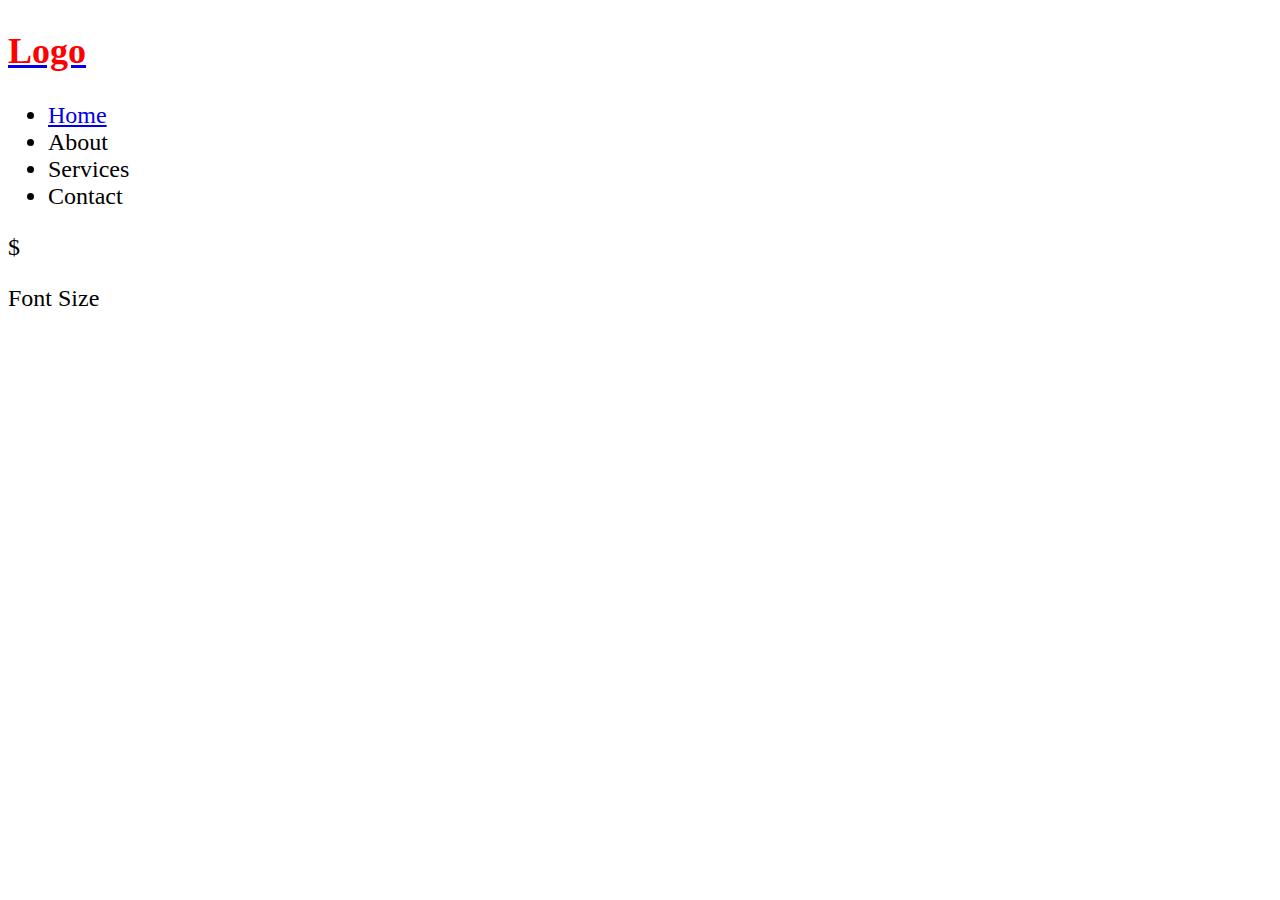
<file: index.html>
<!-- HTML  -->
 <!-- HYPERTEXT MARKUP LANG -->

 <!DOCTYPE html>
 <html lang="en">
 <head>
    <meta charset="UTF-8">
    <meta name="viewport" content="width=device-width, initial-scale=1.0">
    <title>Week 1 | Class 1</title>
   <style>

      html{
         font-size: 24px;
      } 
       h2{
          color: red;
          font-size: 1.5rem;
       }
       .contain{
         /* font-size: 8px; */
       }
       #para{
         /* font-size: 1rem; */
       }
       
        /* section{
            padding-inline: 2rem;
        }
         .contain{
            display: flex;
            border: 1px solid blue;
            border-radius: 8px;
            
         }
         .currency{
            background-color: red;
            display: flex;
            align-items: center;
            justify-content: center;
            padding: 1rem;
            border-radius: 8px 0 0 8px;
         }
         .input{
            border: none;
            width:100%;
            border-radius: 0 8px 8px 0;
         }
         .input:focus{
            outline: none;
         } */
   </style> 
 </head>
 <body>
    <section>
         <header>
             <div>
                <a href="https://redux.js.org/introduction/getting-started"><h2>Logo</h2></a>
             </div>
             <nav>
                 <ul>
                     <li>
                        <a href="./week_1/index.html">

                            Home 
                         </a>
                     </li>
                     <li>About </li>
                     <li>Services </li>
                     <li>Contact </li>
                 </ul>
             </nav>
         </header>
         <div class="contain">
             <span class="currency">$</span>
             <p id="para">Font Size</p>
            <!-- <input type="text" placeholder="Enter Name" class="input"> -->

         </div>
    </section>
  
    <!-- <script src="./javascript_class/script1.js"></script> -->
    <!-- <script src="./functions_js/script1.js"></script> -->
    <script src="./objects_js/script2.js"></script>
    
 </body>
 </html>
</file>
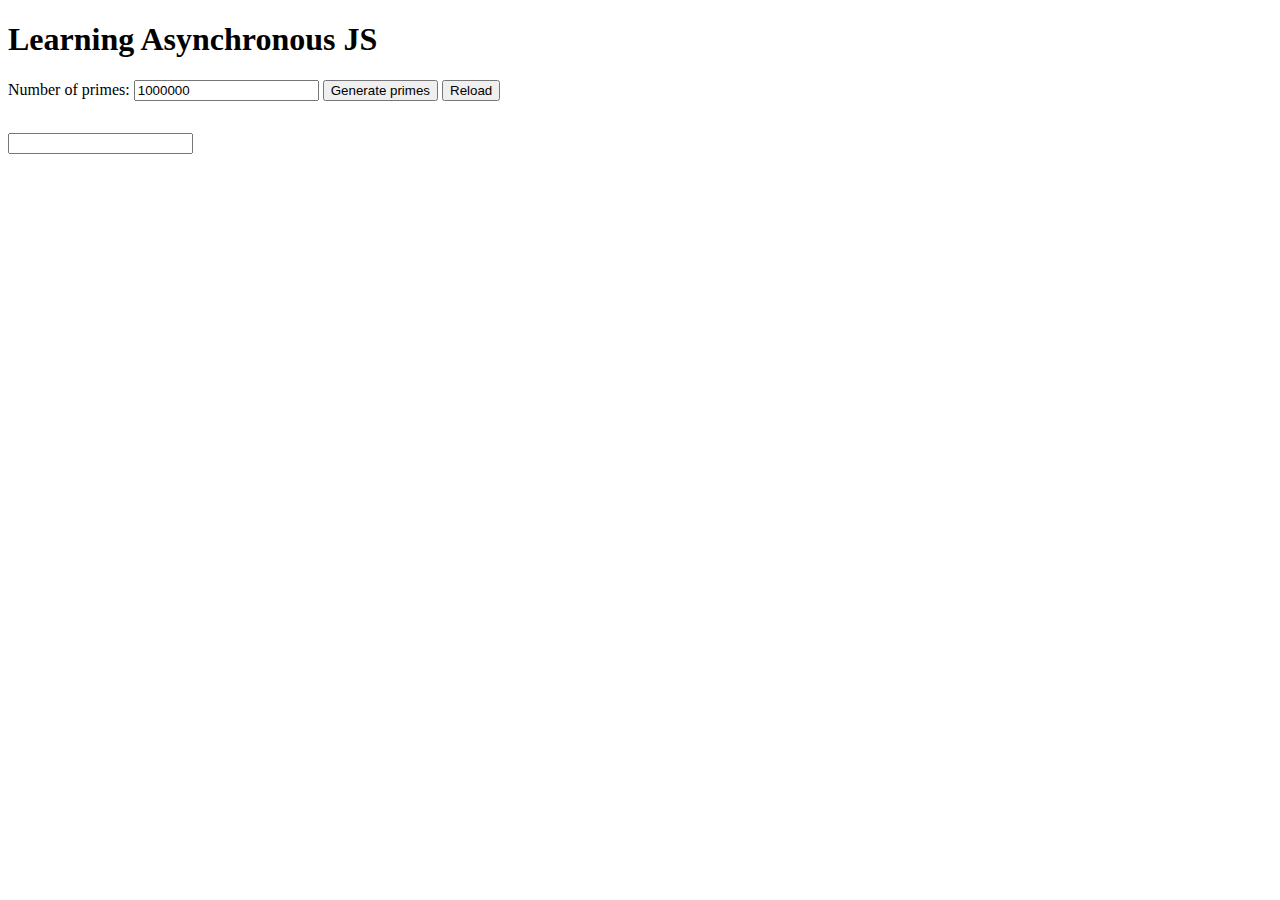
<file: async-js/index.html>
<!DOCTYPE html>
<html lang="en">
<head>
    <meta charset="UTF-8">
    <meta name="viewport" content="width=device-width, initial-scale=1.0">

    <title>Asynchronous | JavaScript</title>
</head>
<body>
     <h1>Learning Asynchronous JS</h1>

     
        <label for="quota"> Number of primes:</label>
        <input type="text" id="quota" name="quota"value="1000000"  />
    
        <button id="generate">Generate primes</button>
        <button id="reload">Reload</button>

        <input style="display: block; margin-top: 2rem;" type="text" id="pr" name="pr" value="" />
    
    
    
    
       <div id="output"></div>

     <!-- <script src="index.js"></script> -->
     <script src="promise.js"></script>

</body>
</html>
</file>
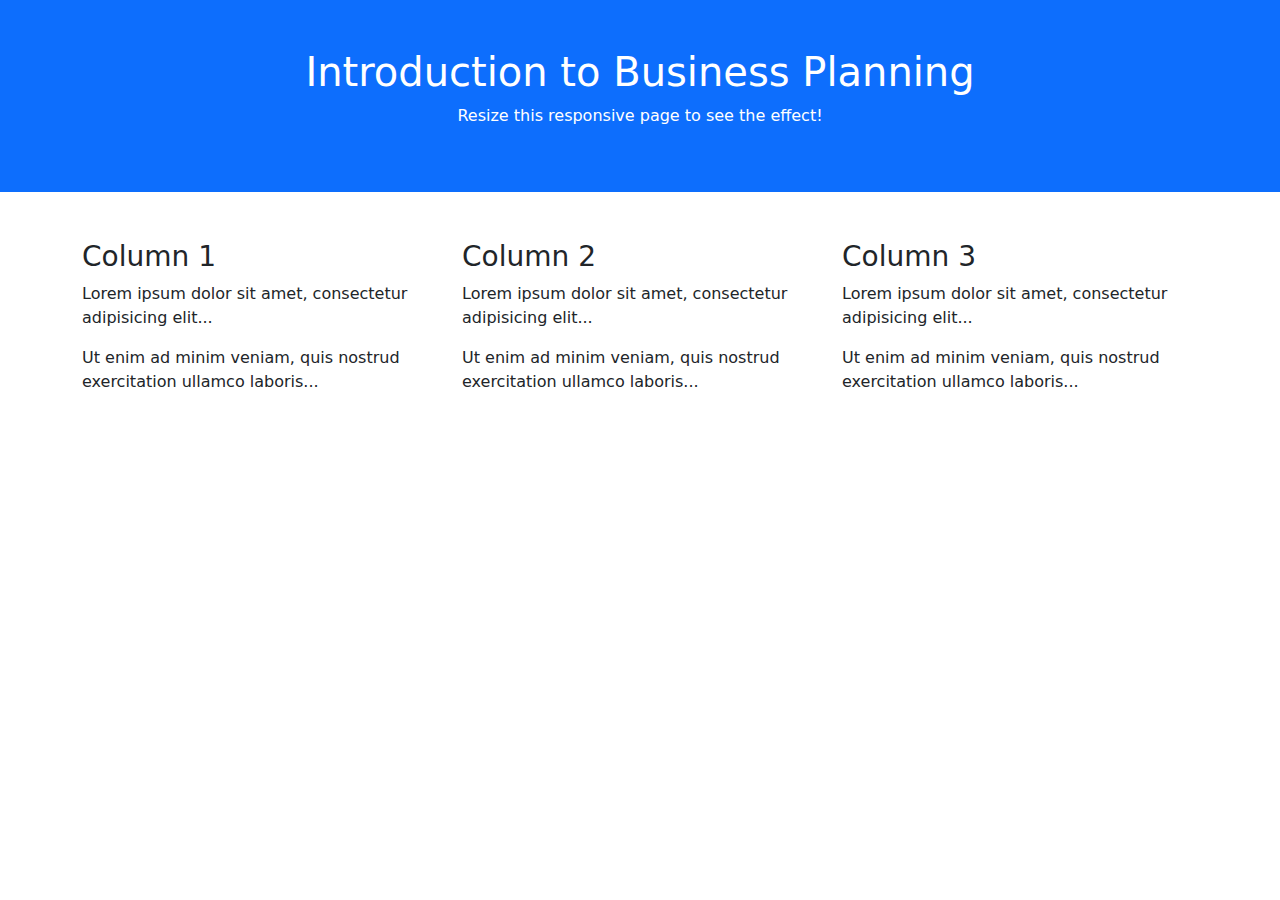
<file: bootstrap-class/index.html>
<!DOCTYPE html>
<html lang="en">
<head>
    <meta charset="UTF-8">
    <meta name="viewport" content="width=device-width, initial-scale=1.0">
    <!-- <link href="https://cdn.jsdelivr.net/npm/bootstrap@5.3.3/dist/css/bootstrap.min.css" rel="stylesheet"> -->
    <!-- <script src="https://cdn.jsdelivr.net/npm/bootstrap@5.3.3/dist/js/bootstrap.bundle.min.js"></script> -->
     <link rel="stylesheet" href="../assets/bootstrap-5.3.6-dist/css/bootstrap.min.css">
     <script src="../assets/bootstrap-5.3.6-dist/js/bootstrap.bundle.min.js"></script>
    <title>BootStrap 5 | Classes</title>
</head>
<body>

    <div class="container-fluid p-5 bg-primary text-white text-center">
        <h1>Introduction to Business Planning</h1>
        <p>Resize this responsive page to see the effect!</p> 
      </div>
        
      <div class="container mt-5">
        <div class="row">
          <div class="col-sm-4">
            <h3>Column 1</h3>
            <p>Lorem ipsum dolor sit amet, consectetur adipisicing elit...</p>
            <p>Ut enim ad minim veniam, quis nostrud exercitation ullamco laboris...</p>
          </div>
          <div class="col-sm-4">
            <h3>Column 2</h3>
            <p>Lorem ipsum dolor sit amet, consectetur adipisicing elit...</p>
            <p>Ut enim ad minim veniam, quis nostrud exercitation ullamco laboris...</p>
          </div>
          <div class="col-sm-4">
            <h3>Column 3</h3>        
            <p>Lorem ipsum dolor sit amet, consectetur adipisicing elit...</p>
            <p>Ut enim ad minim veniam, quis nostrud exercitation ullamco laboris...</p>
          </div>
        </div>
      </div>
      
    
</body>
</html>
</file>
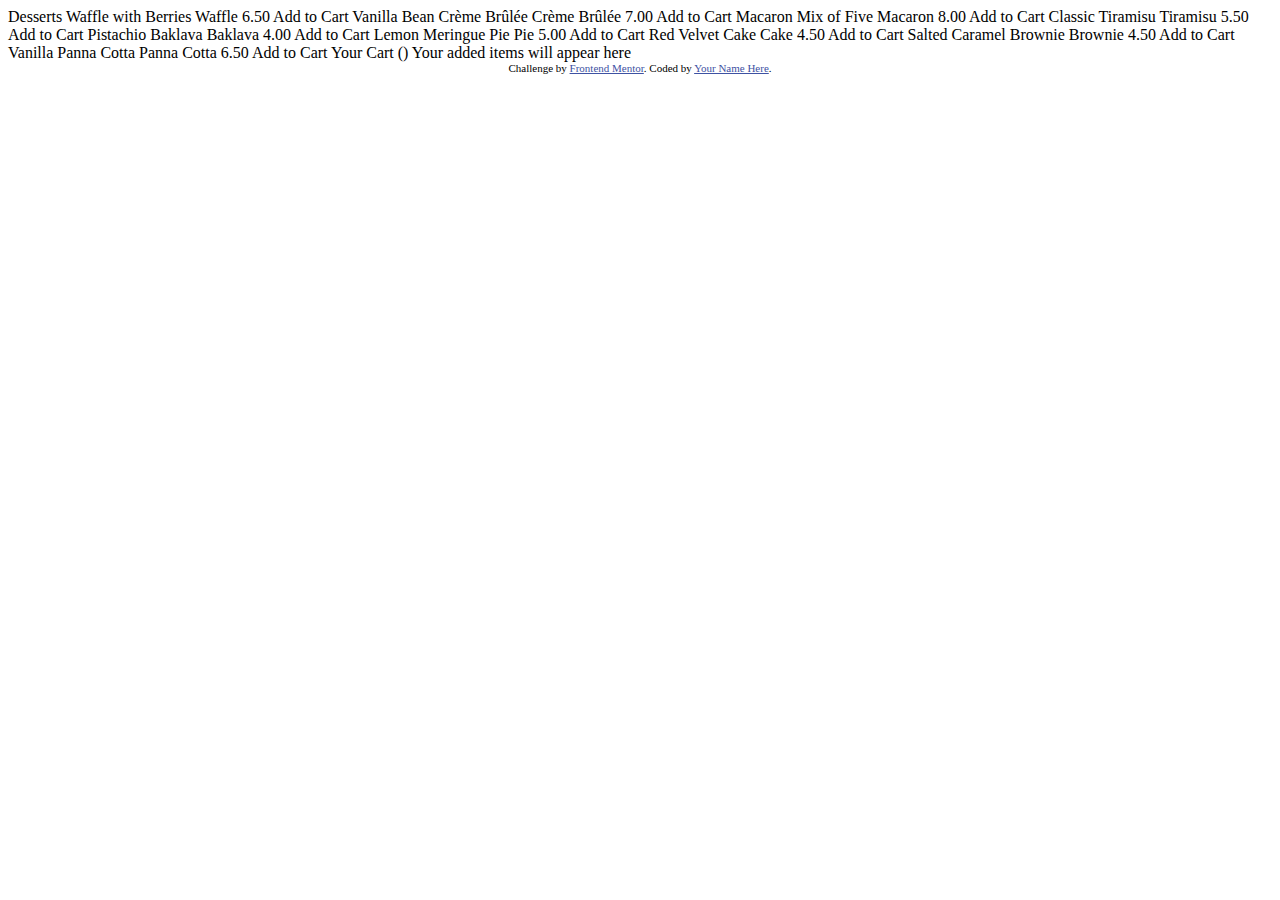
<file: product-list-with-cart-main/index.html>
<!DOCTYPE html>
<html lang="en">
<head>
  <meta charset="UTF-8">
  <meta name="viewport" content="width=device-width, initial-scale=1.0"> <!-- displays site properly based on user's device -->

  <link rel="icon" type="image/png" sizes="32x32" href="./assets/images/favicon-32x32.png">
  
  <title>Frontend Mentor | Product list with cart</title>

  <!-- Feel free to remove these styles or customise in your own stylesheet 👍 -->
  <style>
    .attribution { font-size: 11px; text-align: center; }
    .attribution a { color: hsl(228, 45%, 44%); }
  </style>
</head>
<body>

  Desserts

  Waffle with Berries
  Waffle
  6.50
  Add to Cart

  Vanilla Bean Crème Brûlée
  Crème Brûlée
  7.00
  Add to Cart

  Macaron Mix of Five
  Macaron
  8.00
  Add to Cart

  Classic Tiramisu
  Tiramisu
  5.50
  Add to Cart

  Pistachio Baklava
  Baklava
  4.00
  Add to Cart

  Lemon Meringue Pie
  Pie
  5.00
  Add to Cart

  Red Velvet Cake
  Cake
  4.50
  Add to Cart

  Salted Caramel Brownie
  Brownie
  4.50
  Add to Cart

  Vanilla Panna Cotta
  Panna Cotta
  6.50
  Add to Cart

  Your Cart (<!-- Quantity -->)
  Your added items will appear here

  <div class="attribution">
    Challenge by <a href="https://www.frontendmentor.io?ref=challenge">Frontend Mentor</a>. 
    Coded by <a href="#">Your Name Here</a>.
  </div>
</body>
</html>
</file>
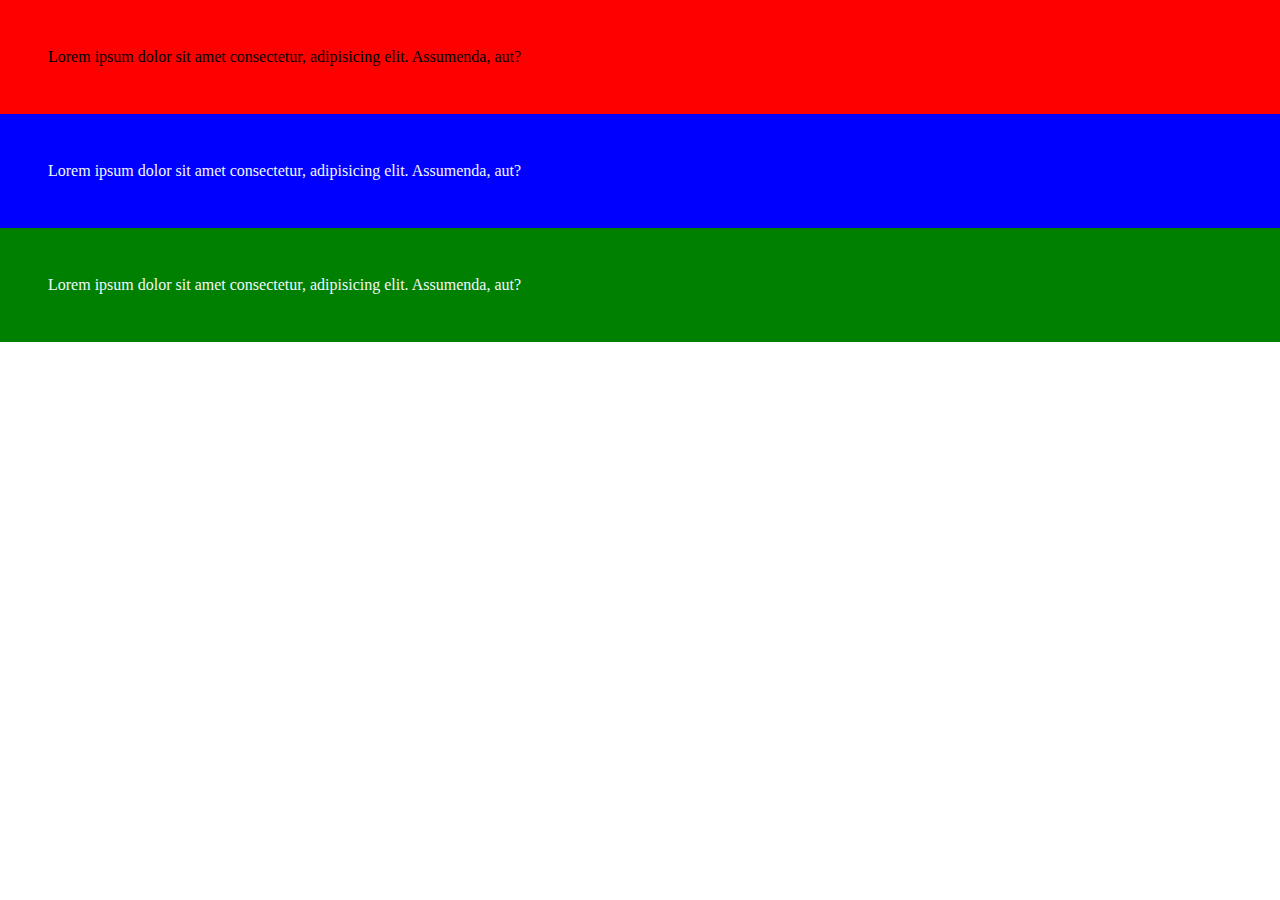
<file: week_3/index.html>
<!DOCTYPE html>
<html lang="en">
<head>
    <meta charset="UTF-8">
    <meta name="viewport" content="width=device-width, initial-scale=1.0">
    <link rel="stylesheet" href="./css/index.css">
    <title>Week</title>
</head>
<body>
    <div class="bg_light pad_3">
        <p>Lorem ipsum dolor sit amet consectetur, adipisicing elit. Assumenda, aut?</p>
    </div>
    <div class="bg_dark color_light_text pad_3">
        <p>Lorem ipsum dolor sit amet consectetur, adipisicing elit. Assumenda, aut?</p>
    </div>
    <div class=" bg_med color_light_text pad_3">
        <p>Lorem ipsum dolor sit amet consectetur, adipisicing elit. Assumenda, aut?</p>
    </div>
    
</body>
</html>
</file>
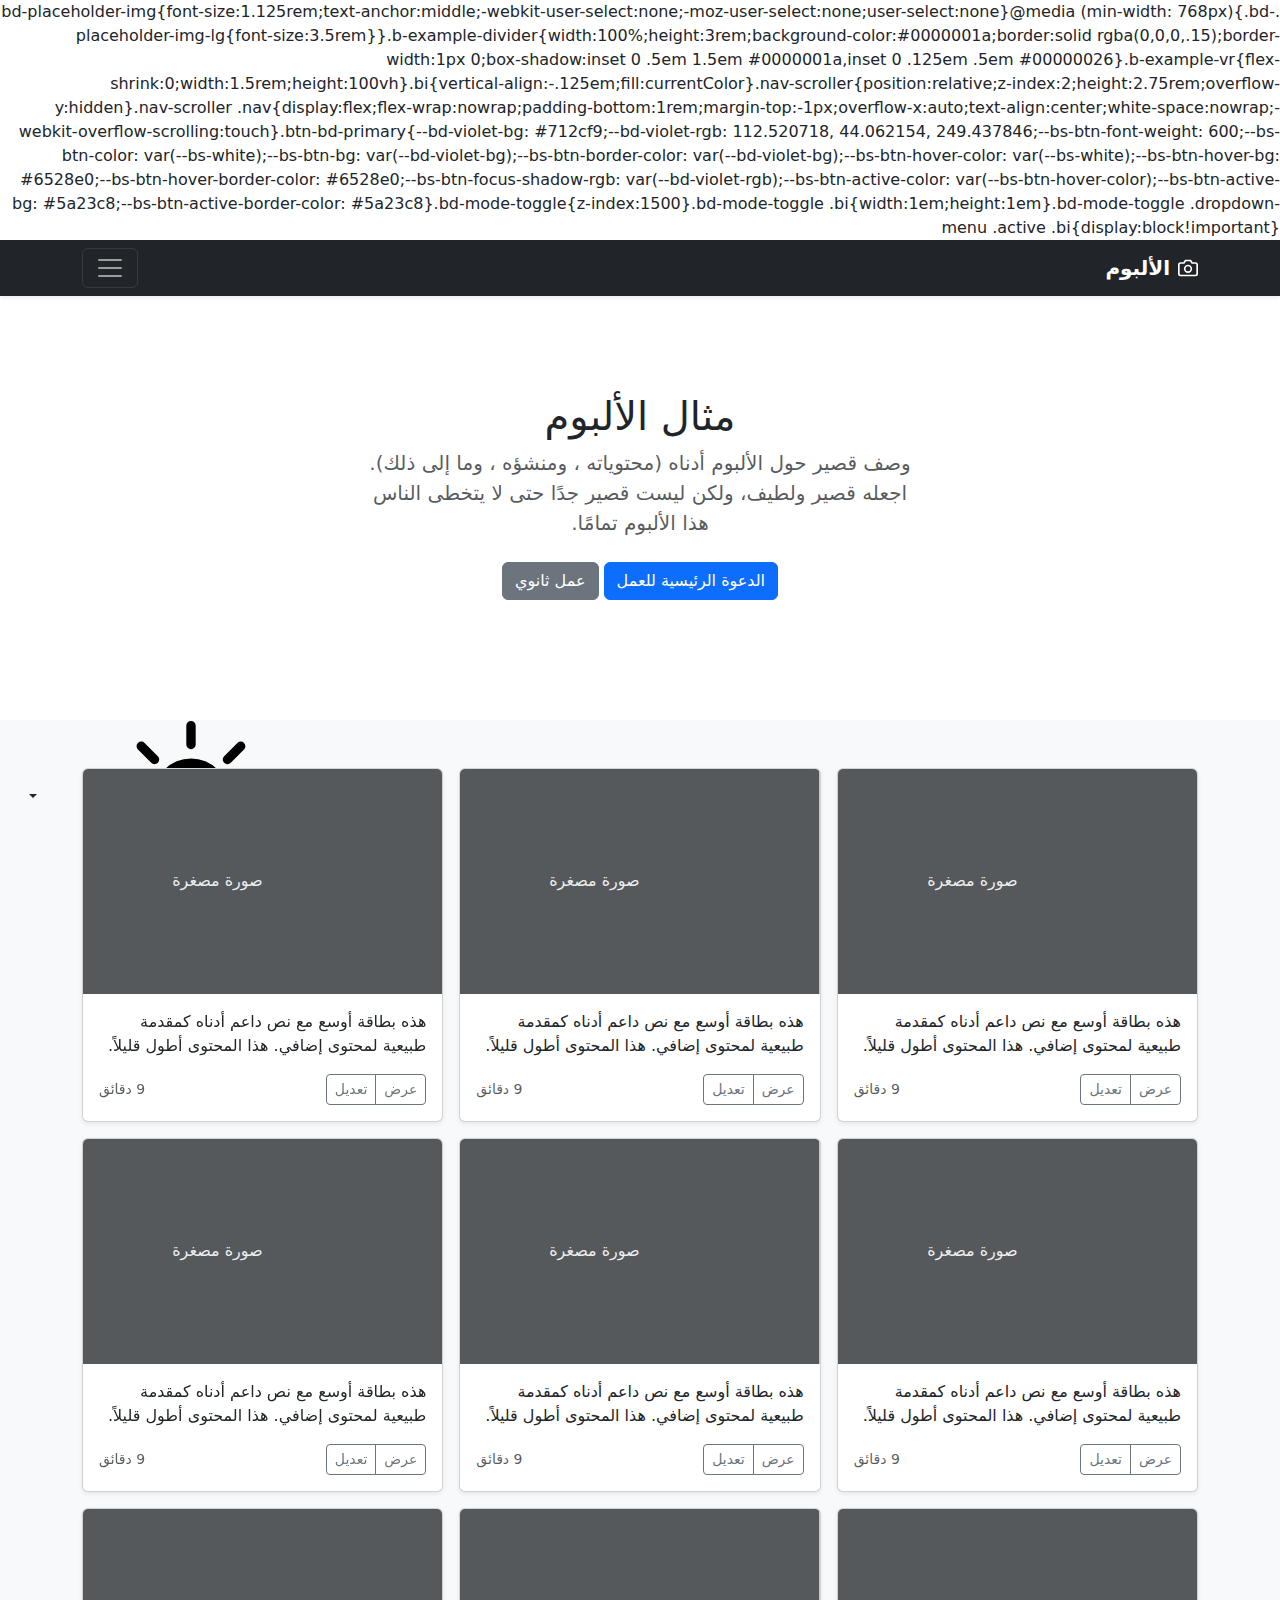
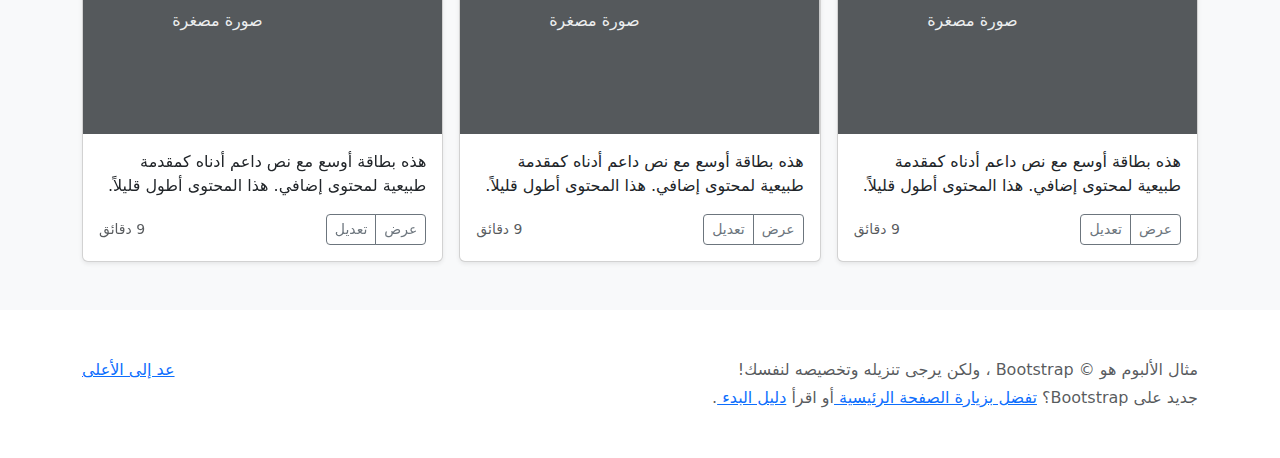
<file: bootstrap-5.3.6-examples/album-rtl/index.html>
<!DOCTYPE html><html lang="ar" dir="rtl" data-bs-theme="auto"> <head><meta charset="utf-8"><meta name="viewport" content="width=device-width, initial-scale=1"><meta name="description" content=""><meta name="author" content="Mark Otto, Jacob Thornton, and Bootstrap contributors"><meta name="generator" content="Astro v5.7.10"><title>مثال الألبوم · Bootstrap v5.3</title><link rel="canonical" href="https://getbootstrap.com/docs/5.3/examples/album-rtl/"><script src="../assets/js/color-modes.js"></script><link href="../assets/dist/css/bootstrap.rtl.min.css" rel="stylesheet">.bd-placeholder-img{font-size:1.125rem;text-anchor:middle;-webkit-user-select:none;-moz-user-select:none;user-select:none}@media (min-width: 768px){.bd-placeholder-img-lg{font-size:3.5rem}}.b-example-divider{width:100%;height:3rem;background-color:#0000001a;border:solid rgba(0,0,0,.15);border-width:1px 0;box-shadow:inset 0 .5em 1.5em #0000001a,inset 0 .125em .5em #00000026}.b-example-vr{flex-shrink:0;width:1.5rem;height:100vh}.bi{vertical-align:-.125em;fill:currentColor}.nav-scroller{position:relative;z-index:2;height:2.75rem;overflow-y:hidden}.nav-scroller .nav{display:flex;flex-wrap:nowrap;padding-bottom:1rem;margin-top:-1px;overflow-x:auto;text-align:center;white-space:nowrap;-webkit-overflow-scrolling:touch}.btn-bd-primary{--bd-violet-bg: #712cf9;--bd-violet-rgb: 112.520718, 44.062154, 249.437846;--bs-btn-font-weight: 600;--bs-btn-color: var(--bs-white);--bs-btn-bg: var(--bd-violet-bg);--bs-btn-border-color: var(--bd-violet-bg);--bs-btn-hover-color: var(--bs-white);--bs-btn-hover-bg: #6528e0;--bs-btn-hover-border-color: #6528e0;--bs-btn-focus-shadow-rgb: var(--bd-violet-rgb);--bs-btn-active-color: var(--bs-btn-hover-color);--bs-btn-active-bg: #5a23c8;--bs-btn-active-border-color: #5a23c8}.bd-mode-toggle{z-index:1500}.bd-mode-toggle .bi{width:1em;height:1em}.bd-mode-toggle .dropdown-menu .active .bi{display:block!important}
</style></head> <body> <svg xmlns="http://www.w3.org/2000/svg" class="d-none"> <symbol id="check2" viewBox="0 0 16 16"> <path d="M13.854 3.646a.5.5 0 0 1 0 .708l-7 7a.5.5 0 0 1-.708 0l-3.5-3.5a.5.5 0 1 1 .708-.708L6.5 10.293l6.646-6.647a.5.5 0 0 1 .708 0z"></path> </symbol> <symbol id="circle-half" viewBox="0 0 16 16"> <path d="M8 15A7 7 0 1 0 8 1v14zm0 1A8 8 0 1 1 8 0a8 8 0 0 1 0 16z"></path> </symbol> <symbol id="moon-stars-fill" viewBox="0 0 16 16"> <path d="M6 .278a.768.768 0 0 1 .08.858 7.208 7.208 0 0 0-.878 3.46c0 4.021 3.278 7.277 7.318 7.277.527 0 1.04-.055 1.533-.16a.787.787 0 0 1 .81.316.733.733 0 0 1-.031.893A8.349 8.349 0 0 1 8.344 16C3.734 16 0 12.286 0 7.71 0 4.266 2.114 1.312 5.124.06A.752.752 0 0 1 6 .278z"></path> <path d="M10.794 3.148a.217.217 0 0 1 .412 0l.387 1.162c.173.518.579.924 1.097 1.097l1.162.387a.217.217 0 0 1 0 .412l-1.162.387a1.734 1.734 0 0 0-1.097 1.097l-.387 1.162a.217.217 0 0 1-.412 0l-.387-1.162A1.734 1.734 0 0 0 9.31 6.593l-1.162-.387a.217.217 0 0 1 0-.412l1.162-.387a1.734 1.734 0 0 0 1.097-1.097l.387-1.162zM13.863.099a.145.145 0 0 1 .274 0l.258.774c.115.346.386.617.732.732l.774.258a.145.145 0 0 1 0 .274l-.774.258a1.156 1.156 0 0 0-.732.732l-.258.774a.145.145 0 0 1-.274 0l-.258-.774a1.156 1.156 0 0 0-.732-.732l-.774-.258a.145.145 0 0 1 0-.274l.774-.258c.346-.115.617-.386.732-.732L13.863.1z"></path> </symbol> <symbol id="sun-fill" viewBox="0 0 16 16"> <path d="M8 12a4 4 0 1 0 0-8 4 4 0 0 0 0 8zM8 0a.5.5 0 0 1 .5.5v2a.5.5 0 0 1-1 0v-2A.5.5 0 0 1 8 0zm0 13a.5.5 0 0 1 .5.5v2a.5.5 0 0 1-1 0v-2A.5.5 0 0 1 8 13zm8-5a.5.5 0 0 1-.5.5h-2a.5.5 0 0 1 0-1h2a.5.5 0 0 1 .5.5zM3 8a.5.5 0 0 1-.5.5h-2a.5.5 0 0 1 0-1h2A.5.5 0 0 1 3 8zm10.657-5.657a.5.5 0 0 1 0 .707l-1.414 1.415a.5.5 0 1 1-.707-.708l1.414-1.414a.5.5 0 0 1 .707 0zm-9.193 9.193a.5.5 0 0 1 0 .707L3.05 13.657a.5.5 0 0 1-.707-.707l1.414-1.414a.5.5 0 0 1 .707 0zm9.193 2.121a.5.5 0 0 1-.707 0l-1.414-1.414a.5.5 0 0 1 .707-.707l1.414 1.414a.5.5 0 0 1 0 .707zM4.464 4.465a.5.5 0 0 1-.707 0L2.343 3.05a.5.5 0 1 1 .707-.707l1.414 1.414a.5.5 0 0 1 0 .708z"></path> </symbol> </svg> <div class="dropdown position-fixed bottom-0 end-0 mb-3 me-3 bd-mode-toggle"> <button class="btn btn-bd-primary py-2 dropdown-toggle d-flex align-items-center" id="bd-theme" type="button" aria-expanded="false" data-bs-toggle="dropdown" aria-label="Toggle theme (auto)"> <svg class="bi my-1 theme-icon-active" aria-hidden="true"><use href="#circle-half"></use></svg> <span class="visually-hidden" id="bd-theme-text">Toggle theme</span> </button> <ul class="dropdown-menu dropdown-menu-end shadow" aria-labelledby="bd-theme-text"> <li> <button type="button" class="dropdown-item d-flex align-items-center" data-bs-theme-value="light" aria-pressed="false"> <svg class="bi me-2 opacity-50" aria-hidden="true"><use href="#sun-fill"></use></svg>
Light
<svg class="bi ms-auto d-none" aria-hidden="true"><use href="#check2"></use></svg> </button> </li> <li> <button type="button" class="dropdown-item d-flex align-items-center" data-bs-theme-value="dark" aria-pressed="false"> <svg class="bi me-2 opacity-50" aria-hidden="true"><use href="#moon-stars-fill"></use></svg>
Dark
<svg class="bi ms-auto d-none" aria-hidden="true"><use href="#check2"></use></svg> </button> </li> <li> <button type="button" class="dropdown-item d-flex align-items-center active" data-bs-theme-value="auto" aria-pressed="true"> <svg class="bi me-2 opacity-50" aria-hidden="true"><use href="#circle-half"></use></svg>
Auto
<svg class="bi ms-auto d-none" aria-hidden="true"><use href="#check2"></use></svg> </button> </li> </ul> </div>  <header data-bs-theme="dark"> <div class="collapse text-bg-dark" id="navbarHeader"> <div class="container"> <div class="row"> <div class="col-sm-8 col-md-7 py-4"> <h4>حول</h4> <p class="text-body-secondary">أضف بعض المعلومات حول الألبوم، المؤلف، أو أي سياق خلفية آخر. اجعلها بضع جمل حتى يتمكن الزوار من التقاط بعض التلميحات المفيدة. ثم اربطها ببعض مواقع التواصل الاجتماعي أو معلومات الاتصال.</p> </div> <div class="col-sm-4 offset-md-1 py-4"> <h4>تواصل معي</h4> <ul class="list-unstyled"> <li><a href="#" class="text-white">تابعني على تويتر</a></li> <li><a href="#" class="text-white">شاركني الإعجاب في فيسبوك</a></li> <li><a href="#" class="text-white">راسلني على البريد الإلكتروني</a></li> </ul> </div> </div> </div> </div> <div class="navbar navbar-dark bg-dark shadow-sm"> <div class="container"> <a href="#" class="navbar-brand d-flex align-items-center"> <svg xmlns="http://www.w3.org/2000/svg" width="20" height="20" fill="none" stroke="currentColor" stroke-linecap="round" stroke-linejoin="round" stroke-width="2" aria-hidden="true" class="me-2" viewBox="0 0 24 24"><path d="M23 19a2 2 0 0 1-2 2H3a2 2 0 0 1-2-2V8a2 2 0 0 1 2-2h4l2-3h6l2 3h4a2 2 0 0 1 2 2z"></path><circle cx="12" cy="13" r="4"></circle></svg> <strong>الألبوم</strong> </a> <button class="navbar-toggler" type="button" data-bs-toggle="collapse" data-bs-target="#navbarHeader" aria-controls="navbarHeader" aria-expanded="false" aria-label="تبديل التنقل"> <span class="navbar-toggler-icon"></span> </button> </div> </div> </header> <main> <section class="py-5 text-center container"> <div class="row py-lg-5"> <div class="col-lg-6 col-md-8 mx-auto"> <h1 class="fw-light">مثال الألبوم</h1> <p class="lead text-body-secondary">وصف قصير حول الألبوم أدناه (محتوياته ، ومنشؤه ، وما إلى ذلك). اجعله قصير ولطيف، ولكن ليست قصير جدًا حتى لا يتخطى الناس هذا الألبوم تمامًا.</p> <p> <a href="#" class="btn btn-primary my-2">الدعوة الرئيسية للعمل</a> <a href="#" class="btn btn-secondary my-2">عمل ثانوي</a> </p> </div> </div> </section> <div class="album py-5 bg-body-tertiary"> <div class="container"> <div class="row row-cols-1 row-cols-sm-2 row-cols-md-3 g-3"> <div class="col"> <div class="card shadow-sm"> <svg aria-label="Placeholder: صورة مصغرة" class="bd-placeholder-img card-img-top" height="225" preserveAspectRatio="xMidYMid slice" role="img" width="100%" xmlns="http://www.w3.org/2000/svg"><title>Placeholder</title><rect width="100%" height="100%" fill="#55595c"></rect><text x="50%" y="50%" fill="#eceeef" dy=".3em">صورة مصغرة</text></svg> <div class="card-body"> <p class="card-text">هذه بطاقة أوسع مع نص داعم أدناه كمقدمة طبيعية لمحتوى إضافي. هذا المحتوى أطول قليلاً.</p> <div class="d-flex justify-content-between align-items-center"> <div class="btn-group"> <button type="button" class="btn btn-sm btn-outline-secondary">عرض</button> <button type="button" class="btn btn-sm btn-outline-secondary">تعديل</button> </div> <small class="text-body-secondary">9 دقائق</small> </div> </div> </div> </div> <div class="col"> <div class="card shadow-sm"> <svg aria-label="Placeholder: صورة مصغرة" class="bd-placeholder-img card-img-top" height="225" preserveAspectRatio="xMidYMid slice" role="img" width="100%" xmlns="http://www.w3.org/2000/svg"><title>Placeholder</title><rect width="100%" height="100%" fill="#55595c"></rect><text x="50%" y="50%" fill="#eceeef" dy=".3em">صورة مصغرة</text></svg> <div class="card-body"> <p class="card-text">هذه بطاقة أوسع مع نص داعم أدناه كمقدمة طبيعية لمحتوى إضافي. هذا المحتوى أطول قليلاً.</p> <div class="d-flex justify-content-between align-items-center"> <div class="btn-group"> <button type="button" class="btn btn-sm btn-outline-secondary">عرض</button> <button type="button" class="btn btn-sm btn-outline-secondary">تعديل</button> </div> <small class="text-body-secondary">9 دقائق</small> </div> </div> </div> </div> <div class="col"> <div class="card shadow-sm"> <svg aria-label="Placeholder: صورة مصغرة" class="bd-placeholder-img card-img-top" height="225" preserveAspectRatio="xMidYMid slice" role="img" width="100%" xmlns="http://www.w3.org/2000/svg"><title>Placeholder</title><rect width="100%" height="100%" fill="#55595c"></rect><text x="50%" y="50%" fill="#eceeef" dy=".3em">صورة مصغرة</text></svg> <div class="card-body"> <p class="card-text">هذه بطاقة أوسع مع نص داعم أدناه كمقدمة طبيعية لمحتوى إضافي. هذا المحتوى أطول قليلاً.</p> <div class="d-flex justify-content-between align-items-center"> <div class="btn-group"> <button type="button" class="btn btn-sm btn-outline-secondary">عرض</button> <button type="button" class="btn btn-sm btn-outline-secondary">تعديل</button> </div> <small class="text-body-secondary">9 دقائق</small> </div> </div> </div> </div> <div class="col"> <div class="card shadow-sm"> <svg aria-label="Placeholder: صورة مصغرة" class="bd-placeholder-img card-img-top" height="225" preserveAspectRatio="xMidYMid slice" role="img" width="100%" xmlns="http://www.w3.org/2000/svg"><title>Placeholder</title><rect width="100%" height="100%" fill="#55595c"></rect><text x="50%" y="50%" fill="#eceeef" dy=".3em">صورة مصغرة</text></svg> <div class="card-body"> <p class="card-text">هذه بطاقة أوسع مع نص داعم أدناه كمقدمة طبيعية لمحتوى إضافي. هذا المحتوى أطول قليلاً.</p> <div class="d-flex justify-content-between align-items-center"> <div class="btn-group"> <button type="button" class="btn btn-sm btn-outline-secondary">عرض</button> <button type="button" class="btn btn-sm btn-outline-secondary">تعديل</button> </div> <small class="text-body-secondary">9 دقائق</small> </div> </div> </div> </div> <div class="col"> <div class="card shadow-sm"> <svg aria-label="Placeholder: صورة مصغرة" class="bd-placeholder-img card-img-top" height="225" preserveAspectRatio="xMidYMid slice" role="img" width="100%" xmlns="http://www.w3.org/2000/svg"><title>Placeholder</title><rect width="100%" height="100%" fill="#55595c"></rect><text x="50%" y="50%" fill="#eceeef" dy=".3em">صورة مصغرة</text></svg> <div class="card-body"> <p class="card-text">هذه بطاقة أوسع مع نص داعم أدناه كمقدمة طبيعية لمحتوى إضافي. هذا المحتوى أطول قليلاً.</p> <div class="d-flex justify-content-between align-items-center"> <div class="btn-group"> <button type="button" class="btn btn-sm btn-outline-secondary">عرض</button> <button type="button" class="btn btn-sm btn-outline-secondary">تعديل</button> </div> <small class="text-body-secondary">9 دقائق</small> </div> </div> </div> </div> <div class="col"> <div class="card shadow-sm"> <svg aria-label="Placeholder: صورة مصغرة" class="bd-placeholder-img card-img-top" height="225" preserveAspectRatio="xMidYMid slice" role="img" width="100%" xmlns="http://www.w3.org/2000/svg"><title>Placeholder</title><rect width="100%" height="100%" fill="#55595c"></rect><text x="50%" y="50%" fill="#eceeef" dy=".3em">صورة مصغرة</text></svg> <div class="card-body"> <p class="card-text">هذه بطاقة أوسع مع نص داعم أدناه كمقدمة طبيعية لمحتوى إضافي. هذا المحتوى أطول قليلاً.</p> <div class="d-flex justify-content-between align-items-center"> <div class="btn-group"> <button type="button" class="btn btn-sm btn-outline-secondary">عرض</button> <button type="button" class="btn btn-sm btn-outline-secondary">تعديل</button> </div> <small class="text-body-secondary">9 دقائق</small> </div> </div> </div> </div> <div class="col"> <div class="card shadow-sm"> <svg aria-label="Placeholder: صورة مصغرة" class="bd-placeholder-img card-img-top" height="225" preserveAspectRatio="xMidYMid slice" role="img" width="100%" xmlns="http://www.w3.org/2000/svg"><title>Placeholder</title><rect width="100%" height="100%" fill="#55595c"></rect><text x="50%" y="50%" fill="#eceeef" dy=".3em">صورة مصغرة</text></svg> <div class="card-body"> <p class="card-text">هذه بطاقة أوسع مع نص داعم أدناه كمقدمة طبيعية لمحتوى إضافي. هذا المحتوى أطول قليلاً.</p> <div class="d-flex justify-content-between align-items-center"> <div class="btn-group"> <button type="button" class="btn btn-sm btn-outline-secondary">عرض</button> <button type="button" class="btn btn-sm btn-outline-secondary">تعديل</button> </div> <small class="text-body-secondary">9 دقائق</small> </div> </div> </div> </div> <div class="col"> <div class="card shadow-sm"> <svg aria-label="Placeholder: صورة مصغرة" class="bd-placeholder-img card-img-top" height="225" preserveAspectRatio="xMidYMid slice" role="img" width="100%" xmlns="http://www.w3.org/2000/svg"><title>Placeholder</title><rect width="100%" height="100%" fill="#55595c"></rect><text x="50%" y="50%" fill="#eceeef" dy=".3em">صورة مصغرة</text></svg> <div class="card-body"> <p class="card-text">هذه بطاقة أوسع مع نص داعم أدناه كمقدمة طبيعية لمحتوى إضافي. هذا المحتوى أطول قليلاً.</p> <div class="d-flex justify-content-between align-items-center"> <div class="btn-group"> <button type="button" class="btn btn-sm btn-outline-secondary">عرض</button> <button type="button" class="btn btn-sm btn-outline-secondary">تعديل</button> </div> <small class="text-body-secondary">9 دقائق</small> </div> </div> </div> </div> <div class="col"> <div class="card shadow-sm"> <svg aria-label="Placeholder: صورة مصغرة" class="bd-placeholder-img card-img-top" height="225" preserveAspectRatio="xMidYMid slice" role="img" width="100%" xmlns="http://www.w3.org/2000/svg"><title>Placeholder</title><rect width="100%" height="100%" fill="#55595c"></rect><text x="50%" y="50%" fill="#eceeef" dy=".3em">صورة مصغرة</text></svg> <div class="card-body"> <p class="card-text">هذه بطاقة أوسع مع نص داعم أدناه كمقدمة طبيعية لمحتوى إضافي. هذا المحتوى أطول قليلاً.</p> <div class="d-flex justify-content-between align-items-center"> <div class="btn-group"> <button type="button" class="btn btn-sm btn-outline-secondary">عرض</button> <button type="button" class="btn btn-sm btn-outline-secondary">تعديل</button> </div> <small class="text-body-secondary">9 دقائق</small> </div> </div> </div> </div> </div> </div> </div> </main> <footer class="text-body-secondary py-5"> <div class="container"> <p class="float-end mb-1"> <a href="#">عد إلى الأعلى</a> </p> <p class="mb-1">مثال الألبوم هو © Bootstrap ، ولكن يرجى تنزيله وتخصيصه لنفسك!</p> <p class="mb-0">جديد على Bootstrap؟ <a href="/"> تفضل بزيارة الصفحة الرئيسية </a> أو اقرأ <a href="../getting-started/introduction"> دليل البدء </a>.</p> </div> </footer>   <script src="../assets/dist/js/bootstrap.bundle.min.js"></script>
</file>
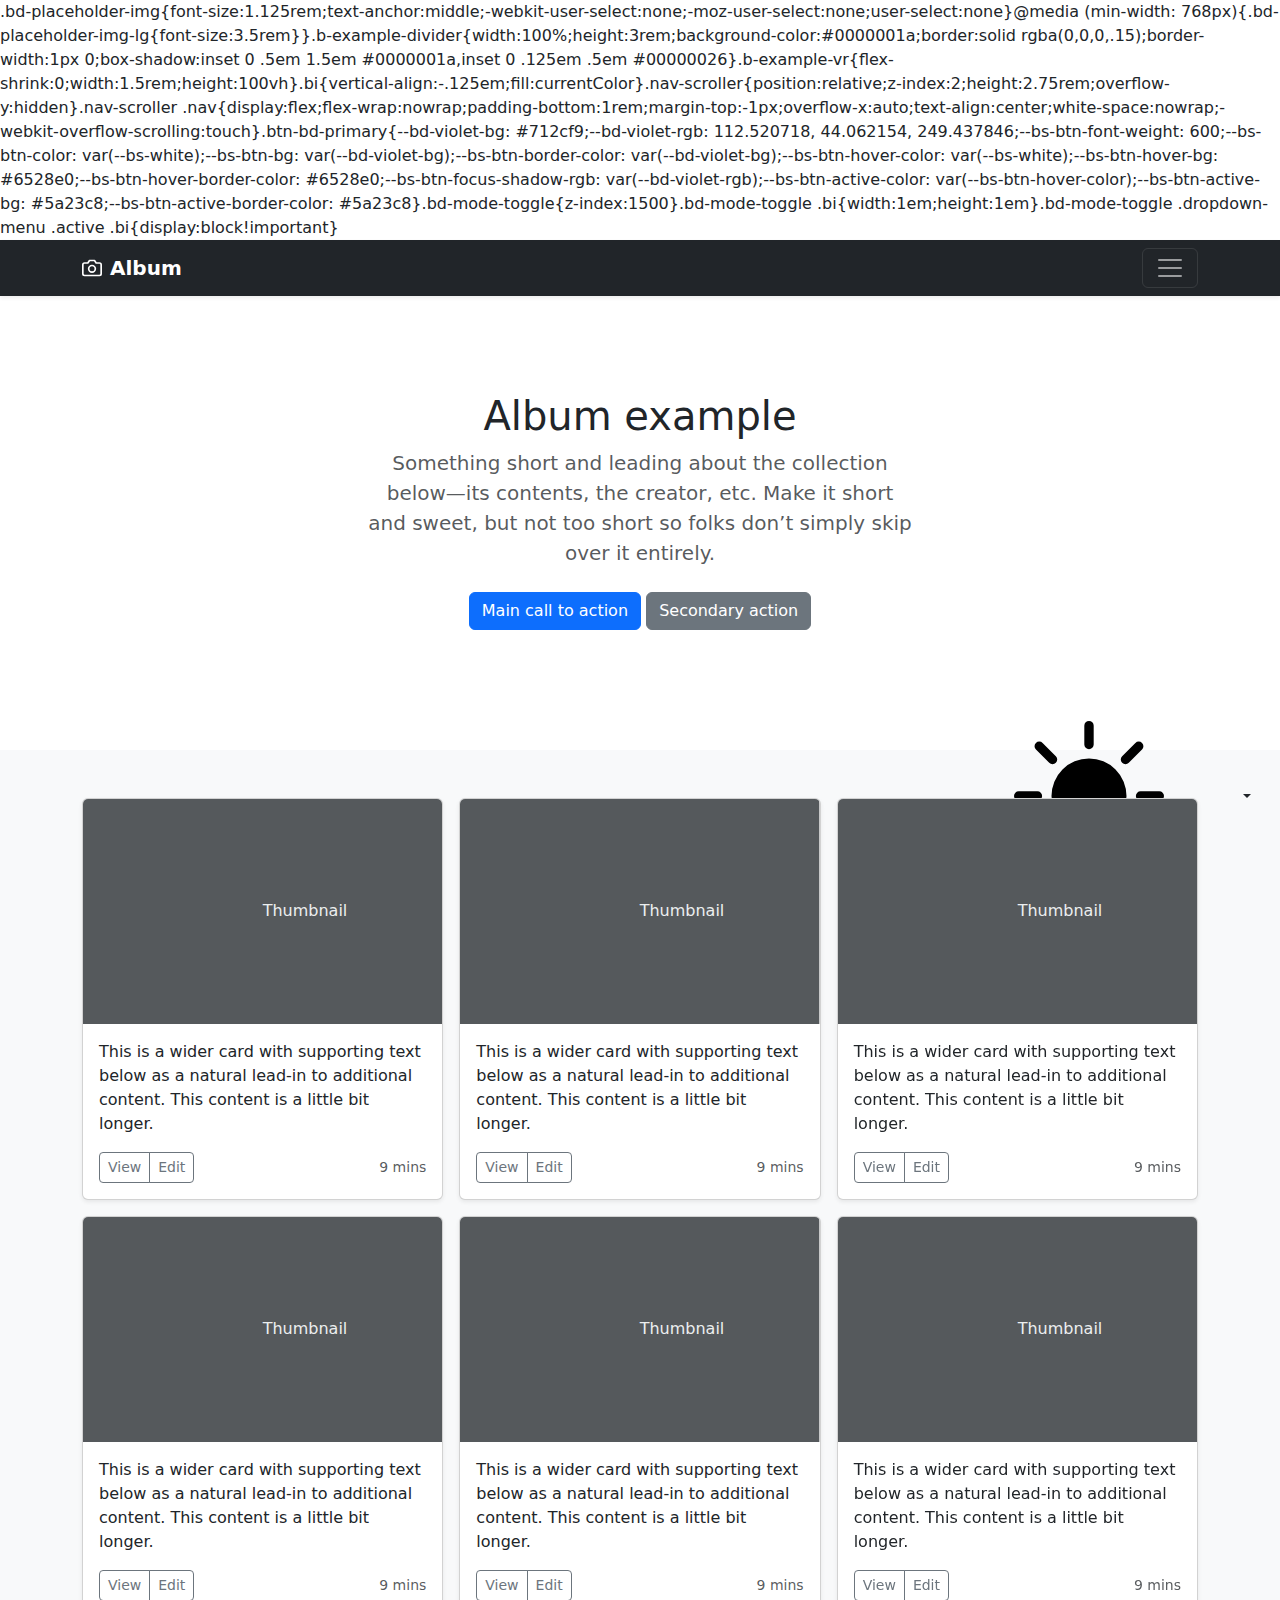
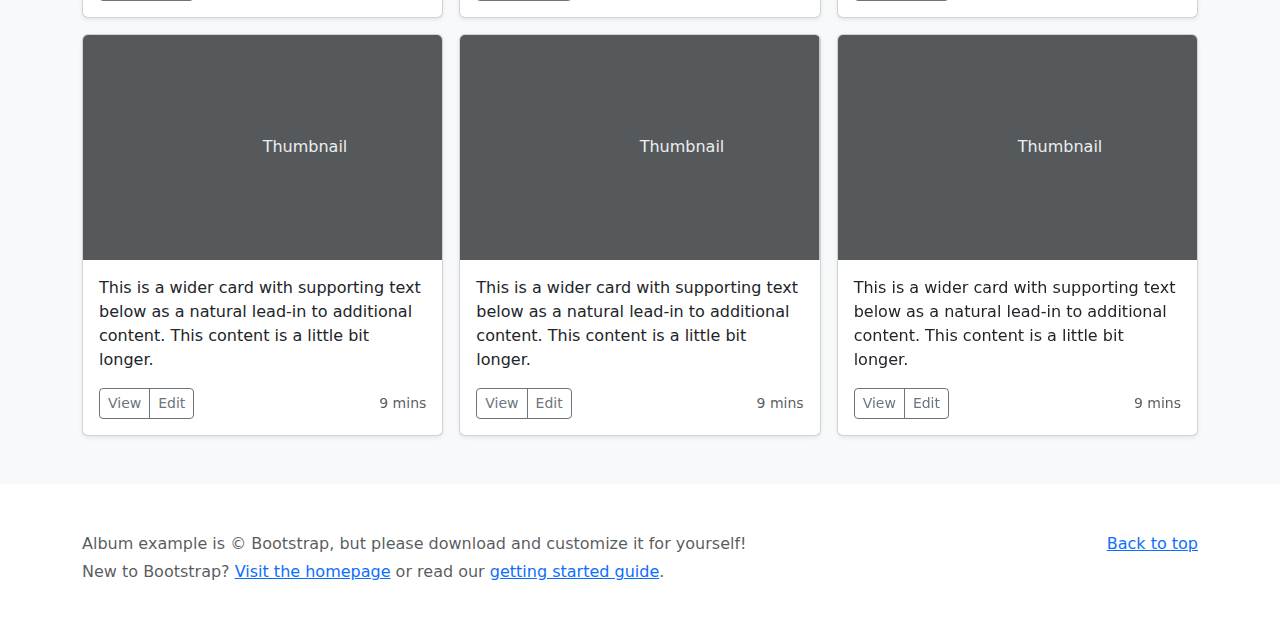
<file: bootstrap-5.3.6-examples/album/index.html>
<!DOCTYPE html><html lang="en" data-bs-theme="auto"> <head><meta charset="utf-8"><meta name="viewport" content="width=device-width, initial-scale=1"><meta name="description" content=""><meta name="author" content="Mark Otto, Jacob Thornton, and Bootstrap contributors"><meta name="generator" content="Astro v5.7.10"><title>Album example · Bootstrap v5.3</title><link rel="canonical" href="https://getbootstrap.com/docs/5.3/examples/album/"><script src="../assets/js/color-modes.js"></script><link href="../assets/dist/css/bootstrap.min.css" rel="stylesheet">.bd-placeholder-img{font-size:1.125rem;text-anchor:middle;-webkit-user-select:none;-moz-user-select:none;user-select:none}@media (min-width: 768px){.bd-placeholder-img-lg{font-size:3.5rem}}.b-example-divider{width:100%;height:3rem;background-color:#0000001a;border:solid rgba(0,0,0,.15);border-width:1px 0;box-shadow:inset 0 .5em 1.5em #0000001a,inset 0 .125em .5em #00000026}.b-example-vr{flex-shrink:0;width:1.5rem;height:100vh}.bi{vertical-align:-.125em;fill:currentColor}.nav-scroller{position:relative;z-index:2;height:2.75rem;overflow-y:hidden}.nav-scroller .nav{display:flex;flex-wrap:nowrap;padding-bottom:1rem;margin-top:-1px;overflow-x:auto;text-align:center;white-space:nowrap;-webkit-overflow-scrolling:touch}.btn-bd-primary{--bd-violet-bg: #712cf9;--bd-violet-rgb: 112.520718, 44.062154, 249.437846;--bs-btn-font-weight: 600;--bs-btn-color: var(--bs-white);--bs-btn-bg: var(--bd-violet-bg);--bs-btn-border-color: var(--bd-violet-bg);--bs-btn-hover-color: var(--bs-white);--bs-btn-hover-bg: #6528e0;--bs-btn-hover-border-color: #6528e0;--bs-btn-focus-shadow-rgb: var(--bd-violet-rgb);--bs-btn-active-color: var(--bs-btn-hover-color);--bs-btn-active-bg: #5a23c8;--bs-btn-active-border-color: #5a23c8}.bd-mode-toggle{z-index:1500}.bd-mode-toggle .bi{width:1em;height:1em}.bd-mode-toggle .dropdown-menu .active .bi{display:block!important}
</style></head> <body> <svg xmlns="http://www.w3.org/2000/svg" class="d-none"> <symbol id="check2" viewBox="0 0 16 16"> <path d="M13.854 3.646a.5.5 0 0 1 0 .708l-7 7a.5.5 0 0 1-.708 0l-3.5-3.5a.5.5 0 1 1 .708-.708L6.5 10.293l6.646-6.647a.5.5 0 0 1 .708 0z"></path> </symbol> <symbol id="circle-half" viewBox="0 0 16 16"> <path d="M8 15A7 7 0 1 0 8 1v14zm0 1A8 8 0 1 1 8 0a8 8 0 0 1 0 16z"></path> </symbol> <symbol id="moon-stars-fill" viewBox="0 0 16 16"> <path d="M6 .278a.768.768 0 0 1 .08.858 7.208 7.208 0 0 0-.878 3.46c0 4.021 3.278 7.277 7.318 7.277.527 0 1.04-.055 1.533-.16a.787.787 0 0 1 .81.316.733.733 0 0 1-.031.893A8.349 8.349 0 0 1 8.344 16C3.734 16 0 12.286 0 7.71 0 4.266 2.114 1.312 5.124.06A.752.752 0 0 1 6 .278z"></path> <path d="M10.794 3.148a.217.217 0 0 1 .412 0l.387 1.162c.173.518.579.924 1.097 1.097l1.162.387a.217.217 0 0 1 0 .412l-1.162.387a1.734 1.734 0 0 0-1.097 1.097l-.387 1.162a.217.217 0 0 1-.412 0l-.387-1.162A1.734 1.734 0 0 0 9.31 6.593l-1.162-.387a.217.217 0 0 1 0-.412l1.162-.387a1.734 1.734 0 0 0 1.097-1.097l.387-1.162zM13.863.099a.145.145 0 0 1 .274 0l.258.774c.115.346.386.617.732.732l.774.258a.145.145 0 0 1 0 .274l-.774.258a1.156 1.156 0 0 0-.732.732l-.258.774a.145.145 0 0 1-.274 0l-.258-.774a1.156 1.156 0 0 0-.732-.732l-.774-.258a.145.145 0 0 1 0-.274l.774-.258c.346-.115.617-.386.732-.732L13.863.1z"></path> </symbol> <symbol id="sun-fill" viewBox="0 0 16 16"> <path d="M8 12a4 4 0 1 0 0-8 4 4 0 0 0 0 8zM8 0a.5.5 0 0 1 .5.5v2a.5.5 0 0 1-1 0v-2A.5.5 0 0 1 8 0zm0 13a.5.5 0 0 1 .5.5v2a.5.5 0 0 1-1 0v-2A.5.5 0 0 1 8 13zm8-5a.5.5 0 0 1-.5.5h-2a.5.5 0 0 1 0-1h2a.5.5 0 0 1 .5.5zM3 8a.5.5 0 0 1-.5.5h-2a.5.5 0 0 1 0-1h2A.5.5 0 0 1 3 8zm10.657-5.657a.5.5 0 0 1 0 .707l-1.414 1.415a.5.5 0 1 1-.707-.708l1.414-1.414a.5.5 0 0 1 .707 0zm-9.193 9.193a.5.5 0 0 1 0 .707L3.05 13.657a.5.5 0 0 1-.707-.707l1.414-1.414a.5.5 0 0 1 .707 0zm9.193 2.121a.5.5 0 0 1-.707 0l-1.414-1.414a.5.5 0 0 1 .707-.707l1.414 1.414a.5.5 0 0 1 0 .707zM4.464 4.465a.5.5 0 0 1-.707 0L2.343 3.05a.5.5 0 1 1 .707-.707l1.414 1.414a.5.5 0 0 1 0 .708z"></path> </symbol> </svg> <div class="dropdown position-fixed bottom-0 end-0 mb-3 me-3 bd-mode-toggle"> <button class="btn btn-bd-primary py-2 dropdown-toggle d-flex align-items-center" id="bd-theme" type="button" aria-expanded="false" data-bs-toggle="dropdown" aria-label="Toggle theme (auto)"> <svg class="bi my-1 theme-icon-active" aria-hidden="true"><use href="#circle-half"></use></svg> <span class="visually-hidden" id="bd-theme-text">Toggle theme</span> </button> <ul class="dropdown-menu dropdown-menu-end shadow" aria-labelledby="bd-theme-text"> <li> <button type="button" class="dropdown-item d-flex align-items-center" data-bs-theme-value="light" aria-pressed="false"> <svg class="bi me-2 opacity-50" aria-hidden="true"><use href="#sun-fill"></use></svg>
Light
<svg class="bi ms-auto d-none" aria-hidden="true"><use href="#check2"></use></svg> </button> </li> <li> <button type="button" class="dropdown-item d-flex align-items-center" data-bs-theme-value="dark" aria-pressed="false"> <svg class="bi me-2 opacity-50" aria-hidden="true"><use href="#moon-stars-fill"></use></svg>
Dark
<svg class="bi ms-auto d-none" aria-hidden="true"><use href="#check2"></use></svg> </button> </li> <li> <button type="button" class="dropdown-item d-flex align-items-center active" data-bs-theme-value="auto" aria-pressed="true"> <svg class="bi me-2 opacity-50" aria-hidden="true"><use href="#circle-half"></use></svg>
Auto
<svg class="bi ms-auto d-none" aria-hidden="true"><use href="#check2"></use></svg> </button> </li> </ul> </div>  <header data-bs-theme="dark"> <div class="collapse text-bg-dark" id="navbarHeader"> <div class="container"> <div class="row"> <div class="col-sm-8 col-md-7 py-4"> <h4>About</h4> <p class="text-body-secondary">Add some information about the album below, the author, or any other background context. Make it a few sentences long so folks can pick up some informative tidbits. Then, link them off to some social networking sites or contact information.</p> </div> <div class="col-sm-4 offset-md-1 py-4"> <h4>Contact</h4> <ul class="list-unstyled"> <li><a href="#" class="text-white">Follow on X</a></li> <li><a href="#" class="text-white">Like on Facebook</a></li> <li><a href="#" class="text-white">Email me</a></li> </ul> </div> </div> </div> </div> <div class="navbar navbar-dark bg-dark shadow-sm"> <div class="container"> <a href="#" class="navbar-brand d-flex align-items-center"> <svg xmlns="http://www.w3.org/2000/svg" width="20" height="20" fill="none" stroke="currentColor" stroke-linecap="round" stroke-linejoin="round" stroke-width="2" aria-hidden="true" class="me-2" viewBox="0 0 24 24"><path d="M23 19a2 2 0 0 1-2 2H3a2 2 0 0 1-2-2V8a2 2 0 0 1 2-2h4l2-3h6l2 3h4a2 2 0 0 1 2 2z"></path><circle cx="12" cy="13" r="4"></circle></svg> <strong>Album</strong> </a> <button class="navbar-toggler" type="button" data-bs-toggle="collapse" data-bs-target="#navbarHeader" aria-controls="navbarHeader" aria-expanded="false" aria-label="Toggle navigation"> <span class="navbar-toggler-icon"></span> </button> </div> </div> </header> <main> <section class="py-5 text-center container"> <div class="row py-lg-5"> <div class="col-lg-6 col-md-8 mx-auto"> <h1 class="fw-light">Album example</h1> <p class="lead text-body-secondary">Something short and leading about the collection below—its contents, the creator, etc. Make it short and sweet, but not too short so folks don’t simply skip over it entirely.</p> <p> <a href="#" class="btn btn-primary my-2">Main call to action</a> <a href="#" class="btn btn-secondary my-2">Secondary action</a> </p> </div> </div> </section> <div class="album py-5 bg-body-tertiary"> <div class="container"> <div class="row row-cols-1 row-cols-sm-2 row-cols-md-3 g-3"> <div class="col"> <div class="card shadow-sm"> <svg aria-label="Placeholder: Thumbnail" class="bd-placeholder-img card-img-top" height="225" preserveAspectRatio="xMidYMid slice" role="img" width="100%" xmlns="http://www.w3.org/2000/svg"><title>Placeholder</title><rect width="100%" height="100%" fill="#55595c"></rect><text x="50%" y="50%" fill="#eceeef" dy=".3em">Thumbnail</text></svg> <div class="card-body"> <p class="card-text">This is a wider card with supporting text below as a natural lead-in to additional content. This content is a little bit longer.</p> <div class="d-flex justify-content-between align-items-center"> <div class="btn-group"> <button type="button" class="btn btn-sm btn-outline-secondary">View</button> <button type="button" class="btn btn-sm btn-outline-secondary">Edit</button> </div> <small class="text-body-secondary">9 mins</small> </div> </div> </div> </div> <div class="col"> <div class="card shadow-sm"> <svg aria-label="Placeholder: Thumbnail" class="bd-placeholder-img card-img-top" height="225" preserveAspectRatio="xMidYMid slice" role="img" width="100%" xmlns="http://www.w3.org/2000/svg"><title>Placeholder</title><rect width="100%" height="100%" fill="#55595c"></rect><text x="50%" y="50%" fill="#eceeef" dy=".3em">Thumbnail</text></svg> <div class="card-body"> <p class="card-text">This is a wider card with supporting text below as a natural lead-in to additional content. This content is a little bit longer.</p> <div class="d-flex justify-content-between align-items-center"> <div class="btn-group"> <button type="button" class="btn btn-sm btn-outline-secondary">View</button> <button type="button" class="btn btn-sm btn-outline-secondary">Edit</button> </div> <small class="text-body-secondary">9 mins</small> </div> </div> </div> </div> <div class="col"> <div class="card shadow-sm"> <svg aria-label="Placeholder: Thumbnail" class="bd-placeholder-img card-img-top" height="225" preserveAspectRatio="xMidYMid slice" role="img" width="100%" xmlns="http://www.w3.org/2000/svg"><title>Placeholder</title><rect width="100%" height="100%" fill="#55595c"></rect><text x="50%" y="50%" fill="#eceeef" dy=".3em">Thumbnail</text></svg> <div class="card-body"> <p class="card-text">This is a wider card with supporting text below as a natural lead-in to additional content. This content is a little bit longer.</p> <div class="d-flex justify-content-between align-items-center"> <div class="btn-group"> <button type="button" class="btn btn-sm btn-outline-secondary">View</button> <button type="button" class="btn btn-sm btn-outline-secondary">Edit</button> </div> <small class="text-body-secondary">9 mins</small> </div> </div> </div> </div> <div class="col"> <div class="card shadow-sm"> <svg aria-label="Placeholder: Thumbnail" class="bd-placeholder-img card-img-top" height="225" preserveAspectRatio="xMidYMid slice" role="img" width="100%" xmlns="http://www.w3.org/2000/svg"><title>Placeholder</title><rect width="100%" height="100%" fill="#55595c"></rect><text x="50%" y="50%" fill="#eceeef" dy=".3em">Thumbnail</text></svg> <div class="card-body"> <p class="card-text">This is a wider card with supporting text below as a natural lead-in to additional content. This content is a little bit longer.</p> <div class="d-flex justify-content-between align-items-center"> <div class="btn-group"> <button type="button" class="btn btn-sm btn-outline-secondary">View</button> <button type="button" class="btn btn-sm btn-outline-secondary">Edit</button> </div> <small class="text-body-secondary">9 mins</small> </div> </div> </div> </div> <div class="col"> <div class="card shadow-sm"> <svg aria-label="Placeholder: Thumbnail" class="bd-placeholder-img card-img-top" height="225" preserveAspectRatio="xMidYMid slice" role="img" width="100%" xmlns="http://www.w3.org/2000/svg"><title>Placeholder</title><rect width="100%" height="100%" fill="#55595c"></rect><text x="50%" y="50%" fill="#eceeef" dy=".3em">Thumbnail</text></svg> <div class="card-body"> <p class="card-text">This is a wider card with supporting text below as a natural lead-in to additional content. This content is a little bit longer.</p> <div class="d-flex justify-content-between align-items-center"> <div class="btn-group"> <button type="button" class="btn btn-sm btn-outline-secondary">View</button> <button type="button" class="btn btn-sm btn-outline-secondary">Edit</button> </div> <small class="text-body-secondary">9 mins</small> </div> </div> </div> </div> <div class="col"> <div class="card shadow-sm"> <svg aria-label="Placeholder: Thumbnail" class="bd-placeholder-img card-img-top" height="225" preserveAspectRatio="xMidYMid slice" role="img" width="100%" xmlns="http://www.w3.org/2000/svg"><title>Placeholder</title><rect width="100%" height="100%" fill="#55595c"></rect><text x="50%" y="50%" fill="#eceeef" dy=".3em">Thumbnail</text></svg> <div class="card-body"> <p class="card-text">This is a wider card with supporting text below as a natural lead-in to additional content. This content is a little bit longer.</p> <div class="d-flex justify-content-between align-items-center"> <div class="btn-group"> <button type="button" class="btn btn-sm btn-outline-secondary">View</button> <button type="button" class="btn btn-sm btn-outline-secondary">Edit</button> </div> <small class="text-body-secondary">9 mins</small> </div> </div> </div> </div> <div class="col"> <div class="card shadow-sm"> <svg aria-label="Placeholder: Thumbnail" class="bd-placeholder-img card-img-top" height="225" preserveAspectRatio="xMidYMid slice" role="img" width="100%" xmlns="http://www.w3.org/2000/svg"><title>Placeholder</title><rect width="100%" height="100%" fill="#55595c"></rect><text x="50%" y="50%" fill="#eceeef" dy=".3em">Thumbnail</text></svg> <div class="card-body"> <p class="card-text">This is a wider card with supporting text below as a natural lead-in to additional content. This content is a little bit longer.</p> <div class="d-flex justify-content-between align-items-center"> <div class="btn-group"> <button type="button" class="btn btn-sm btn-outline-secondary">View</button> <button type="button" class="btn btn-sm btn-outline-secondary">Edit</button> </div> <small class="text-body-secondary">9 mins</small> </div> </div> </div> </div> <div class="col"> <div class="card shadow-sm"> <svg aria-label="Placeholder: Thumbnail" class="bd-placeholder-img card-img-top" height="225" preserveAspectRatio="xMidYMid slice" role="img" width="100%" xmlns="http://www.w3.org/2000/svg"><title>Placeholder</title><rect width="100%" height="100%" fill="#55595c"></rect><text x="50%" y="50%" fill="#eceeef" dy=".3em">Thumbnail</text></svg> <div class="card-body"> <p class="card-text">This is a wider card with supporting text below as a natural lead-in to additional content. This content is a little bit longer.</p> <div class="d-flex justify-content-between align-items-center"> <div class="btn-group"> <button type="button" class="btn btn-sm btn-outline-secondary">View</button> <button type="button" class="btn btn-sm btn-outline-secondary">Edit</button> </div> <small class="text-body-secondary">9 mins</small> </div> </div> </div> </div> <div class="col"> <div class="card shadow-sm"> <svg aria-label="Placeholder: Thumbnail" class="bd-placeholder-img card-img-top" height="225" preserveAspectRatio="xMidYMid slice" role="img" width="100%" xmlns="http://www.w3.org/2000/svg"><title>Placeholder</title><rect width="100%" height="100%" fill="#55595c"></rect><text x="50%" y="50%" fill="#eceeef" dy=".3em">Thumbnail</text></svg> <div class="card-body"> <p class="card-text">This is a wider card with supporting text below as a natural lead-in to additional content. This content is a little bit longer.</p> <div class="d-flex justify-content-between align-items-center"> <div class="btn-group"> <button type="button" class="btn btn-sm btn-outline-secondary">View</button> <button type="button" class="btn btn-sm btn-outline-secondary">Edit</button> </div> <small class="text-body-secondary">9 mins</small> </div> </div> </div> </div> </div> </div> </div> </main> <footer class="text-body-secondary py-5"> <div class="container"> <p class="float-end mb-1"> <a href="#">Back to top</a> </p> <p class="mb-1">Album example is &copy; Bootstrap, but please download and customize it for yourself!</p> <p class="mb-0">New to Bootstrap? <a href="/">Visit the homepage</a> or read our <a href="../getting-started/introduction">getting started guide</a>.</p> </div> </footer>   <script src="../assets/dist/js/bootstrap.bundle.min.js"></script>
</file>
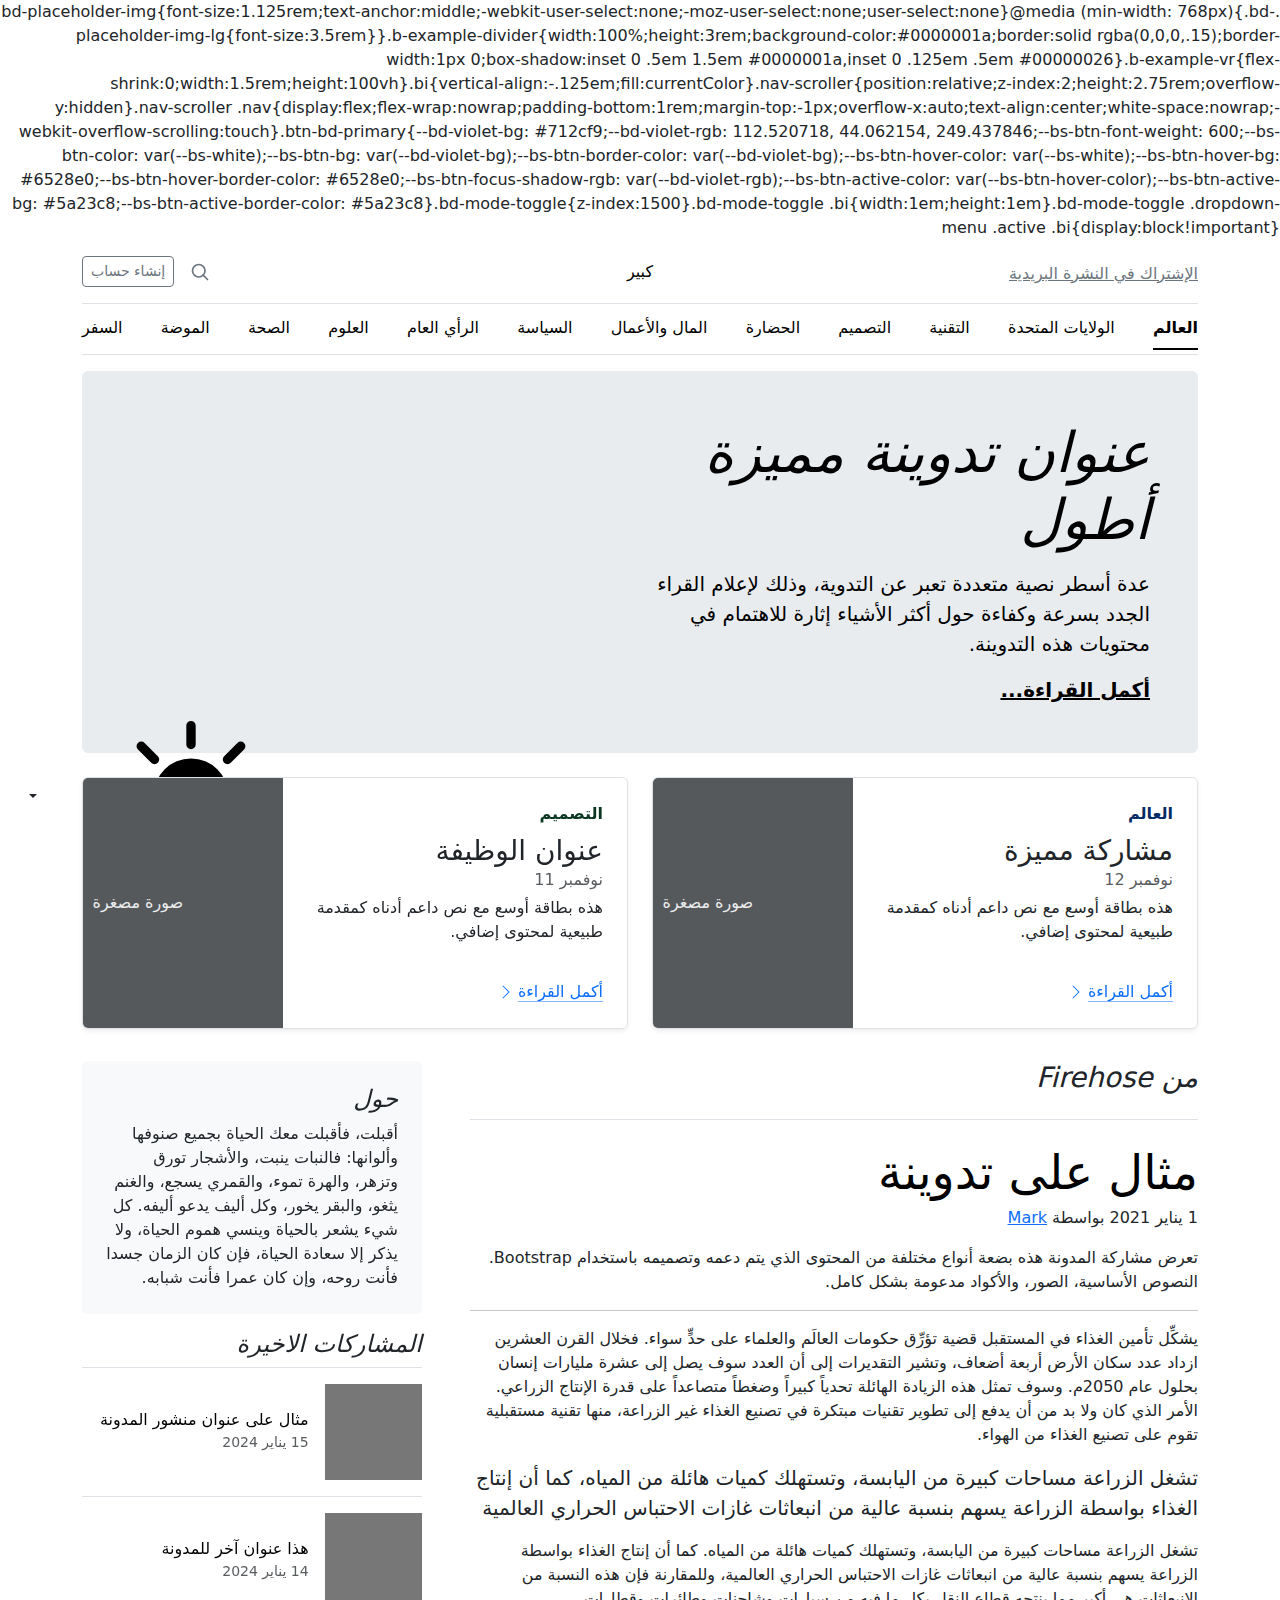
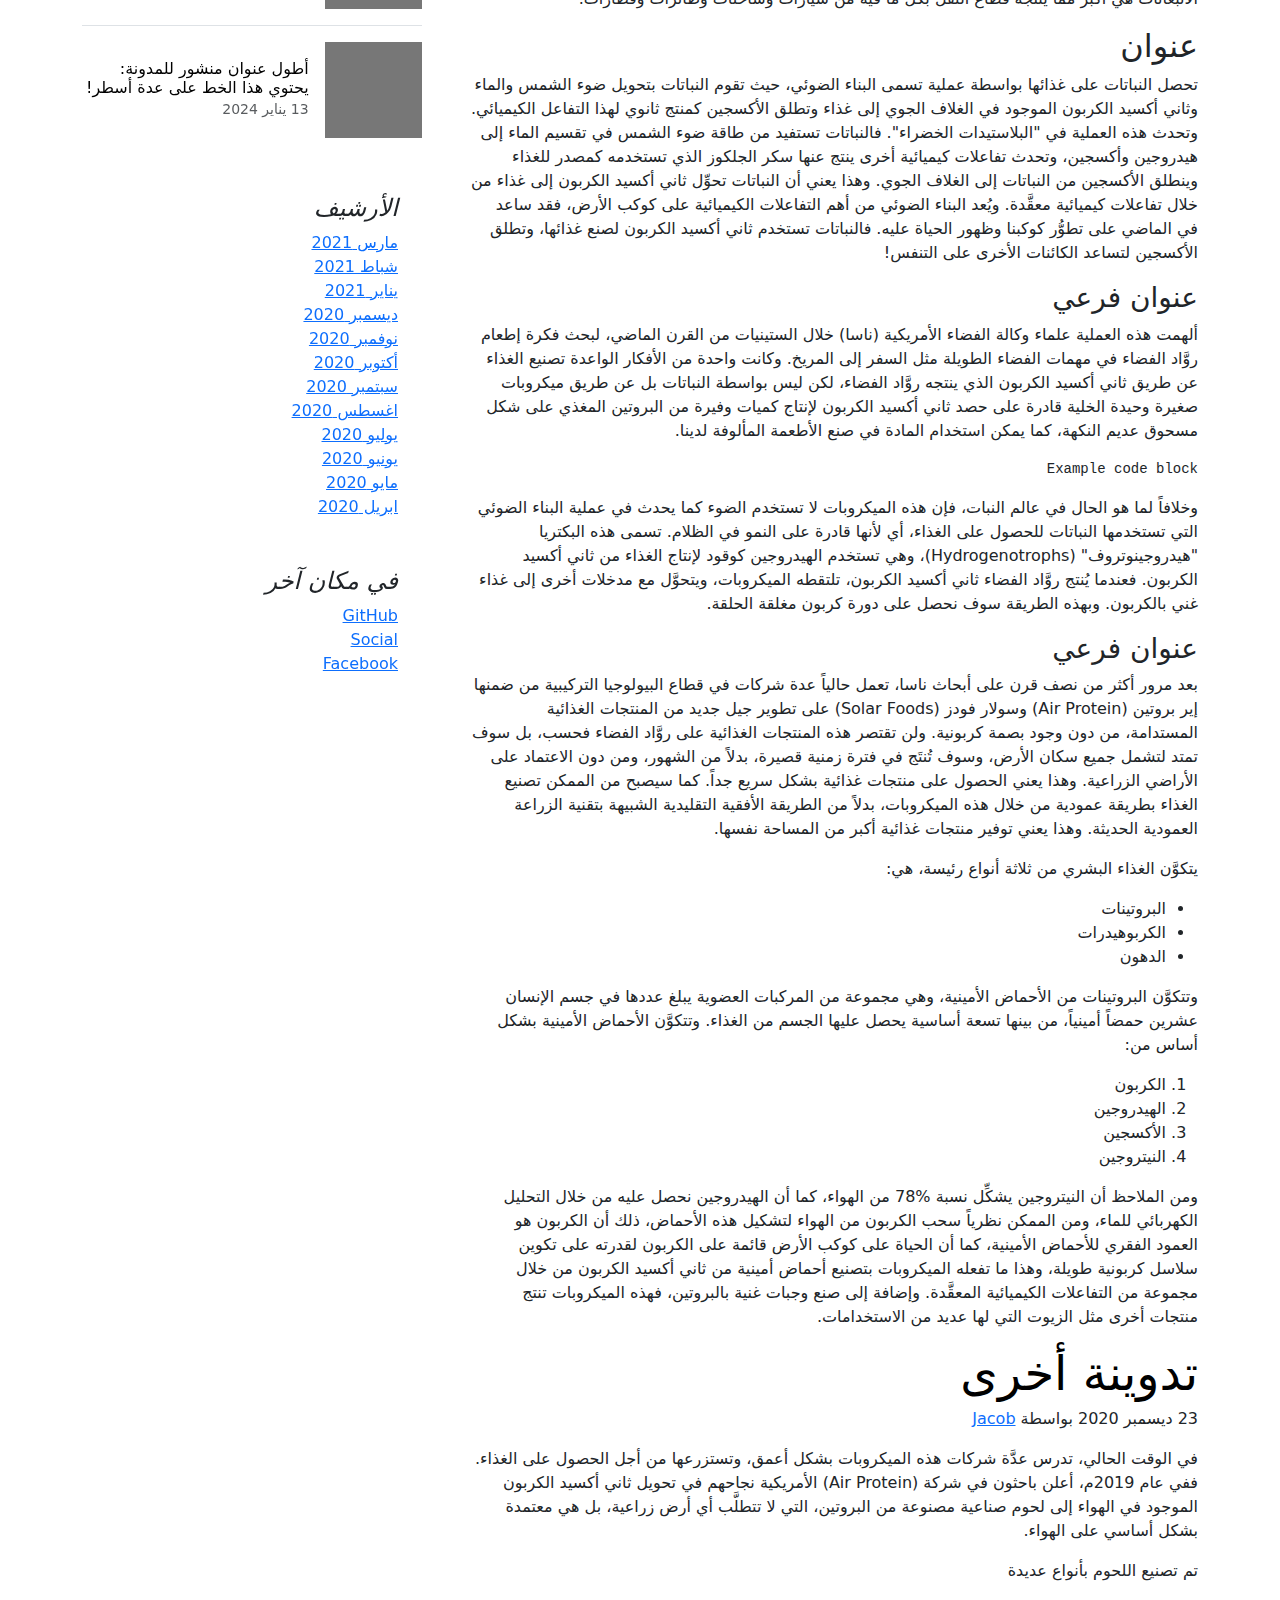
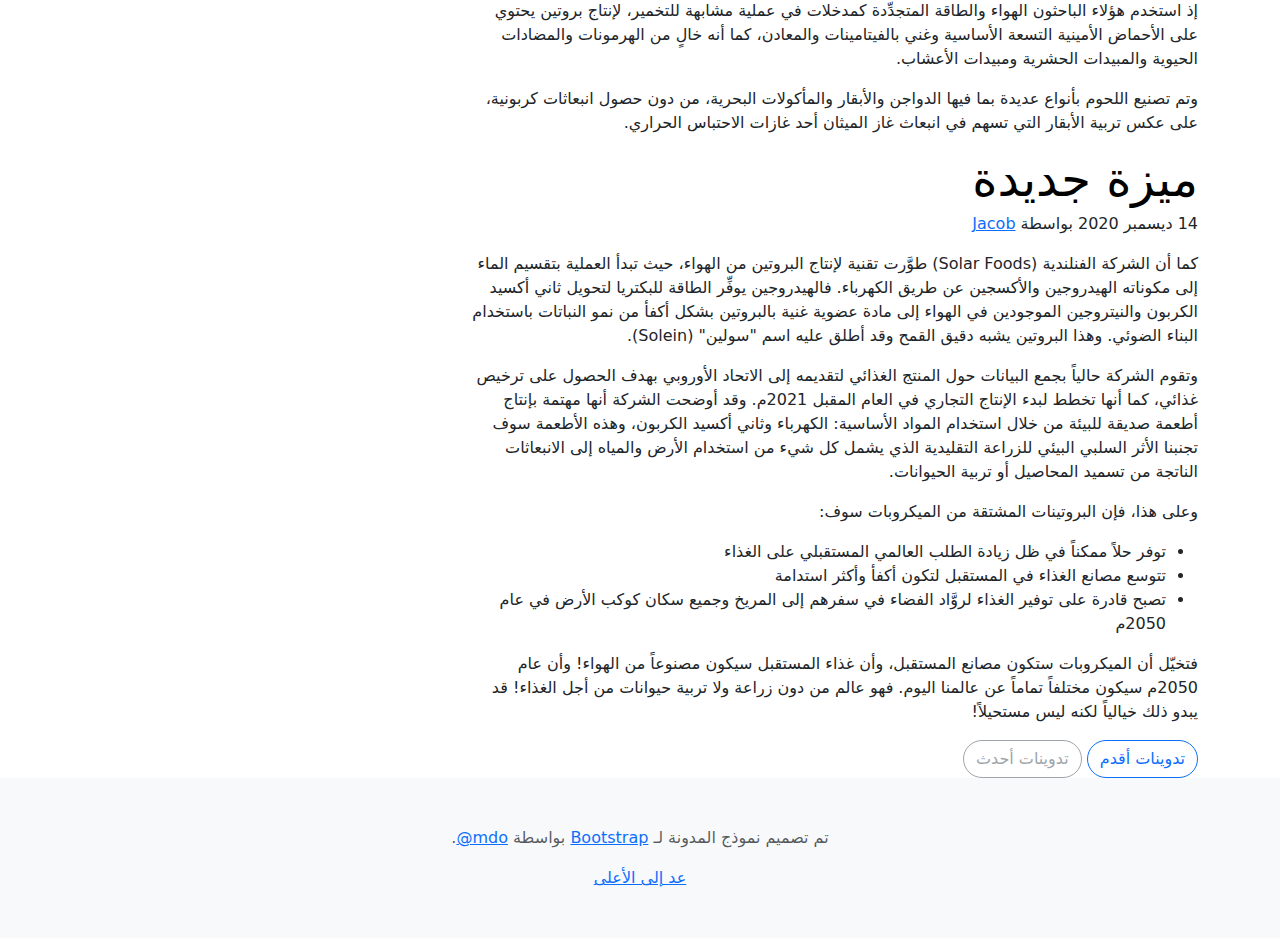
<file: bootstrap-5.3.6-examples/blog-rtl/index.html>
<!DOCTYPE html><html lang="ar" dir="rtl" data-bs-theme="auto"> <head><meta charset="utf-8"><meta name="viewport" content="width=device-width, initial-scale=1"><meta name="description" content=""><meta name="author" content="Mark Otto, Jacob Thornton, and Bootstrap contributors"><meta name="generator" content="Astro v5.7.10"><title>قالب المدونة · Bootstrap v5.3</title><link rel="canonical" href="https://getbootstrap.com/docs/5.3/examples/blog-rtl/"><script src="../assets/js/color-modes.js"></script><link href="../assets/dist/css/bootstrap.rtl.min.css" rel="stylesheet">.bd-placeholder-img{font-size:1.125rem;text-anchor:middle;-webkit-user-select:none;-moz-user-select:none;user-select:none}@media (min-width: 768px){.bd-placeholder-img-lg{font-size:3.5rem}}.b-example-divider{width:100%;height:3rem;background-color:#0000001a;border:solid rgba(0,0,0,.15);border-width:1px 0;box-shadow:inset 0 .5em 1.5em #0000001a,inset 0 .125em .5em #00000026}.b-example-vr{flex-shrink:0;width:1.5rem;height:100vh}.bi{vertical-align:-.125em;fill:currentColor}.nav-scroller{position:relative;z-index:2;height:2.75rem;overflow-y:hidden}.nav-scroller .nav{display:flex;flex-wrap:nowrap;padding-bottom:1rem;margin-top:-1px;overflow-x:auto;text-align:center;white-space:nowrap;-webkit-overflow-scrolling:touch}.btn-bd-primary{--bd-violet-bg: #712cf9;--bd-violet-rgb: 112.520718, 44.062154, 249.437846;--bs-btn-font-weight: 600;--bs-btn-color: var(--bs-white);--bs-btn-bg: var(--bd-violet-bg);--bs-btn-border-color: var(--bd-violet-bg);--bs-btn-hover-color: var(--bs-white);--bs-btn-hover-bg: #6528e0;--bs-btn-hover-border-color: #6528e0;--bs-btn-focus-shadow-rgb: var(--bd-violet-rgb);--bs-btn-active-color: var(--bs-btn-hover-color);--bs-btn-active-bg: #5a23c8;--bs-btn-active-border-color: #5a23c8}.bd-mode-toggle{z-index:1500}.bd-mode-toggle .bi{width:1em;height:1em}.bd-mode-toggle .dropdown-menu .active .bi{display:block!important}
</style></head> <body> <svg xmlns="http://www.w3.org/2000/svg" class="d-none"> <symbol id="check2" viewBox="0 0 16 16"> <path d="M13.854 3.646a.5.5 0 0 1 0 .708l-7 7a.5.5 0 0 1-.708 0l-3.5-3.5a.5.5 0 1 1 .708-.708L6.5 10.293l6.646-6.647a.5.5 0 0 1 .708 0z"></path> </symbol> <symbol id="circle-half" viewBox="0 0 16 16"> <path d="M8 15A7 7 0 1 0 8 1v14zm0 1A8 8 0 1 1 8 0a8 8 0 0 1 0 16z"></path> </symbol> <symbol id="moon-stars-fill" viewBox="0 0 16 16"> <path d="M6 .278a.768.768 0 0 1 .08.858 7.208 7.208 0 0 0-.878 3.46c0 4.021 3.278 7.277 7.318 7.277.527 0 1.04-.055 1.533-.16a.787.787 0 0 1 .81.316.733.733 0 0 1-.031.893A8.349 8.349 0 0 1 8.344 16C3.734 16 0 12.286 0 7.71 0 4.266 2.114 1.312 5.124.06A.752.752 0 0 1 6 .278z"></path> <path d="M10.794 3.148a.217.217 0 0 1 .412 0l.387 1.162c.173.518.579.924 1.097 1.097l1.162.387a.217.217 0 0 1 0 .412l-1.162.387a1.734 1.734 0 0 0-1.097 1.097l-.387 1.162a.217.217 0 0 1-.412 0l-.387-1.162A1.734 1.734 0 0 0 9.31 6.593l-1.162-.387a.217.217 0 0 1 0-.412l1.162-.387a1.734 1.734 0 0 0 1.097-1.097l.387-1.162zM13.863.099a.145.145 0 0 1 .274 0l.258.774c.115.346.386.617.732.732l.774.258a.145.145 0 0 1 0 .274l-.774.258a1.156 1.156 0 0 0-.732.732l-.258.774a.145.145 0 0 1-.274 0l-.258-.774a1.156 1.156 0 0 0-.732-.732l-.774-.258a.145.145 0 0 1 0-.274l.774-.258c.346-.115.617-.386.732-.732L13.863.1z"></path> </symbol> <symbol id="sun-fill" viewBox="0 0 16 16"> <path d="M8 12a4 4 0 1 0 0-8 4 4 0 0 0 0 8zM8 0a.5.5 0 0 1 .5.5v2a.5.5 0 0 1-1 0v-2A.5.5 0 0 1 8 0zm0 13a.5.5 0 0 1 .5.5v2a.5.5 0 0 1-1 0v-2A.5.5 0 0 1 8 13zm8-5a.5.5 0 0 1-.5.5h-2a.5.5 0 0 1 0-1h2a.5.5 0 0 1 .5.5zM3 8a.5.5 0 0 1-.5.5h-2a.5.5 0 0 1 0-1h2A.5.5 0 0 1 3 8zm10.657-5.657a.5.5 0 0 1 0 .707l-1.414 1.415a.5.5 0 1 1-.707-.708l1.414-1.414a.5.5 0 0 1 .707 0zm-9.193 9.193a.5.5 0 0 1 0 .707L3.05 13.657a.5.5 0 0 1-.707-.707l1.414-1.414a.5.5 0 0 1 .707 0zm9.193 2.121a.5.5 0 0 1-.707 0l-1.414-1.414a.5.5 0 0 1 .707-.707l1.414 1.414a.5.5 0 0 1 0 .707zM4.464 4.465a.5.5 0 0 1-.707 0L2.343 3.05a.5.5 0 1 1 .707-.707l1.414 1.414a.5.5 0 0 1 0 .708z"></path> </symbol> </svg> <div class="dropdown position-fixed bottom-0 end-0 mb-3 me-3 bd-mode-toggle"> <button class="btn btn-bd-primary py-2 dropdown-toggle d-flex align-items-center" id="bd-theme" type="button" aria-expanded="false" data-bs-toggle="dropdown" aria-label="Toggle theme (auto)"> <svg class="bi my-1 theme-icon-active" aria-hidden="true"><use href="#circle-half"></use></svg> <span class="visually-hidden" id="bd-theme-text">Toggle theme</span> </button> <ul class="dropdown-menu dropdown-menu-end shadow" aria-labelledby="bd-theme-text"> <li> <button type="button" class="dropdown-item d-flex align-items-center" data-bs-theme-value="light" aria-pressed="false"> <svg class="bi me-2 opacity-50" aria-hidden="true"><use href="#sun-fill"></use></svg>
Light
<svg class="bi ms-auto d-none" aria-hidden="true"><use href="#check2"></use></svg> </button> </li> <li> <button type="button" class="dropdown-item d-flex align-items-center" data-bs-theme-value="dark" aria-pressed="false"> <svg class="bi me-2 opacity-50" aria-hidden="true"><use href="#moon-stars-fill"></use></svg>
Dark
<svg class="bi ms-auto d-none" aria-hidden="true"><use href="#check2"></use></svg> </button> </li> <li> <button type="button" class="dropdown-item d-flex align-items-center active" data-bs-theme-value="auto" aria-pressed="true"> <svg class="bi me-2 opacity-50" aria-hidden="true"><use href="#circle-half"></use></svg>
Auto
<svg class="bi ms-auto d-none" aria-hidden="true"><use href="#check2"></use></svg> </button> </li> </ul> </div>  <svg xmlns="http://www.w3.org/2000/svg" class="d-none"> <symbol id="aperture" fill="none" stroke="currentColor" stroke-linecap="round" stroke-linejoin="round" stroke-width="2" viewBox="0 0 24 24"> <circle cx="12" cy="12" r="10"></circle> <path d="M14.31 8l5.74 9.94M9.69 8h11.48M7.38 12l5.74-9.94M9.69 16L3.95 6.06M14.31 16H2.83m13.79-4l-5.74 9.94"></path> </symbol> <symbol id="cart" viewBox="0 0 16 16"> <path d="M0 1.5A.5.5 0 0 1 .5 1H2a.5.5 0 0 1 .485.379L2.89 3H14.5a.5.5 0 0 1 .49.598l-1 5a.5.5 0 0 1-.465.401l-9.397.472L4.415 11H13a.5.5 0 0 1 0 1H4a.5.5 0 0 1-.491-.408L2.01 3.607 1.61 2H.5a.5.5 0 0 1-.5-.5zM3.102 4l.84 4.479 9.144-.459L13.89 4H3.102zM5 12a2 2 0 1 0 0 4 2 2 0 0 0 0-4zm7 0a2 2 0 1 0 0 4 2 2 0 0 0 0-4zm-7 1a1 1 0 1 1 0 2 1 1 0 0 1 0-2zm7 0a1 1 0 1 1 0 2 1 1 0 0 1 0-2z"></path> </symbol> <symbol id="chevron-right" viewBox="0 0 16 16"> <path fill-rule="evenodd" d="M4.646 1.646a.5.5 0 0 1 .708 0l6 6a.5.5 0 0 1 0 .708l-6 6a.5.5 0 0 1-.708-.708L10.293 8 4.646 2.354a.5.5 0 0 1 0-.708z"></path> </symbol> </svg> <div class="container"> <header class="border-bottom lh-1 py-3"> <div class="row flex-nowrap justify-content-between align-items-center"> <div class="col-4 pt-1"> <a class="link-secondary" href="#">الإشتراك في النشرة البريدية</a> </div> <div class="col-4 text-center"> <a class="blog-header-logo text-body-emphasis text-decoration-none" href="#">كبير</a> </div> <div class="col-4 d-flex justify-content-end align-items-center"> <a class="link-secondary" href="#" aria-label="بحث"> <svg xmlns="http://www.w3.org/2000/svg" width="20" height="20" fill="none" stroke="currentColor" stroke-linecap="round" stroke-linejoin="round" stroke-width="2" class="mx-3" role="img" viewBox="0 0 24 24"><title>بحث</title><circle cx="10.5" cy="10.5" r="7.5"></circle><path d="M21 21l-5.2-5.2"></path></svg> </a> <a class="btn btn-sm btn-outline-secondary" href="#">إنشاء حساب</a> </div> </div> </header> <div class="nav-scroller py-1 mb-3 border-bottom"> <nav class="nav nav-underline justify-content-between"> <a class="nav-item nav-link link-body-emphasis active" href="#">العالم</a> <a class="nav-item nav-link link-body-emphasis" href="#">الولايات المتحدة</a> <a class="nav-item nav-link link-body-emphasis" href="#">التقنية</a> <a class="nav-item nav-link link-body-emphasis" href="#">التصميم</a> <a class="nav-item nav-link link-body-emphasis" href="#">الحضارة</a> <a class="nav-item nav-link link-body-emphasis" href="#">المال والأعمال</a> <a class="nav-item nav-link link-body-emphasis" href="#">السياسة</a> <a class="nav-item nav-link link-body-emphasis" href="#">الرأي العام</a> <a class="nav-item nav-link link-body-emphasis" href="#">العلوم</a> <a class="nav-item nav-link link-body-emphasis" href="#">الصحة</a> <a class="nav-item nav-link link-body-emphasis" href="#">الموضة</a> <a class="nav-item nav-link link-body-emphasis" href="#">السفر</a> </nav> </div> </div> <main class="container"> <div class="p-4 p-md-5 mb-4 rounded text-body-emphasis bg-body-secondary"> <div class="col-lg-6 px-0"> <h1 class="display-4 fst-italic">عنوان تدوينة مميزة أطول</h1> <p class="lead my-3">عدة أسطر نصية متعددة تعبر عن التدوية، وذلك لإعلام القراء الجدد بسرعة وكفاءة حول أكثر الأشياء إثارة للاهتمام في محتويات هذه التدوينة.</p> <p class="lead mb-0"><a href="#" class="text-body-emphasis fw-bold">أكمل القراءة...</a></p> </div> </div> <div class="row mb-2"> <div class="col-md-6"> <div class="row g-0 border rounded overflow-hidden flex-md-row mb-4 shadow-sm h-md-250 position-relative"> <div class="col p-4 d-flex flex-column position-static"> <strong class="d-inline-block mb-2 text-primary-emphasis">العالم</strong> <h3 class="mb-0">مشاركة مميزة</h3> <div class="mb-1 text-body-secondary">نوفمبر 12</div> <p class="card-text mb-auto">هذه بطاقة أوسع مع نص داعم أدناه كمقدمة طبيعية لمحتوى إضافي.</p> <a href="#" class="icon-link gap-1 icon-link-hover stretched-link">
أكمل القراءة
<svg class="bi" aria-hidden="true"><use xlink:href="#chevron-right"></use></svg> </a> </div> <div class="col-auto d-none d-lg-block"> <svg aria-label="Placeholder: صورة مصغرة" class="bd-placeholder-img " height="250" preserveAspectRatio="xMidYMid slice" role="img" width="200" xmlns="http://www.w3.org/2000/svg"><title>Placeholder</title><rect width="100%" height="100%" fill="#55595c"></rect><text x="50%" y="50%" fill="#eceeef" dy=".3em">صورة مصغرة</text></svg> </div> </div> </div> <div class="col-md-6"> <div class="row g-0 border rounded overflow-hidden flex-md-row mb-4 shadow-sm h-md-250 position-relative"> <div class="col p-4 d-flex flex-column position-static"> <strong class="d-inline-block mb-2 text-success-emphasis">التصميم</strong> <h3 class="mb-0">عنوان الوظيفة</h3> <div class="mb-1 text-body-secondary">نوفمبر 11</div> <p class="mb-auto">هذه بطاقة أوسع مع نص داعم أدناه كمقدمة طبيعية لمحتوى إضافي.</p> <a href="#" class="icon-link gap-1 icon-link-hover stretched-link">
أكمل القراءة
<svg class="bi" aria-hidden="true"><use xlink:href="#chevron-right"></use></svg> </a> </div> <div class="col-auto d-none d-lg-block"> <svg aria-label="Placeholder: صورة مصغرة" class="bd-placeholder-img " height="250" preserveAspectRatio="xMidYMid slice" role="img" width="200" xmlns="http://www.w3.org/2000/svg"><title>Placeholder</title><rect width="100%" height="100%" fill="#55595c"></rect><text x="50%" y="50%" fill="#eceeef" dy=".3em">صورة مصغرة</text></svg> </div> </div> </div> </div> <div class="row g-5"> <div class="col-md-8"> <h3 class="pb-4 mb-4 fst-italic border-bottom">
من Firehose
</h3> <article class="blog-post"> <h2 class="display-5 link-body-emphasis mb-1">مثال على تدوينة</h2> <p class="blog-post-meta">1 يناير 2021 بواسطة <a href="#"> Mark </a></p> <p>تعرض مشاركة المدونة هذه بضعة أنواع مختلفة من المحتوى الذي يتم دعمه وتصميمه باستخدام Bootstrap. النصوص الأساسية، الصور، والأكواد مدعومة بشكل كامل.</p> <hr> <p>يشكِّل تأمين الغذاء في المستقبل قضية تؤرِّق حكومات العالَم والعلماء على حدٍّ سواء. فخلال القرن العشرين ازداد عدد سكان الأرض أربعة أضعاف، وتشير التقديرات إلى أن العدد سوف يصل إلى عشرة مليارات إنسان بحلول عام 2050م. وسوف تمثل هذه الزيادة الهائلة تحدياً كبيراً وضغطاً متصاعداً على قدرة الإنتاج الزراعي. الأمر الذي كان ولا بد من أن يدفع إلى تطوير تقنيات مبتكرة في تصنيع الغذاء غير الزراعة، منها تقنية مستقبلية تقوم على تصنيع الغذاء من الهواء.</p> <blockquote class="blockquote"> <p>تشغل الزراعة مساحات كبيرة من اليابسة، وتستهلك كميات هائلة من المياه، كما أن إنتاج الغذاء بواسطة الزراعة يسهم بنسبة عالية من انبعاثات غازات الاحتباس الحراري العالمية</p> </blockquote> <p>تشغل الزراعة مساحات كبيرة من اليابسة، وتستهلك كميات هائلة من المياه. كما أن إنتاج الغذاء بواسطة الزراعة يسهم بنسبة عالية من انبعاثات غازات الاحتباس الحراري العالمية، وللمقارنة فإن هذه النسبة من الانبعاثات هي أكبر مما ينتجه قطاع النقل بكل ما فيه من سيارات وشاحنات وطائرات وقطارات.</p> <h2>عنوان</h2> <p>تحصل النباتات على غذائها بواسطة عملية تسمى البناء الضوئي، حيث تقوم النباتات بتحويل ضوء الشمس والماء وثاني أكسيد الكربون الموجود في الغلاف الجوي إلى غذاء وتطلق الأكسجين كمنتج ثانوي لهذا التفاعل الكيميائي. وتحدث هذه العملية في "البلاستيدات الخضراء". فالنباتات تستفيد من طاقة ضوء الشمس في تقسيم الماء إلى هيدروجين وأكسجين، وتحدث تفاعلات كيميائية أخرى ينتج عنها سكر الجلكوز الذي تستخدمه كمصدر للغذاء وينطلق الأكسجين من النباتات إلى الغلاف الجوي. وهذا يعني أن النباتات تحوِّل ثاني أكسيد الكربون إلى غذاء من خلال تفاعلات كيميائية معقَّدة. ويُعد البناء الضوئي من أهم التفاعلات الكيميائية على كوكب الأرض، فقد ساعد في الماضي على تطوُّر كوكبنا وظهور الحياة عليه. فالنباتات تستخدم ثاني أكسيد الكربون لصنع غذائها، وتطلق الأكسجين لتساعد الكائنات الأخرى على التنفس!</p> <h3>عنوان فرعي</h3> <p>ألهمت هذه العملية علماء وكالة الفضاء الأمريكية (ناسا) خلال الستينيات من القرن الماضي، لبحث فكرة إطعام روَّاد الفضاء في مهمات الفضاء الطويلة مثل السفر إلى المريخ. وكانت واحدة من الأفكار الواعدة تصنيع الغذاء عن طريق ثاني أكسيد الكربون الذي ينتجه روَّاد الفضاء، لكن ليس بواسطة النباتات بل عن طريق ميكروبات صغيرة وحيدة الخلية قادرة على حصد ثاني أكسيد الكربون لإنتاج كميات وفيرة من البروتين المغذي على شكل مسحوق عديم النكهة، كما يمكن استخدام المادة في صنع الأطعمة المألوفة لدينا.</p> <pre><code>Example code block</code></pre> <p>وخلافاً لما هو الحال في عالم النبات، فإن هذه الميكروبات لا تستخدم الضوء كما يحدث في عملية البناء الضوئي التي تستخدمها النباتات للحصول على الغذاء، أي لأنها قادرة على النمو في الظلام. تسمى هذه البكتريا "هيدروجينوتروف" (Hydrogenotrophs)، وهي تستخدم الهيدروجين كوقود لإنتاج الغذاء من ثاني أكسيد الكربون. فعندما يُنتج روَّاد الفضاء ثاني أكسيد الكربون، تلتقطه الميكروبات، ويتحوَّل مع مدخلات أخرى إلى غذاء غني بالكربون. وبهذه الطريقة سوف نحصل على دورة كربون مغلقة الحلقة.</p> <h3>عنوان فرعي</h3> <p>بعد مرور أكثر من نصف قرن على أبحاث ناسا، تعمل حالياً عدة شركات في قطاع البيولوجيا التركيبية من ضمنها إير بروتين (Air Protein) وسولار فودز (Solar Foods) على تطوير جيل جديد من المنتجات الغذائية المستدامة، من دون وجود بصمة كربونية. ولن تقتصر هذه المنتجات الغذائية على روَّاد الفضاء فحسب، بل سوف تمتد لتشمل جميع سكان الأرض، وسوف تُنتَج في فترة زمنية قصيرة، بدلاً من الشهور، ومن دون الاعتماد على الأراضي الزراعية. وهذا يعني الحصول على منتجات غذائية بشكل سريع جداً. كما سيصبح من الممكن تصنيع الغذاء بطريقة عمودية من خلال هذه الميكروبات، بدلاً من الطريقة الأفقية التقليدية الشبيهة بتقنية الزراعة العمودية الحديثة. وهذا يعني توفير منتجات غذائية أكبر من المساحة نفسها.</p> <p>يتكوَّن الغذاء البشري من ثلاثة أنواع رئيسة، هي:</p> <ul> <li>البروتينات</li> <li>الكربوهيدرات</li> <li>الدهون</li> </ul> <p>وتتكوَّن البروتينات من الأحماض الأمينية، وهي مجموعة من المركبات العضوية يبلغ عددها في جسم الإنسان عشرين حمضاً أمينياً، من بينها تسعة أساسية يحصل عليها الجسم من الغذاء. وتتكوَّن الأحماض الأمينية بشكل أساس من:</p> <ol> <li>الكربون</li> <li>الهيدروجين</li> <li>الأكسجين</li> <li>النيتروجين</li> </ol> <p>ومن الملاحظ أن النيتروجين يشكِّل نسبة %78 من الهواء، كما أن الهيدروجين نحصل عليه من خلال التحليل الكهربائي للماء، ومن الممكن نظرياً سحب الكربون من الهواء لتشكيل هذه الأحماض، ذلك أن الكربون هو العمود الفقري للأحماض الأمينية، كما أن الحياة على كوكب الأرض قائمة على الكربون لقدرته على تكوين سلاسل كربونية طويلة، وهذا ما تفعله الميكروبات بتصنيع أحماض أمينية من ثاني أكسيد الكربون من خلال مجموعة من التفاعلات الكيميائية المعقَّدة. وإضافة إلى صنع وجبات غنية بالبروتين، فهذه الميكروبات تنتج منتجات أخرى مثل الزيوت التي لها عديد من الاستخدامات.</p> </article> <article class="blog-post"> <h2 class="display-5 link-body-emphasis mb-1">تدوينة أخرى</h2> <p class="blog-post-meta">23 ديسمبر 2020 بواسطة <a href="#">Jacob</a></p> <p>في الوقت الحالي، تدرس عدَّة شركات هذه الميكروبات بشكل أعمق، وتستزرعها من أجل الحصول على الغذاء. ففي عام 2019م، أعلن باحثون في شركة (Air Protein) الأمريكية نجاحهم في تحويل ثاني أكسيد الكربون الموجود في الهواء إلى لحوم صناعية مصنوعة من البروتين، التي لا تتطلَّب أي أرض زراعية، بل هي معتمدة بشكل أساسي على الهواء.</p> <blockquote> <p>تم تصنيع اللحوم بأنواع عديدة</p> </blockquote> <p>إذ استخدم هؤلاء الباحثون الهواء والطاقة المتجدِّدة كمدخلات في عملية مشابهة للتخمير، لإنتاج بروتين يحتوي على الأحماض الأمينية التسعة الأساسية وغني بالفيتامينات والمعادن، كما أنه خالٍ من الهرمونات والمضادات الحيوية والمبيدات الحشرية ومبيدات الأعشاب.</p> <p> وتم تصنيع اللحوم بأنواع عديدة بما فيها الدواجن والأبقار والمأكولات البحرية، من دون حصول انبعاثات كربونية، على عكس تربية الأبقار التي تسهم في انبعاث غاز الميثان أحد غازات الاحتباس الحراري.</p> </article> <article class="blog-post"> <h2 class="display-5 link-body-emphasis mb-1">ميزة جديدة</h2> <p class="blog-post-meta">14 ديسمبر 2020 بواسطة <a href="#">Jacob</a></p> <p>كما أن الشركة الفنلندية (Solar Foods) طوَّرت تقنية لإنتاج البروتين من الهواء، حيث تبدأ العملية بتقسيم الماء إلى مكوناته الهيدروجين والأكسجين عن طريق الكهرباء. فالهيدروجين يوفِّر الطاقة للبكتريا لتحويل ثاني أكسيد الكربون والنيتروجين الموجودين في الهواء إلى مادة عضوية غنية بالبروتين بشكل أكفأ من نمو النباتات باستخدام البناء الضوئي. وهذا البروتين يشبه دقيق القمح وقد أطلق عليه اسم "سولين" (Solein).</p> <p>وتقوم الشركة حالياً بجمع البيانات حول المنتج الغذائي لتقديمه إلى الاتحاد الأوروبي بهدف الحصول على ترخيص غذائي، كما أنها تخطط لبدء الإنتاج التجاري في العام المقبل 2021م. وقد أوضحت الشركة أنها مهتمة بإنتاج أطعمة صديقة للبيئة من خلال استخدام المواد الأساسية: الكهرباء وثاني أكسيد الكربون، وهذه الأطعمة سوف تجنبنا الأثر السلبي البيئي للزراعة التقليدية الذي يشمل كل شيء من استخدام الأرض والمياه إلى الانبعاثات الناتجة من تسميد المحاصيل أو تربية الحيوانات.</p> <p>وعلى هذا، فإن البروتينات المشتقة من الميكروبات سوف:</p> <ul> <li>توفر حلاً ممكناً في ظل زيادة الطلب العالمي المستقبلي على الغذاء</li> <li>تتوسع مصانع الغذاء في المستقبل لتكون أكفأ وأكثر استدامة</li> <li>تصبح قادرة على توفير الغذاء لروَّاد الفضاء في سفرهم إلى المريخ وجميع سكان كوكب الأرض في عام 2050م</li> </ul> <p>فتخيّل أن الميكروبات ستكون مصانع المستقبل، وأن غذاء المستقبل سيكون مصنوعاً من الهواء! وأن عام 2050م سيكون مختلفاً تماماً عن عالمنا اليوم. فهو عالم من دون زراعة ولا تربية حيوانات من أجل الغذاء! قد يبدو ذلك خيالياً لكنه ليس مستحيلاً!</p> </article> <nav class="blog-pagination" aria-label="Pagination"> <a class="btn btn-outline-primary rounded-pill" href="#">تدوينات أقدم</a> <a class="btn btn-outline-secondary rounded-pill disabled" aria-disabled="true">تدوينات أحدث</a> </nav> </div> <div class="col-md-4"> <div class="position-sticky" style="top: 2rem;"> <div class="p-4 mb-3 bg-body-tertiary rounded"> <h4 class="fst-italic">حول</h4> <p class="mb-0">أقبلت، فأقبلت معك الحياة بجميع صنوفها وألوانها: فالنبات ينبت، والأشجار تورق وتزهر، والهرة تموء، والقمري يسجع، والغنم يثغو، والبقر يخور، وكل أليف يدعو أليفه. كل شيء يشعر بالحياة وينسي هموم الحياة، ولا يذكر إلا سعادة الحياة، فإن كان الزمان جسدا فأنت روحه، وإن كان عمرا فأنت شبابه.</p> </div> <div> <h4 class="fst-italic">المشاركات الاخيرة</h4> <ul class="list-unstyled"> <li> <a class="d-flex flex-column flex-lg-row gap-3 align-items-start align-items-lg-center py-3 link-body-emphasis text-decoration-none border-top" href="#"> <svg aria-hidden="true" class="bd-placeholder-img " height="96" preserveAspectRatio="xMidYMid slice" width="100%" xmlns="http://www.w3.org/2000/svg"><rect width="100%" height="100%" fill="#777"></rect></svg> <div class="col-lg-8"> <h6 class="mb-0">مثال على عنوان منشور المدونة</h6> <small class="text-body-secondary">15 يناير 2024</small> </div> </a> </li> <li> <a class="d-flex flex-column flex-lg-row gap-3 align-items-start align-items-lg-center py-3 link-body-emphasis text-decoration-none border-top" href="#"> <svg aria-hidden="true" class="bd-placeholder-img " height="96" preserveAspectRatio="xMidYMid slice" width="100%" xmlns="http://www.w3.org/2000/svg"><rect width="100%" height="100%" fill="#777"></rect></svg> <div class="col-lg-8"> <h6 class="mb-0">هذا عنوان آخر للمدونة</h6> <small class="text-body-secondary">14 يناير 2024</small> </div> </a> </li> <li> <a class="d-flex flex-column flex-lg-row gap-3 align-items-start align-items-lg-center py-3 link-body-emphasis text-decoration-none border-top" href="#"> <svg aria-hidden="true" class="bd-placeholder-img " height="96" preserveAspectRatio="xMidYMid slice" width="100%" xmlns="http://www.w3.org/2000/svg"><rect width="100%" height="100%" fill="#777"></rect></svg> <div class="col-lg-8"> <h6 class="mb-0">أطول عنوان منشور للمدونة: يحتوي هذا الخط على عدة أسطر!</h6> <small class="text-body-secondary">13 يناير 2024</small> </div> </a> </li> </ul> </div> <div class="p-4"> <h4 class="fst-italic">الأرشيف</h4> <ol class="list-unstyled mb-0"> <li><a href="#">مارس 2021</a></li> <li><a href="#">شباط 2021</a></li> <li><a href="#">يناير 2021</a></li> <li><a href="#">ديسمبر 2020</a></li> <li><a href="#">نوفمبر 2020</a></li> <li><a href="#">أكتوبر 2020</a></li> <li><a href="#">سبتمبر 2020</a></li> <li><a href="#">اغسطس 2020</a></li> <li><a href="#">يوليو 2020</a></li> <li><a href="#">يونيو 2020</a></li> <li><a href="#">مايو 2020</a></li> <li><a href="#">ابريل 2020</a></li> </ol> </div> <div class="p-4"> <h4 class="fst-italic">في مكان آخر</h4> <ol class="list-unstyled"> <li><a href="#">GitHub</a></li> <li><a href="#">Social</a></li> <li><a href="#">Facebook</a></li> </ol> </div> </div> </div> </div> </main> <footer class="py-5 text-center text-body-secondary bg-body-tertiary"> <p>تم تصميم نموذج المدونة لـ <a href="https://getbootstrap.com/">Bootstrap</a> بواسطة <a href="https://x.com/mdo"><bdi lang="en" dir="ltr">@mdo</bdi></a>.</p> <p class="mb-0"> <a href="#">عد إلى الأعلى</a> </p> </footer>   <script src="../assets/dist/js/bootstrap.bundle.min.js"></script>
</file>
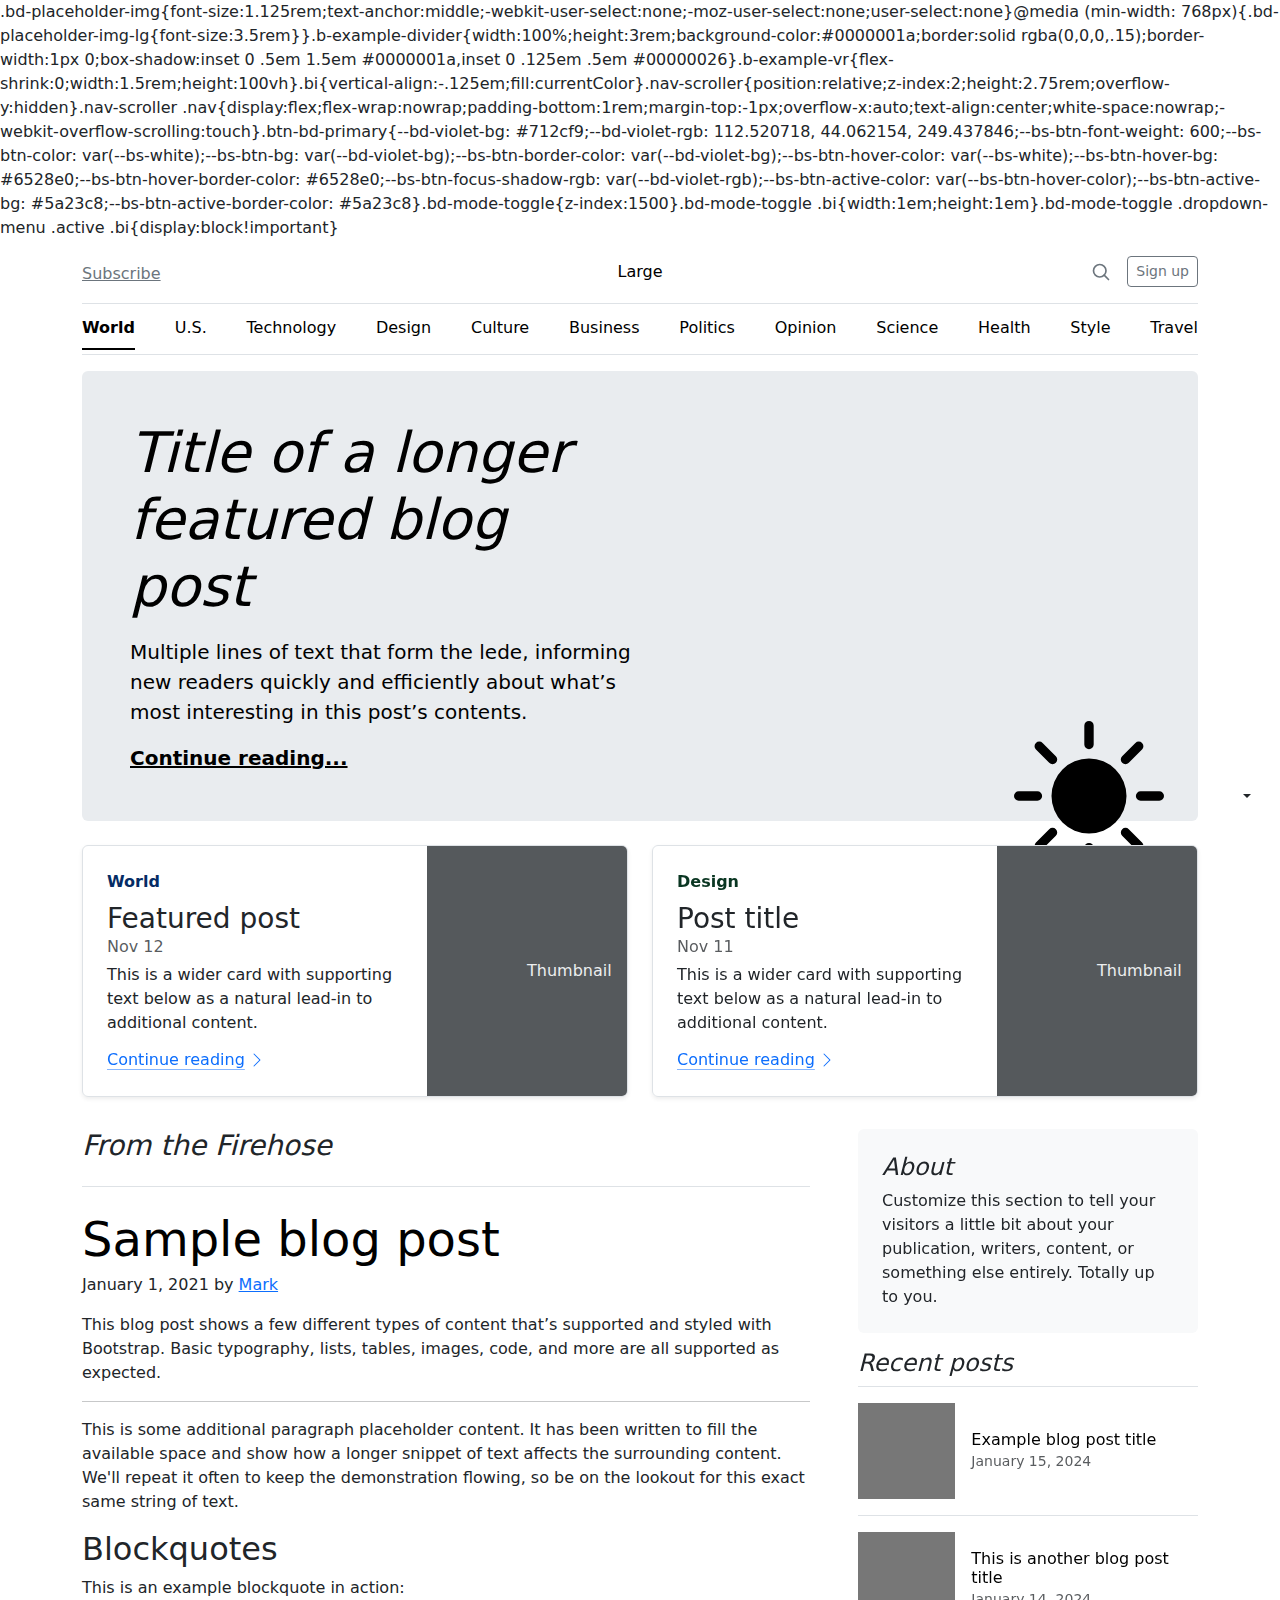
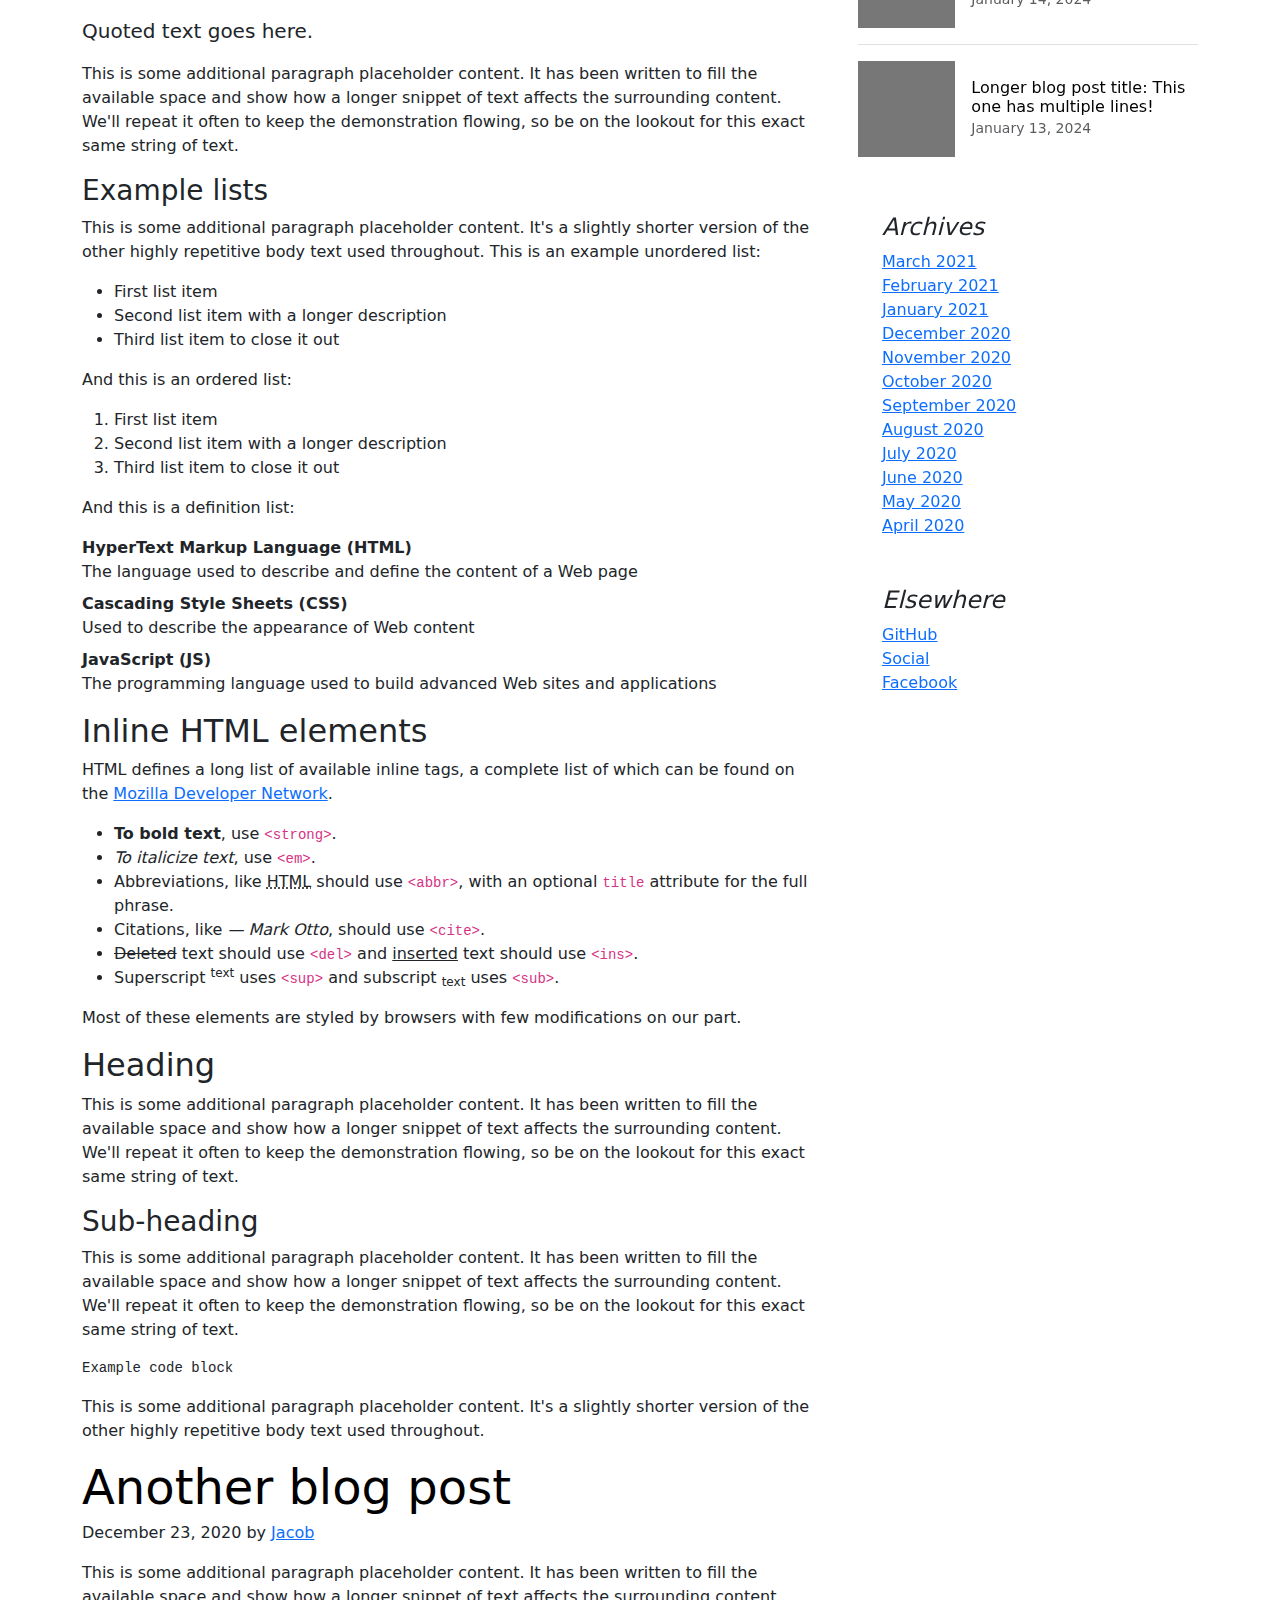
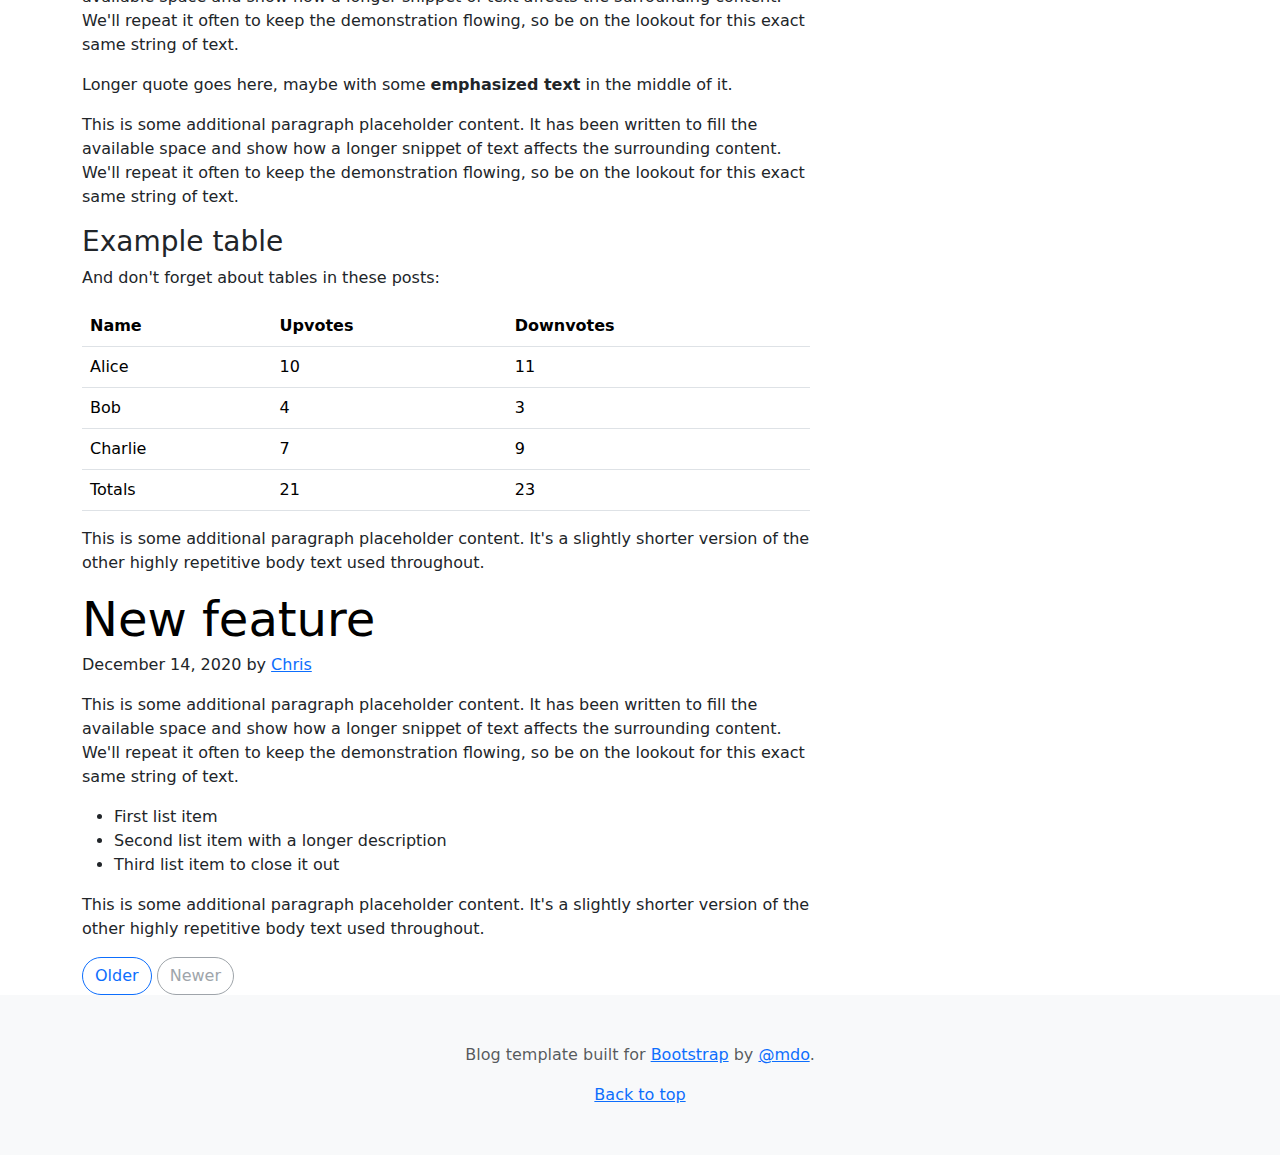
<file: bootstrap-5.3.6-examples/blog/index.html>
<!DOCTYPE html><html lang="en" data-bs-theme="auto"> <head><meta charset="utf-8"><meta name="viewport" content="width=device-width, initial-scale=1"><meta name="description" content=""><meta name="author" content="Mark Otto, Jacob Thornton, and Bootstrap contributors"><meta name="generator" content="Astro v5.7.10"><title>Blog Template · Bootstrap v5.3</title><link rel="canonical" href="https://getbootstrap.com/docs/5.3/examples/blog/"><script src="../assets/js/color-modes.js"></script><link href="../assets/dist/css/bootstrap.min.css" rel="stylesheet">.bd-placeholder-img{font-size:1.125rem;text-anchor:middle;-webkit-user-select:none;-moz-user-select:none;user-select:none}@media (min-width: 768px){.bd-placeholder-img-lg{font-size:3.5rem}}.b-example-divider{width:100%;height:3rem;background-color:#0000001a;border:solid rgba(0,0,0,.15);border-width:1px 0;box-shadow:inset 0 .5em 1.5em #0000001a,inset 0 .125em .5em #00000026}.b-example-vr{flex-shrink:0;width:1.5rem;height:100vh}.bi{vertical-align:-.125em;fill:currentColor}.nav-scroller{position:relative;z-index:2;height:2.75rem;overflow-y:hidden}.nav-scroller .nav{display:flex;flex-wrap:nowrap;padding-bottom:1rem;margin-top:-1px;overflow-x:auto;text-align:center;white-space:nowrap;-webkit-overflow-scrolling:touch}.btn-bd-primary{--bd-violet-bg: #712cf9;--bd-violet-rgb: 112.520718, 44.062154, 249.437846;--bs-btn-font-weight: 600;--bs-btn-color: var(--bs-white);--bs-btn-bg: var(--bd-violet-bg);--bs-btn-border-color: var(--bd-violet-bg);--bs-btn-hover-color: var(--bs-white);--bs-btn-hover-bg: #6528e0;--bs-btn-hover-border-color: #6528e0;--bs-btn-focus-shadow-rgb: var(--bd-violet-rgb);--bs-btn-active-color: var(--bs-btn-hover-color);--bs-btn-active-bg: #5a23c8;--bs-btn-active-border-color: #5a23c8}.bd-mode-toggle{z-index:1500}.bd-mode-toggle .bi{width:1em;height:1em}.bd-mode-toggle .dropdown-menu .active .bi{display:block!important}
</style></head> <body> <svg xmlns="http://www.w3.org/2000/svg" class="d-none"> <symbol id="check2" viewBox="0 0 16 16"> <path d="M13.854 3.646a.5.5 0 0 1 0 .708l-7 7a.5.5 0 0 1-.708 0l-3.5-3.5a.5.5 0 1 1 .708-.708L6.5 10.293l6.646-6.647a.5.5 0 0 1 .708 0z"></path> </symbol> <symbol id="circle-half" viewBox="0 0 16 16"> <path d="M8 15A7 7 0 1 0 8 1v14zm0 1A8 8 0 1 1 8 0a8 8 0 0 1 0 16z"></path> </symbol> <symbol id="moon-stars-fill" viewBox="0 0 16 16"> <path d="M6 .278a.768.768 0 0 1 .08.858 7.208 7.208 0 0 0-.878 3.46c0 4.021 3.278 7.277 7.318 7.277.527 0 1.04-.055 1.533-.16a.787.787 0 0 1 .81.316.733.733 0 0 1-.031.893A8.349 8.349 0 0 1 8.344 16C3.734 16 0 12.286 0 7.71 0 4.266 2.114 1.312 5.124.06A.752.752 0 0 1 6 .278z"></path> <path d="M10.794 3.148a.217.217 0 0 1 .412 0l.387 1.162c.173.518.579.924 1.097 1.097l1.162.387a.217.217 0 0 1 0 .412l-1.162.387a1.734 1.734 0 0 0-1.097 1.097l-.387 1.162a.217.217 0 0 1-.412 0l-.387-1.162A1.734 1.734 0 0 0 9.31 6.593l-1.162-.387a.217.217 0 0 1 0-.412l1.162-.387a1.734 1.734 0 0 0 1.097-1.097l.387-1.162zM13.863.099a.145.145 0 0 1 .274 0l.258.774c.115.346.386.617.732.732l.774.258a.145.145 0 0 1 0 .274l-.774.258a1.156 1.156 0 0 0-.732.732l-.258.774a.145.145 0 0 1-.274 0l-.258-.774a1.156 1.156 0 0 0-.732-.732l-.774-.258a.145.145 0 0 1 0-.274l.774-.258c.346-.115.617-.386.732-.732L13.863.1z"></path> </symbol> <symbol id="sun-fill" viewBox="0 0 16 16"> <path d="M8 12a4 4 0 1 0 0-8 4 4 0 0 0 0 8zM8 0a.5.5 0 0 1 .5.5v2a.5.5 0 0 1-1 0v-2A.5.5 0 0 1 8 0zm0 13a.5.5 0 0 1 .5.5v2a.5.5 0 0 1-1 0v-2A.5.5 0 0 1 8 13zm8-5a.5.5 0 0 1-.5.5h-2a.5.5 0 0 1 0-1h2a.5.5 0 0 1 .5.5zM3 8a.5.5 0 0 1-.5.5h-2a.5.5 0 0 1 0-1h2A.5.5 0 0 1 3 8zm10.657-5.657a.5.5 0 0 1 0 .707l-1.414 1.415a.5.5 0 1 1-.707-.708l1.414-1.414a.5.5 0 0 1 .707 0zm-9.193 9.193a.5.5 0 0 1 0 .707L3.05 13.657a.5.5 0 0 1-.707-.707l1.414-1.414a.5.5 0 0 1 .707 0zm9.193 2.121a.5.5 0 0 1-.707 0l-1.414-1.414a.5.5 0 0 1 .707-.707l1.414 1.414a.5.5 0 0 1 0 .707zM4.464 4.465a.5.5 0 0 1-.707 0L2.343 3.05a.5.5 0 1 1 .707-.707l1.414 1.414a.5.5 0 0 1 0 .708z"></path> </symbol> </svg> <div class="dropdown position-fixed bottom-0 end-0 mb-3 me-3 bd-mode-toggle"> <button class="btn btn-bd-primary py-2 dropdown-toggle d-flex align-items-center" id="bd-theme" type="button" aria-expanded="false" data-bs-toggle="dropdown" aria-label="Toggle theme (auto)"> <svg class="bi my-1 theme-icon-active" aria-hidden="true"><use href="#circle-half"></use></svg> <span class="visually-hidden" id="bd-theme-text">Toggle theme</span> </button> <ul class="dropdown-menu dropdown-menu-end shadow" aria-labelledby="bd-theme-text"> <li> <button type="button" class="dropdown-item d-flex align-items-center" data-bs-theme-value="light" aria-pressed="false"> <svg class="bi me-2 opacity-50" aria-hidden="true"><use href="#sun-fill"></use></svg>
Light
<svg class="bi ms-auto d-none" aria-hidden="true"><use href="#check2"></use></svg> </button> </li> <li> <button type="button" class="dropdown-item d-flex align-items-center" data-bs-theme-value="dark" aria-pressed="false"> <svg class="bi me-2 opacity-50" aria-hidden="true"><use href="#moon-stars-fill"></use></svg>
Dark
<svg class="bi ms-auto d-none" aria-hidden="true"><use href="#check2"></use></svg> </button> </li> <li> <button type="button" class="dropdown-item d-flex align-items-center active" data-bs-theme-value="auto" aria-pressed="true"> <svg class="bi me-2 opacity-50" aria-hidden="true"><use href="#circle-half"></use></svg>
Auto
<svg class="bi ms-auto d-none" aria-hidden="true"><use href="#check2"></use></svg> </button> </li> </ul> </div>  <svg xmlns="http://www.w3.org/2000/svg" class="d-none"> <symbol id="aperture" fill="none" stroke="currentColor" stroke-linecap="round" stroke-linejoin="round" stroke-width="2" viewBox="0 0 24 24"> <circle cx="12" cy="12" r="10"></circle> <path d="M14.31 8l5.74 9.94M9.69 8h11.48M7.38 12l5.74-9.94M9.69 16L3.95 6.06M14.31 16H2.83m13.79-4l-5.74 9.94"></path> </symbol> <symbol id="cart" viewBox="0 0 16 16"> <path d="M0 1.5A.5.5 0 0 1 .5 1H2a.5.5 0 0 1 .485.379L2.89 3H14.5a.5.5 0 0 1 .49.598l-1 5a.5.5 0 0 1-.465.401l-9.397.472L4.415 11H13a.5.5 0 0 1 0 1H4a.5.5 0 0 1-.491-.408L2.01 3.607 1.61 2H.5a.5.5 0 0 1-.5-.5zM3.102 4l.84 4.479 9.144-.459L13.89 4H3.102zM5 12a2 2 0 1 0 0 4 2 2 0 0 0 0-4zm7 0a2 2 0 1 0 0 4 2 2 0 0 0 0-4zm-7 1a1 1 0 1 1 0 2 1 1 0 0 1 0-2zm7 0a1 1 0 1 1 0 2 1 1 0 0 1 0-2z"></path> </symbol> <symbol id="chevron-right" viewBox="0 0 16 16"> <path fill-rule="evenodd" d="M4.646 1.646a.5.5 0 0 1 .708 0l6 6a.5.5 0 0 1 0 .708l-6 6a.5.5 0 0 1-.708-.708L10.293 8 4.646 2.354a.5.5 0 0 1 0-.708z"></path> </symbol> </svg> <div class="container"> <header class="border-bottom lh-1 py-3"> <div class="row flex-nowrap justify-content-between align-items-center"> <div class="col-4 pt-1"> <a class="link-secondary" href="#">Subscribe</a> </div> <div class="col-4 text-center"> <a class="blog-header-logo text-body-emphasis text-decoration-none" href="#">Large</a> </div> <div class="col-4 d-flex justify-content-end align-items-center"> <a class="link-secondary" href="#" aria-label="Search"> <svg xmlns="http://www.w3.org/2000/svg" width="20" height="20" fill="none" stroke="currentColor" stroke-linecap="round" stroke-linejoin="round" stroke-width="2" class="mx-3" role="img" viewBox="0 0 24 24"><title>Search</title><circle cx="10.5" cy="10.5" r="7.5"></circle><path d="M21 21l-5.2-5.2"></path></svg> </a> <a class="btn btn-sm btn-outline-secondary" href="#">Sign up</a> </div> </div> </header> <div class="nav-scroller py-1 mb-3 border-bottom"> <nav class="nav nav-underline justify-content-between"> <a class="nav-item nav-link link-body-emphasis active" href="#">World</a> <a class="nav-item nav-link link-body-emphasis" href="#">U.S.</a> <a class="nav-item nav-link link-body-emphasis" href="#">Technology</a> <a class="nav-item nav-link link-body-emphasis" href="#">Design</a> <a class="nav-item nav-link link-body-emphasis" href="#">Culture</a> <a class="nav-item nav-link link-body-emphasis" href="#">Business</a> <a class="nav-item nav-link link-body-emphasis" href="#">Politics</a> <a class="nav-item nav-link link-body-emphasis" href="#">Opinion</a> <a class="nav-item nav-link link-body-emphasis" href="#">Science</a> <a class="nav-item nav-link link-body-emphasis" href="#">Health</a> <a class="nav-item nav-link link-body-emphasis" href="#">Style</a> <a class="nav-item nav-link link-body-emphasis" href="#">Travel</a> </nav> </div> </div> <main class="container"> <div class="p-4 p-md-5 mb-4 rounded text-body-emphasis bg-body-secondary"> <div class="col-lg-6 px-0"> <h1 class="display-4 fst-italic">Title of a longer featured blog post</h1> <p class="lead my-3">Multiple lines of text that form the lede, informing new readers quickly and efficiently about what’s most interesting in this post’s contents.</p> <p class="lead mb-0"><a href="#" class="text-body-emphasis fw-bold">Continue reading...</a></p> </div> </div> <div class="row mb-2"> <div class="col-md-6"> <div class="row g-0 border rounded overflow-hidden flex-md-row mb-4 shadow-sm h-md-250 position-relative"> <div class="col p-4 d-flex flex-column position-static"> <strong class="d-inline-block mb-2 text-primary-emphasis">World</strong> <h3 class="mb-0">Featured post</h3> <div class="mb-1 text-body-secondary">Nov 12</div> <p class="card-text mb-auto">This is a wider card with supporting text below as a natural lead-in to additional content.</p> <a href="#" class="icon-link gap-1 icon-link-hover stretched-link">
Continue reading
<svg class="bi" aria-hidden="true"><use xlink:href="#chevron-right"></use></svg> </a> </div> <div class="col-auto d-none d-lg-block"> <svg aria-label="Placeholder: Thumbnail" class="bd-placeholder-img " height="250" preserveAspectRatio="xMidYMid slice" role="img" width="200" xmlns="http://www.w3.org/2000/svg"><title>Placeholder</title><rect width="100%" height="100%" fill="#55595c"></rect><text x="50%" y="50%" fill="#eceeef" dy=".3em">Thumbnail</text></svg> </div> </div> </div> <div class="col-md-6"> <div class="row g-0 border rounded overflow-hidden flex-md-row mb-4 shadow-sm h-md-250 position-relative"> <div class="col p-4 d-flex flex-column position-static"> <strong class="d-inline-block mb-2 text-success-emphasis">Design</strong> <h3 class="mb-0">Post title</h3> <div class="mb-1 text-body-secondary">Nov 11</div> <p class="mb-auto">This is a wider card with supporting text below as a natural lead-in to additional content.</p> <a href="#" class="icon-link gap-1 icon-link-hover stretched-link">
Continue reading
<svg class="bi" aria-hidden="true"><use xlink:href="#chevron-right"></use></svg> </a> </div> <div class="col-auto d-none d-lg-block"> <svg aria-label="Placeholder: Thumbnail" class="bd-placeholder-img " height="250" preserveAspectRatio="xMidYMid slice" role="img" width="200" xmlns="http://www.w3.org/2000/svg"><title>Placeholder</title><rect width="100%" height="100%" fill="#55595c"></rect><text x="50%" y="50%" fill="#eceeef" dy=".3em">Thumbnail</text></svg> </div> </div> </div> </div> <div class="row g-5"> <div class="col-md-8"> <h3 class="pb-4 mb-4 fst-italic border-bottom">
From the Firehose
</h3> <article class="blog-post"> <h2 class="display-5 link-body-emphasis mb-1">Sample blog post</h2> <p class="blog-post-meta">January 1, 2021 by <a href="#">Mark</a></p> <p>This blog post shows a few different types of content that’s supported and styled with Bootstrap. Basic typography, lists, tables, images, code, and more are all supported as expected.</p> <hr> <p>This is some additional paragraph placeholder content. It has been written to fill the available space and show how a longer snippet of text affects the surrounding content. We'll repeat it often to keep the demonstration flowing, so be on the lookout for this exact same string of text.</p> <h2>Blockquotes</h2> <p>This is an example blockquote in action:</p> <blockquote class="blockquote"> <p>Quoted text goes here.</p> </blockquote> <p>This is some additional paragraph placeholder content. It has been written to fill the available space and show how a longer snippet of text affects the surrounding content. We'll repeat it often to keep the demonstration flowing, so be on the lookout for this exact same string of text.</p> <h3>Example lists</h3> <p>This is some additional paragraph placeholder content. It's a slightly shorter version of the other highly repetitive body text used throughout. This is an example unordered list:</p> <ul> <li>First list item</li> <li>Second list item with a longer description</li> <li>Third list item to close it out</li> </ul> <p>And this is an ordered list:</p> <ol> <li>First list item</li> <li>Second list item with a longer description</li> <li>Third list item to close it out</li> </ol> <p>And this is a definition list:</p> <dl> <dt>HyperText Markup Language (HTML)</dt> <dd>The language used to describe and define the content of a Web page</dd> <dt>Cascading Style Sheets (CSS)</dt> <dd>Used to describe the appearance of Web content</dd> <dt>JavaScript (JS)</dt> <dd>The programming language used to build advanced Web sites and applications</dd> </dl> <h2>Inline HTML elements</h2> <p>HTML defines a long list of available inline tags, a complete list of which can be found on the <a href="https://developer.mozilla.org/en-US/docs/Web/HTML/Element">Mozilla Developer Network</a>.</p> <ul> <li><strong>To bold text</strong>, use <code class="language-plaintext highlighter-rouge">&lt;strong&gt;</code>.</li> <li><em>To italicize text</em>, use <code class="language-plaintext highlighter-rouge">&lt;em&gt;</code>.</li> <li>Abbreviations, like <abbr title="HyperText Markup Language">HTML</abbr> should use <code class="language-plaintext highlighter-rouge">&lt;abbr&gt;</code>, with an optional <code class="language-plaintext highlighter-rouge">title</code> attribute for the full phrase.</li> <li>Citations, like <cite>— Mark Otto</cite>, should use <code class="language-plaintext highlighter-rouge">&lt;cite&gt;</code>.</li> <li><del>Deleted</del> text should use <code class="language-plaintext highlighter-rouge">&lt;del&gt;</code> and <ins>inserted</ins> text should use <code class="language-plaintext highlighter-rouge">&lt;ins&gt;</code>.</li> <li>Superscript <sup>text</sup> uses <code class="language-plaintext highlighter-rouge">&lt;sup&gt;</code> and subscript <sub>text</sub> uses <code class="language-plaintext highlighter-rouge">&lt;sub&gt;</code>.</li> </ul> <p>Most of these elements are styled by browsers with few modifications on our part.</p> <h2>Heading</h2> <p>This is some additional paragraph placeholder content. It has been written to fill the available space and show how a longer snippet of text affects the surrounding content. We'll repeat it often to keep the demonstration flowing, so be on the lookout for this exact same string of text.</p> <h3>Sub-heading</h3> <p>This is some additional paragraph placeholder content. It has been written to fill the available space and show how a longer snippet of text affects the surrounding content. We'll repeat it often to keep the demonstration flowing, so be on the lookout for this exact same string of text.</p> <pre><code>Example code block</code></pre> <p>This is some additional paragraph placeholder content. It's a slightly shorter version of the other highly repetitive body text used throughout.</p> </article> <article class="blog-post"> <h2 class="display-5 link-body-emphasis mb-1">Another blog post</h2> <p class="blog-post-meta">December 23, 2020 by <a href="#">Jacob</a></p> <p>This is some additional paragraph placeholder content. It has been written to fill the available space and show how a longer snippet of text affects the surrounding content. We'll repeat it often to keep the demonstration flowing, so be on the lookout for this exact same string of text.</p> <blockquote> <p>Longer quote goes here, maybe with some <strong>emphasized text</strong> in the middle of it.</p> </blockquote> <p>This is some additional paragraph placeholder content. It has been written to fill the available space and show how a longer snippet of text affects the surrounding content. We'll repeat it often to keep the demonstration flowing, so be on the lookout for this exact same string of text.</p> <h3>Example table</h3> <p>And don't forget about tables in these posts:</p> <table class="table"> <thead> <tr> <th>Name</th> <th>Upvotes</th> <th>Downvotes</th> </tr> </thead> <tbody> <tr> <td>Alice</td> <td>10</td> <td>11</td> </tr> <tr> <td>Bob</td> <td>4</td> <td>3</td> </tr> <tr> <td>Charlie</td> <td>7</td> <td>9</td> </tr> </tbody> <tfoot> <tr> <td>Totals</td> <td>21</td> <td>23</td> </tr> </tfoot> </table> <p>This is some additional paragraph placeholder content. It's a slightly shorter version of the other highly repetitive body text used throughout.</p> </article> <article class="blog-post"> <h2 class="display-5 link-body-emphasis mb-1">New feature</h2> <p class="blog-post-meta">December 14, 2020 by <a href="#">Chris</a></p> <p>This is some additional paragraph placeholder content. It has been written to fill the available space and show how a longer snippet of text affects the surrounding content. We'll repeat it often to keep the demonstration flowing, so be on the lookout for this exact same string of text.</p> <ul> <li>First list item</li> <li>Second list item with a longer description</li> <li>Third list item to close it out</li> </ul> <p>This is some additional paragraph placeholder content. It's a slightly shorter version of the other highly repetitive body text used throughout.</p> </article> <nav class="blog-pagination" aria-label="Pagination"> <a class="btn btn-outline-primary rounded-pill" href="#">Older</a> <a class="btn btn-outline-secondary rounded-pill disabled" aria-disabled="true">Newer</a> </nav> </div> <div class="col-md-4"> <div class="position-sticky" style="top: 2rem;"> <div class="p-4 mb-3 bg-body-tertiary rounded"> <h4 class="fst-italic">About</h4> <p class="mb-0">Customize this section to tell your visitors a little bit about your publication, writers, content, or something else entirely. Totally up to you.</p> </div> <div> <h4 class="fst-italic">Recent posts</h4> <ul class="list-unstyled"> <li> <a class="d-flex flex-column flex-lg-row gap-3 align-items-start align-items-lg-center py-3 link-body-emphasis text-decoration-none border-top" href="#"> <svg aria-hidden="true" class="bd-placeholder-img " height="96" preserveAspectRatio="xMidYMid slice" width="100%" xmlns="http://www.w3.org/2000/svg"><rect width="100%" height="100%" fill="#777"></rect></svg> <div class="col-lg-8"> <h6 class="mb-0">Example blog post title</h6> <small class="text-body-secondary">January 15, 2024</small> </div> </a> </li> <li> <a class="d-flex flex-column flex-lg-row gap-3 align-items-start align-items-lg-center py-3 link-body-emphasis text-decoration-none border-top" href="#"> <svg aria-hidden="true" class="bd-placeholder-img " height="96" preserveAspectRatio="xMidYMid slice" width="100%" xmlns="http://www.w3.org/2000/svg"><rect width="100%" height="100%" fill="#777"></rect></svg> <div class="col-lg-8"> <h6 class="mb-0">This is another blog post title</h6> <small class="text-body-secondary">January 14, 2024</small> </div> </a> </li> <li> <a class="d-flex flex-column flex-lg-row gap-3 align-items-start align-items-lg-center py-3 link-body-emphasis text-decoration-none border-top" href="#"> <svg aria-hidden="true" class="bd-placeholder-img " height="96" preserveAspectRatio="xMidYMid slice" width="100%" xmlns="http://www.w3.org/2000/svg"><rect width="100%" height="100%" fill="#777"></rect></svg> <div class="col-lg-8"> <h6 class="mb-0">Longer blog post title: This one has multiple lines!</h6> <small class="text-body-secondary">January 13, 2024</small> </div> </a> </li> </ul> </div> <div class="p-4"> <h4 class="fst-italic">Archives</h4> <ol class="list-unstyled mb-0"> <li><a href="#">March 2021</a></li> <li><a href="#">February 2021</a></li> <li><a href="#">January 2021</a></li> <li><a href="#">December 2020</a></li> <li><a href="#">November 2020</a></li> <li><a href="#">October 2020</a></li> <li><a href="#">September 2020</a></li> <li><a href="#">August 2020</a></li> <li><a href="#">July 2020</a></li> <li><a href="#">June 2020</a></li> <li><a href="#">May 2020</a></li> <li><a href="#">April 2020</a></li> </ol> </div> <div class="p-4"> <h4 class="fst-italic">Elsewhere</h4> <ol class="list-unstyled"> <li><a href="#">GitHub</a></li> <li><a href="#">Social</a></li> <li><a href="#">Facebook</a></li> </ol> </div> </div> </div> </div> </main> <footer class="py-5 text-center text-body-secondary bg-body-tertiary"> <p>Blog template built for <a href="https://getbootstrap.com/">Bootstrap</a> by <a href="https://x.com/mdo">@mdo</a>.</p> <p class="mb-0"> <a href="#">Back to top</a> </p> </footer>   <script src="../assets/dist/js/bootstrap.bundle.min.js"></script>
</file>
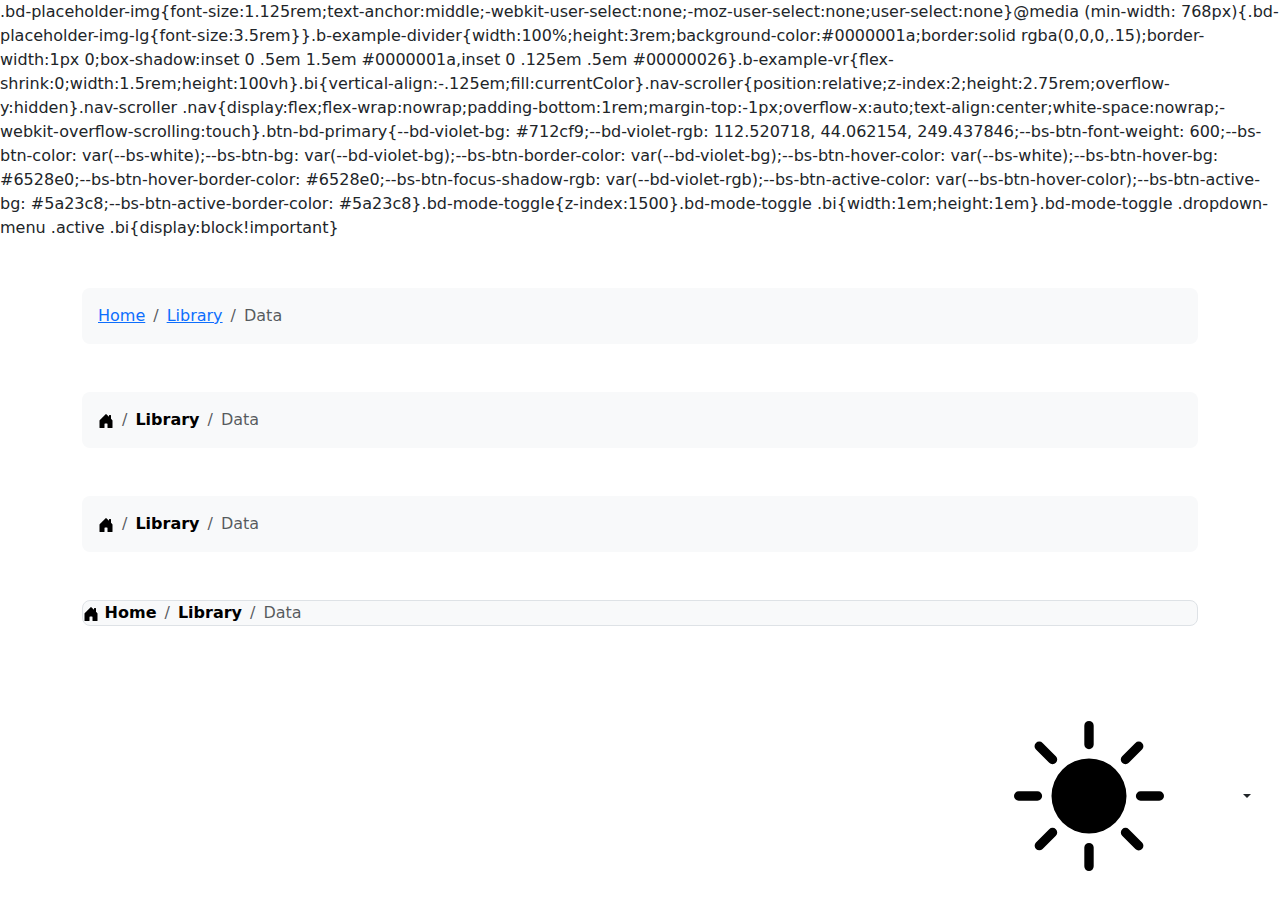
<file: bootstrap-5.3.6-examples/breadcrumbs/index.html>
<!DOCTYPE html><html lang="en" data-bs-theme="auto"> <head><meta charset="utf-8"><meta name="viewport" content="width=device-width, initial-scale=1"><meta name="description" content=""><meta name="author" content="Mark Otto, Jacob Thornton, and Bootstrap contributors"><meta name="generator" content="Astro v5.7.10"><title>Breadcrumbs · Bootstrap v5.3</title><link rel="canonical" href="https://getbootstrap.com/docs/5.3/examples/breadcrumbs/"><script src="../assets/js/color-modes.js"></script><link href="../assets/dist/css/bootstrap.min.css" rel="stylesheet">.bd-placeholder-img{font-size:1.125rem;text-anchor:middle;-webkit-user-select:none;-moz-user-select:none;user-select:none}@media (min-width: 768px){.bd-placeholder-img-lg{font-size:3.5rem}}.b-example-divider{width:100%;height:3rem;background-color:#0000001a;border:solid rgba(0,0,0,.15);border-width:1px 0;box-shadow:inset 0 .5em 1.5em #0000001a,inset 0 .125em .5em #00000026}.b-example-vr{flex-shrink:0;width:1.5rem;height:100vh}.bi{vertical-align:-.125em;fill:currentColor}.nav-scroller{position:relative;z-index:2;height:2.75rem;overflow-y:hidden}.nav-scroller .nav{display:flex;flex-wrap:nowrap;padding-bottom:1rem;margin-top:-1px;overflow-x:auto;text-align:center;white-space:nowrap;-webkit-overflow-scrolling:touch}.btn-bd-primary{--bd-violet-bg: #712cf9;--bd-violet-rgb: 112.520718, 44.062154, 249.437846;--bs-btn-font-weight: 600;--bs-btn-color: var(--bs-white);--bs-btn-bg: var(--bd-violet-bg);--bs-btn-border-color: var(--bd-violet-bg);--bs-btn-hover-color: var(--bs-white);--bs-btn-hover-bg: #6528e0;--bs-btn-hover-border-color: #6528e0;--bs-btn-focus-shadow-rgb: var(--bd-violet-rgb);--bs-btn-active-color: var(--bs-btn-hover-color);--bs-btn-active-bg: #5a23c8;--bs-btn-active-border-color: #5a23c8}.bd-mode-toggle{z-index:1500}.bd-mode-toggle .bi{width:1em;height:1em}.bd-mode-toggle .dropdown-menu .active .bi{display:block!important}
</style></head> <body> <svg xmlns="http://www.w3.org/2000/svg" class="d-none"> <symbol id="check2" viewBox="0 0 16 16"> <path d="M13.854 3.646a.5.5 0 0 1 0 .708l-7 7a.5.5 0 0 1-.708 0l-3.5-3.5a.5.5 0 1 1 .708-.708L6.5 10.293l6.646-6.647a.5.5 0 0 1 .708 0z"></path> </symbol> <symbol id="circle-half" viewBox="0 0 16 16"> <path d="M8 15A7 7 0 1 0 8 1v14zm0 1A8 8 0 1 1 8 0a8 8 0 0 1 0 16z"></path> </symbol> <symbol id="moon-stars-fill" viewBox="0 0 16 16"> <path d="M6 .278a.768.768 0 0 1 .08.858 7.208 7.208 0 0 0-.878 3.46c0 4.021 3.278 7.277 7.318 7.277.527 0 1.04-.055 1.533-.16a.787.787 0 0 1 .81.316.733.733 0 0 1-.031.893A8.349 8.349 0 0 1 8.344 16C3.734 16 0 12.286 0 7.71 0 4.266 2.114 1.312 5.124.06A.752.752 0 0 1 6 .278z"></path> <path d="M10.794 3.148a.217.217 0 0 1 .412 0l.387 1.162c.173.518.579.924 1.097 1.097l1.162.387a.217.217 0 0 1 0 .412l-1.162.387a1.734 1.734 0 0 0-1.097 1.097l-.387 1.162a.217.217 0 0 1-.412 0l-.387-1.162A1.734 1.734 0 0 0 9.31 6.593l-1.162-.387a.217.217 0 0 1 0-.412l1.162-.387a1.734 1.734 0 0 0 1.097-1.097l.387-1.162zM13.863.099a.145.145 0 0 1 .274 0l.258.774c.115.346.386.617.732.732l.774.258a.145.145 0 0 1 0 .274l-.774.258a1.156 1.156 0 0 0-.732.732l-.258.774a.145.145 0 0 1-.274 0l-.258-.774a1.156 1.156 0 0 0-.732-.732l-.774-.258a.145.145 0 0 1 0-.274l.774-.258c.346-.115.617-.386.732-.732L13.863.1z"></path> </symbol> <symbol id="sun-fill" viewBox="0 0 16 16"> <path d="M8 12a4 4 0 1 0 0-8 4 4 0 0 0 0 8zM8 0a.5.5 0 0 1 .5.5v2a.5.5 0 0 1-1 0v-2A.5.5 0 0 1 8 0zm0 13a.5.5 0 0 1 .5.5v2a.5.5 0 0 1-1 0v-2A.5.5 0 0 1 8 13zm8-5a.5.5 0 0 1-.5.5h-2a.5.5 0 0 1 0-1h2a.5.5 0 0 1 .5.5zM3 8a.5.5 0 0 1-.5.5h-2a.5.5 0 0 1 0-1h2A.5.5 0 0 1 3 8zm10.657-5.657a.5.5 0 0 1 0 .707l-1.414 1.415a.5.5 0 1 1-.707-.708l1.414-1.414a.5.5 0 0 1 .707 0zm-9.193 9.193a.5.5 0 0 1 0 .707L3.05 13.657a.5.5 0 0 1-.707-.707l1.414-1.414a.5.5 0 0 1 .707 0zm9.193 2.121a.5.5 0 0 1-.707 0l-1.414-1.414a.5.5 0 0 1 .707-.707l1.414 1.414a.5.5 0 0 1 0 .707zM4.464 4.465a.5.5 0 0 1-.707 0L2.343 3.05a.5.5 0 1 1 .707-.707l1.414 1.414a.5.5 0 0 1 0 .708z"></path> </symbol> </svg> <div class="dropdown position-fixed bottom-0 end-0 mb-3 me-3 bd-mode-toggle"> <button class="btn btn-bd-primary py-2 dropdown-toggle d-flex align-items-center" id="bd-theme" type="button" aria-expanded="false" data-bs-toggle="dropdown" aria-label="Toggle theme (auto)"> <svg class="bi my-1 theme-icon-active" aria-hidden="true"><use href="#circle-half"></use></svg> <span class="visually-hidden" id="bd-theme-text">Toggle theme</span> </button> <ul class="dropdown-menu dropdown-menu-end shadow" aria-labelledby="bd-theme-text"> <li> <button type="button" class="dropdown-item d-flex align-items-center" data-bs-theme-value="light" aria-pressed="false"> <svg class="bi me-2 opacity-50" aria-hidden="true"><use href="#sun-fill"></use></svg>
Light
<svg class="bi ms-auto d-none" aria-hidden="true"><use href="#check2"></use></svg> </button> </li> <li> <button type="button" class="dropdown-item d-flex align-items-center" data-bs-theme-value="dark" aria-pressed="false"> <svg class="bi me-2 opacity-50" aria-hidden="true"><use href="#moon-stars-fill"></use></svg>
Dark
<svg class="bi ms-auto d-none" aria-hidden="true"><use href="#check2"></use></svg> </button> </li> <li> <button type="button" class="dropdown-item d-flex align-items-center active" data-bs-theme-value="auto" aria-pressed="true"> <svg class="bi me-2 opacity-50" aria-hidden="true"><use href="#circle-half"></use></svg>
Auto
<svg class="bi ms-auto d-none" aria-hidden="true"><use href="#check2"></use></svg> </button> </li> </ul> </div>  <svg xmlns="http://www.w3.org/2000/svg" class="d-none"> <symbol id="house-door-fill" viewBox="0 0 16 16"> <path d="M6.5 14.5v-3.505c0-.245.25-.495.5-.495h2c.25 0 .5.25.5.5v3.5a.5.5 0 0 0 .5.5h4a.5.5 0 0 0 .5-.5v-7a.5.5 0 0 0-.146-.354L13 5.793V2.5a.5.5 0 0 0-.5-.5h-1a.5.5 0 0 0-.5.5v1.293L8.354 1.146a.5.5 0 0 0-.708 0l-6 6A.5.5 0 0 0 1.5 7.5v7a.5.5 0 0 0 .5.5h4a.5.5 0 0 0 .5-.5z"></path> </symbol> </svg> <div class="container my-5"> <nav aria-label="breadcrumb"> <ol class="breadcrumb p-3 bg-body-tertiary rounded-3"> <li class="breadcrumb-item"><a href="#">Home</a></li> <li class="breadcrumb-item"><a href="#">Library</a></li> <li class="breadcrumb-item active" aria-current="page">Data</li> </ol> </nav> </div> <div class="b-example-divider"></div> <div class="container my-5"> <nav aria-label="breadcrumb"> <ol class="breadcrumb p-3 bg-body-tertiary rounded-3"> <li class="breadcrumb-item"> <a class="link-body-emphasis" href="#"> <svg class="bi" width="16" height="16" aria-hidden="true"><use xlink:href="#house-door-fill"></use></svg> <span class="visually-hidden">Home</span> </a> </li> <li class="breadcrumb-item"> <a class="link-body-emphasis fw-semibold text-decoration-none" href="#">Library</a> </li> <li class="breadcrumb-item active" aria-current="page">
Data
</li> </ol> </nav> </div> <div class="b-example-divider"></div> <div class="container my-5"> <nav aria-label="breadcrumb"> <ol class="breadcrumb breadcrumb-chevron p-3 bg-body-tertiary rounded-3"> <li class="breadcrumb-item"> <a class="link-body-emphasis" href="#"> <svg class="bi" width="16" height="16" aria-hidden="true"><use xlink:href="#house-door-fill"></use></svg> <span class="visually-hidden">Home</span> </a> </li> <li class="breadcrumb-item"> <a class="link-body-emphasis fw-semibold text-decoration-none" href="#">Library</a> </li> <li class="breadcrumb-item active" aria-current="page">
Data
</li> </ol> </nav> </div> <div class="b-example-divider"></div> <div class="container my-5"> <nav aria-label="breadcrumb"> <ol class="breadcrumb breadcrumb-custom overflow-hidden text-center bg-body-tertiary border rounded-3"> <li class="breadcrumb-item"> <a class="link-body-emphasis fw-semibold text-decoration-none" href="#"> <svg class="bi" width="16" height="16" aria-hidden="true"><use xlink:href="#house-door-fill"></use></svg>
Home
</a> </li> <li class="breadcrumb-item"> <a class="link-body-emphasis fw-semibold text-decoration-none" href="#">Library</a> </li> <li class="breadcrumb-item active" aria-current="page">
Data
</li> </ol> </nav> </div> <div class="b-example-divider"></div>   <script src="../assets/dist/js/bootstrap.bundle.min.js"></script>
</file>
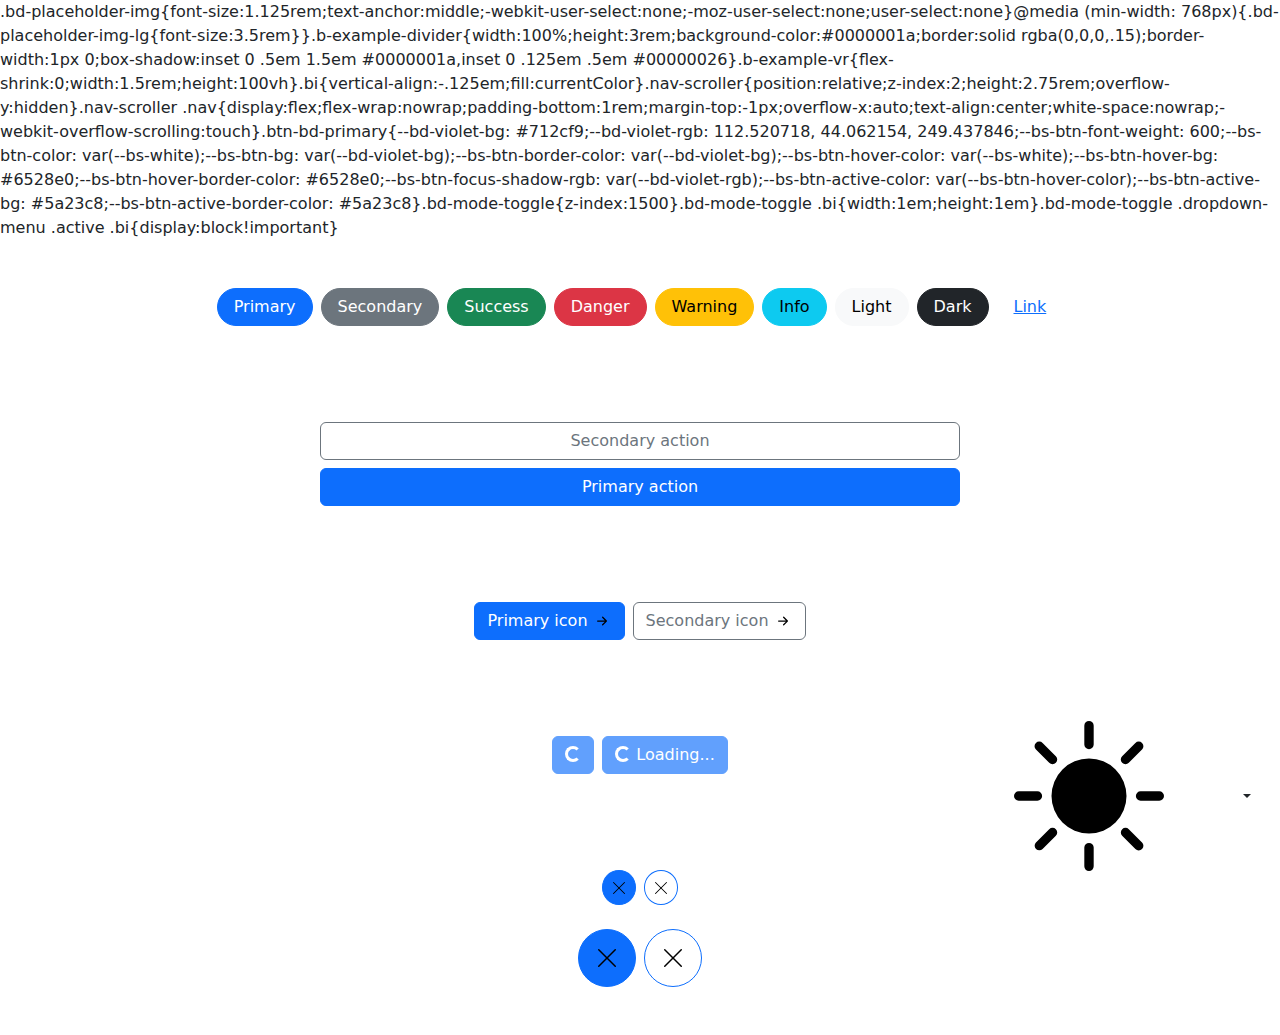
<file: bootstrap-5.3.6-examples/buttons/index.html>
<!DOCTYPE html><html lang="en" data-bs-theme="auto"> <head><meta charset="utf-8"><meta name="viewport" content="width=device-width, initial-scale=1"><meta name="description" content=""><meta name="author" content="Mark Otto, Jacob Thornton, and Bootstrap contributors"><meta name="generator" content="Astro v5.7.10"><title>Buttons · Bootstrap v5.3</title><link rel="canonical" href="https://getbootstrap.com/docs/5.3/examples/buttons/"><script src="../assets/js/color-modes.js"></script><link href="../assets/dist/css/bootstrap.min.css" rel="stylesheet">.bd-placeholder-img{font-size:1.125rem;text-anchor:middle;-webkit-user-select:none;-moz-user-select:none;user-select:none}@media (min-width: 768px){.bd-placeholder-img-lg{font-size:3.5rem}}.b-example-divider{width:100%;height:3rem;background-color:#0000001a;border:solid rgba(0,0,0,.15);border-width:1px 0;box-shadow:inset 0 .5em 1.5em #0000001a,inset 0 .125em .5em #00000026}.b-example-vr{flex-shrink:0;width:1.5rem;height:100vh}.bi{vertical-align:-.125em;fill:currentColor}.nav-scroller{position:relative;z-index:2;height:2.75rem;overflow-y:hidden}.nav-scroller .nav{display:flex;flex-wrap:nowrap;padding-bottom:1rem;margin-top:-1px;overflow-x:auto;text-align:center;white-space:nowrap;-webkit-overflow-scrolling:touch}.btn-bd-primary{--bd-violet-bg: #712cf9;--bd-violet-rgb: 112.520718, 44.062154, 249.437846;--bs-btn-font-weight: 600;--bs-btn-color: var(--bs-white);--bs-btn-bg: var(--bd-violet-bg);--bs-btn-border-color: var(--bd-violet-bg);--bs-btn-hover-color: var(--bs-white);--bs-btn-hover-bg: #6528e0;--bs-btn-hover-border-color: #6528e0;--bs-btn-focus-shadow-rgb: var(--bd-violet-rgb);--bs-btn-active-color: var(--bs-btn-hover-color);--bs-btn-active-bg: #5a23c8;--bs-btn-active-border-color: #5a23c8}.bd-mode-toggle{z-index:1500}.bd-mode-toggle .bi{width:1em;height:1em}.bd-mode-toggle .dropdown-menu .active .bi{display:block!important}
</style></head> <body> <svg xmlns="http://www.w3.org/2000/svg" class="d-none"> <symbol id="check2" viewBox="0 0 16 16"> <path d="M13.854 3.646a.5.5 0 0 1 0 .708l-7 7a.5.5 0 0 1-.708 0l-3.5-3.5a.5.5 0 1 1 .708-.708L6.5 10.293l6.646-6.647a.5.5 0 0 1 .708 0z"></path> </symbol> <symbol id="circle-half" viewBox="0 0 16 16"> <path d="M8 15A7 7 0 1 0 8 1v14zm0 1A8 8 0 1 1 8 0a8 8 0 0 1 0 16z"></path> </symbol> <symbol id="moon-stars-fill" viewBox="0 0 16 16"> <path d="M6 .278a.768.768 0 0 1 .08.858 7.208 7.208 0 0 0-.878 3.46c0 4.021 3.278 7.277 7.318 7.277.527 0 1.04-.055 1.533-.16a.787.787 0 0 1 .81.316.733.733 0 0 1-.031.893A8.349 8.349 0 0 1 8.344 16C3.734 16 0 12.286 0 7.71 0 4.266 2.114 1.312 5.124.06A.752.752 0 0 1 6 .278z"></path> <path d="M10.794 3.148a.217.217 0 0 1 .412 0l.387 1.162c.173.518.579.924 1.097 1.097l1.162.387a.217.217 0 0 1 0 .412l-1.162.387a1.734 1.734 0 0 0-1.097 1.097l-.387 1.162a.217.217 0 0 1-.412 0l-.387-1.162A1.734 1.734 0 0 0 9.31 6.593l-1.162-.387a.217.217 0 0 1 0-.412l1.162-.387a1.734 1.734 0 0 0 1.097-1.097l.387-1.162zM13.863.099a.145.145 0 0 1 .274 0l.258.774c.115.346.386.617.732.732l.774.258a.145.145 0 0 1 0 .274l-.774.258a1.156 1.156 0 0 0-.732.732l-.258.774a.145.145 0 0 1-.274 0l-.258-.774a1.156 1.156 0 0 0-.732-.732l-.774-.258a.145.145 0 0 1 0-.274l.774-.258c.346-.115.617-.386.732-.732L13.863.1z"></path> </symbol> <symbol id="sun-fill" viewBox="0 0 16 16"> <path d="M8 12a4 4 0 1 0 0-8 4 4 0 0 0 0 8zM8 0a.5.5 0 0 1 .5.5v2a.5.5 0 0 1-1 0v-2A.5.5 0 0 1 8 0zm0 13a.5.5 0 0 1 .5.5v2a.5.5 0 0 1-1 0v-2A.5.5 0 0 1 8 13zm8-5a.5.5 0 0 1-.5.5h-2a.5.5 0 0 1 0-1h2a.5.5 0 0 1 .5.5zM3 8a.5.5 0 0 1-.5.5h-2a.5.5 0 0 1 0-1h2A.5.5 0 0 1 3 8zm10.657-5.657a.5.5 0 0 1 0 .707l-1.414 1.415a.5.5 0 1 1-.707-.708l1.414-1.414a.5.5 0 0 1 .707 0zm-9.193 9.193a.5.5 0 0 1 0 .707L3.05 13.657a.5.5 0 0 1-.707-.707l1.414-1.414a.5.5 0 0 1 .707 0zm9.193 2.121a.5.5 0 0 1-.707 0l-1.414-1.414a.5.5 0 0 1 .707-.707l1.414 1.414a.5.5 0 0 1 0 .707zM4.464 4.465a.5.5 0 0 1-.707 0L2.343 3.05a.5.5 0 1 1 .707-.707l1.414 1.414a.5.5 0 0 1 0 .708z"></path> </symbol> </svg> <div class="dropdown position-fixed bottom-0 end-0 mb-3 me-3 bd-mode-toggle"> <button class="btn btn-bd-primary py-2 dropdown-toggle d-flex align-items-center" id="bd-theme" type="button" aria-expanded="false" data-bs-toggle="dropdown" aria-label="Toggle theme (auto)"> <svg class="bi my-1 theme-icon-active" aria-hidden="true"><use href="#circle-half"></use></svg> <span class="visually-hidden" id="bd-theme-text">Toggle theme</span> </button> <ul class="dropdown-menu dropdown-menu-end shadow" aria-labelledby="bd-theme-text"> <li> <button type="button" class="dropdown-item d-flex align-items-center" data-bs-theme-value="light" aria-pressed="false"> <svg class="bi me-2 opacity-50" aria-hidden="true"><use href="#sun-fill"></use></svg>
Light
<svg class="bi ms-auto d-none" aria-hidden="true"><use href="#check2"></use></svg> </button> </li> <li> <button type="button" class="dropdown-item d-flex align-items-center" data-bs-theme-value="dark" aria-pressed="false"> <svg class="bi me-2 opacity-50" aria-hidden="true"><use href="#moon-stars-fill"></use></svg>
Dark
<svg class="bi ms-auto d-none" aria-hidden="true"><use href="#check2"></use></svg> </button> </li> <li> <button type="button" class="dropdown-item d-flex align-items-center active" data-bs-theme-value="auto" aria-pressed="true"> <svg class="bi me-2 opacity-50" aria-hidden="true"><use href="#circle-half"></use></svg>
Auto
<svg class="bi ms-auto d-none" aria-hidden="true"><use href="#check2"></use></svg> </button> </li> </ul> </div>  <svg xmlns="http://www.w3.org/2000/svg" class="d-none"> <symbol id="arrow-right-short" viewBox="0 0 16 16"> <path fill-rule="evenodd" d="M4 8a.5.5 0 0 1 .5-.5h5.793L8.146 5.354a.5.5 0 1 1 .708-.708l3 3a.5.5 0 0 1 0 .708l-3 3a.5.5 0 0 1-.708-.708L10.293 8.5H4.5A.5.5 0 0 1 4 8z"></path> </symbol> <symbol id="x-lg" viewBox="0 0 16 16"> <path fill-rule="evenodd" d="M13.854 2.146a.5.5 0 0 1 0 .708l-11 11a.5.5 0 0 1-.708-.708l11-11a.5.5 0 0 1 .708 0Z"></path> <path fill-rule="evenodd" d="M2.146 2.146a.5.5 0 0 0 0 .708l11 11a.5.5 0 0 0 .708-.708l-11-11a.5.5 0 0 0-.708 0Z"></path> </symbol> </svg> <div class="d-flex gap-2 justify-content-center py-5"> <button class="btn btn-primary rounded-pill px-3" type="button">Primary</button> <button class="btn btn-secondary rounded-pill px-3" type="button">Secondary</button> <button class="btn btn-success rounded-pill px-3" type="button">Success</button> <button class="btn btn-danger rounded-pill px-3" type="button">Danger</button> <button class="btn btn-warning rounded-pill px-3" type="button">Warning</button> <button class="btn btn-info rounded-pill px-3" type="button">Info</button> <button class="btn btn-light rounded-pill px-3" type="button">Light</button> <button class="btn btn-dark rounded-pill px-3" type="button">Dark</button> <button class="btn btn-link rounded-pill px-3" type="button">Link</button> </div> <div class="b-example-divider"></div> <div class="col-lg-6 col-xxl-4 my-5 mx-auto"> <div class="d-grid gap-2"> <button class="btn btn-outline-secondary" type="button">Secondary action</button> <button class="btn btn-primary" type="button">Primary action</button> </div> </div> <div class="b-example-divider"></div> <div class="d-flex gap-2 justify-content-center py-5"> <button class="btn btn-primary d-inline-flex align-items-center" type="button">
Primary icon
<svg class="bi ms-1" width="20" height="20" aria-hidden="true"><use xlink:href="#arrow-right-short"></use></svg> </button> <button class="btn btn-outline-secondary d-inline-flex align-items-center" type="button">
Secondary icon
<svg class="bi ms-1" width="20" height="20" aria-hidden="true"><use xlink:href="#arrow-right-short"></use></svg> </button> </div> <div class="b-example-divider"></div> <div class="d-flex gap-2 justify-content-center py-5"> <button class="btn btn-primary" type="button" disabled> <span class="spinner-border spinner-border-sm" aria-hidden="true"></span> <span class="visually-hidden" role="status">Loading...</span> </button> <button class="btn btn-primary" type="button" disabled> <span class="spinner-border spinner-border-sm" aria-hidden="true"></span> <span role="status">Loading...</span> </button> </div> <div class="b-example-divider"></div> <div class="d-flex gap-2 justify-content-center pt-5 pb-4"> <button class="btn btn-primary rounded-circle p-2 lh-1" type="button"> <svg class="bi" width="16" height="16" aria-hidden="true"><use xlink:href="#x-lg"></use></svg> <span class="visually-hidden">Dismiss</span> </button> <button class="btn btn-outline-primary rounded-circle p-2 lh-1" type="button"> <svg class="bi" width="16" height="16" aria-hidden="true"><use xlink:href="#x-lg"></use></svg> <span class="visually-hidden">Dismiss</span> </button> </div> <div class="d-flex gap-2 justify-content-center pb-5"> <button class="btn btn-primary rounded-circle p-3 lh-1" type="button"> <svg class="bi" width="24" height="24" aria-hidden="true"><use xlink:href="#x-lg"></use></svg> <span class="visually-hidden">Dismiss</span> </button> <button class="btn btn-outline-primary rounded-circle p-3 lh-1" type="button"> <svg class="bi" width="24" height="24" aria-hidden="true"><use xlink:href="#x-lg"></use></svg> <span class="visually-hidden">Dismiss</span> </button> </div> <div class="b-example-divider"></div>   <script src="../assets/dist/js/bootstrap.bundle.min.js"></script>
</file>
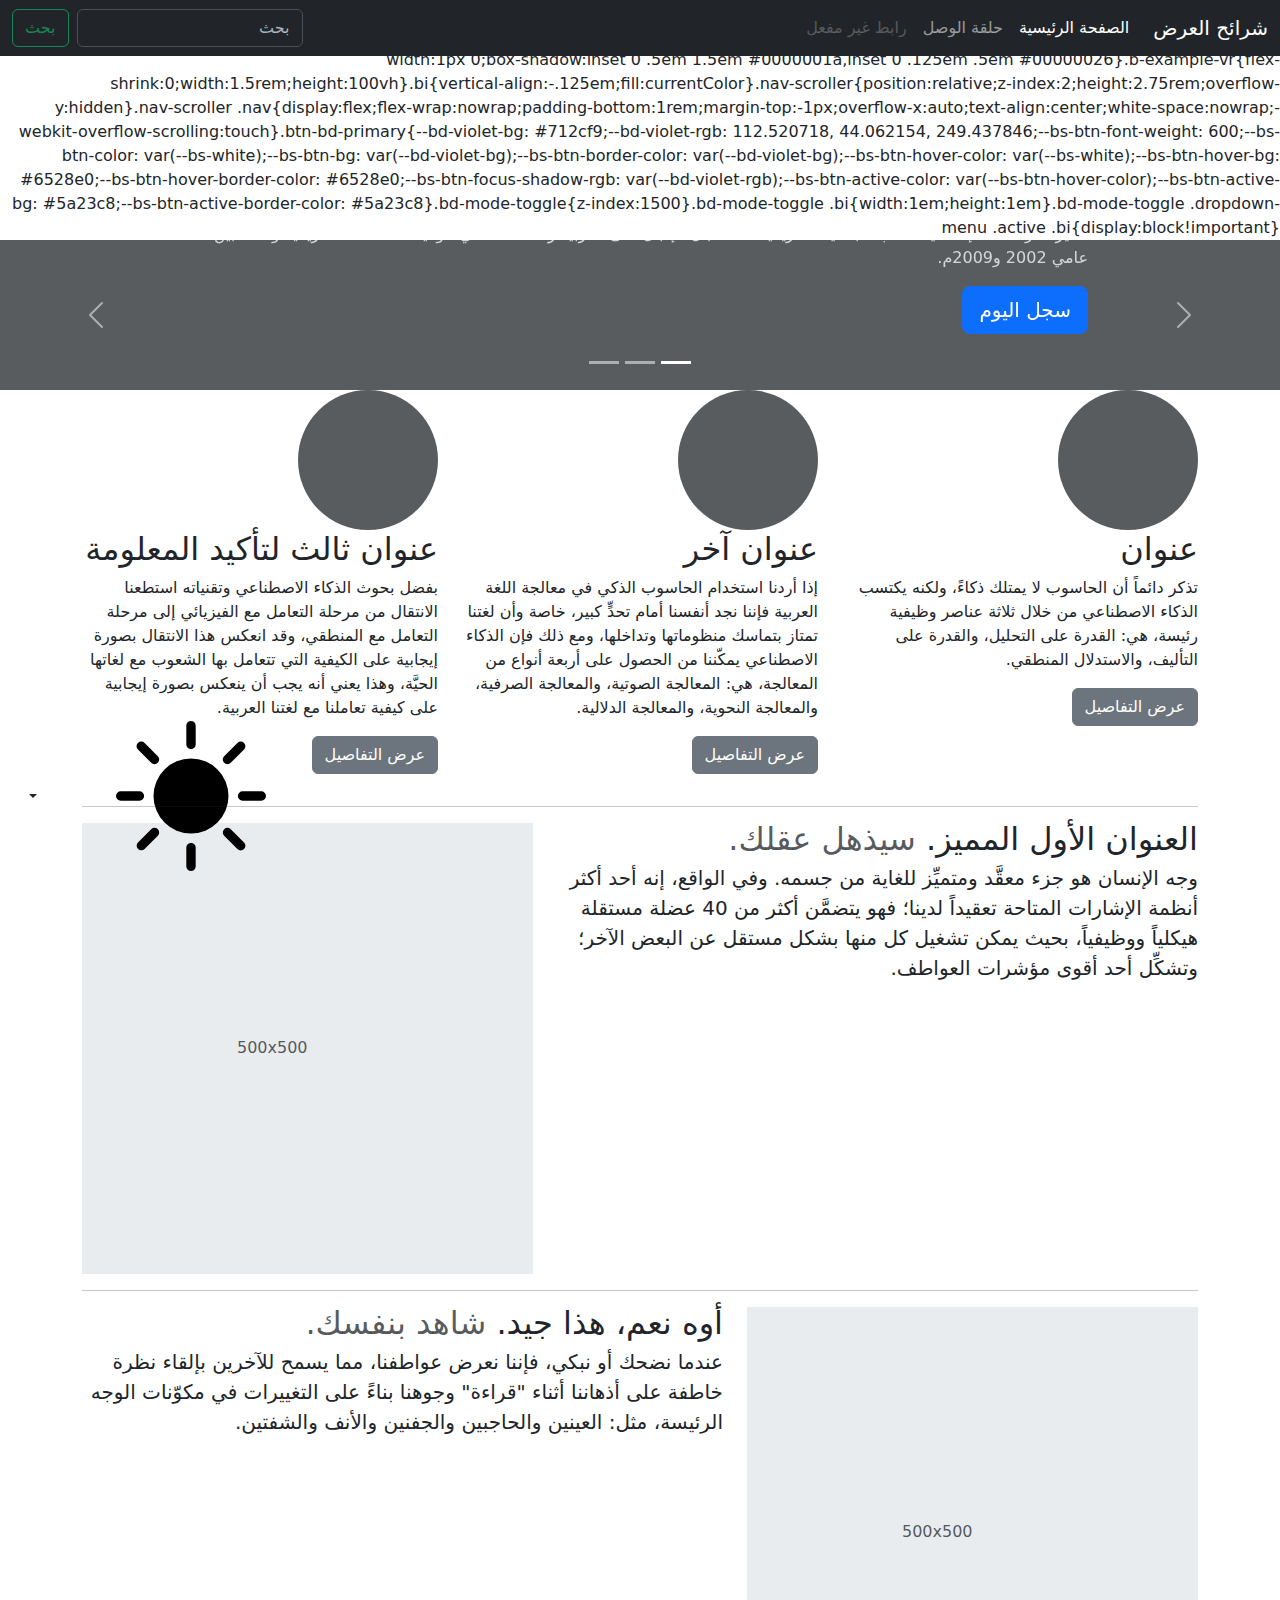
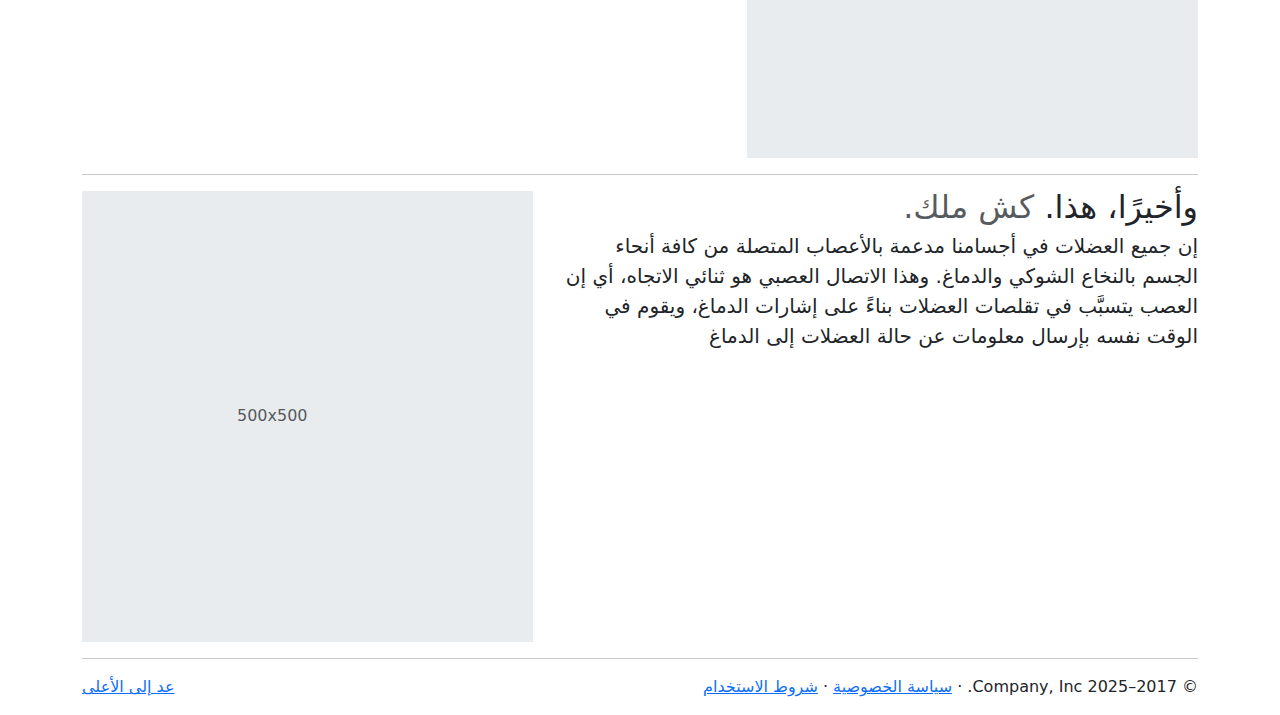
<file: bootstrap-5.3.6-examples/carousel-rtl/index.html>
<!DOCTYPE html><html lang="ar" dir="rtl" data-bs-theme="auto"> <head><meta charset="utf-8"><meta name="viewport" content="width=device-width, initial-scale=1"><meta name="description" content=""><meta name="author" content="Mark Otto, Jacob Thornton, and Bootstrap contributors"><meta name="generator" content="Astro v5.7.10"><title>قالب  شرائح العرض · Bootstrap v5.3</title><link rel="canonical" href="https://getbootstrap.com/docs/5.3/examples/carousel-rtl/"><script src="../assets/js/color-modes.js"></script><link href="../assets/dist/css/bootstrap.rtl.min.css" rel="stylesheet">.bd-placeholder-img{font-size:1.125rem;text-anchor:middle;-webkit-user-select:none;-moz-user-select:none;user-select:none}@media (min-width: 768px){.bd-placeholder-img-lg{font-size:3.5rem}}.b-example-divider{width:100%;height:3rem;background-color:#0000001a;border:solid rgba(0,0,0,.15);border-width:1px 0;box-shadow:inset 0 .5em 1.5em #0000001a,inset 0 .125em .5em #00000026}.b-example-vr{flex-shrink:0;width:1.5rem;height:100vh}.bi{vertical-align:-.125em;fill:currentColor}.nav-scroller{position:relative;z-index:2;height:2.75rem;overflow-y:hidden}.nav-scroller .nav{display:flex;flex-wrap:nowrap;padding-bottom:1rem;margin-top:-1px;overflow-x:auto;text-align:center;white-space:nowrap;-webkit-overflow-scrolling:touch}.btn-bd-primary{--bd-violet-bg: #712cf9;--bd-violet-rgb: 112.520718, 44.062154, 249.437846;--bs-btn-font-weight: 600;--bs-btn-color: var(--bs-white);--bs-btn-bg: var(--bd-violet-bg);--bs-btn-border-color: var(--bd-violet-bg);--bs-btn-hover-color: var(--bs-white);--bs-btn-hover-bg: #6528e0;--bs-btn-hover-border-color: #6528e0;--bs-btn-focus-shadow-rgb: var(--bd-violet-rgb);--bs-btn-active-color: var(--bs-btn-hover-color);--bs-btn-active-bg: #5a23c8;--bs-btn-active-border-color: #5a23c8}.bd-mode-toggle{z-index:1500}.bd-mode-toggle .bi{width:1em;height:1em}.bd-mode-toggle .dropdown-menu .active .bi{display:block!important}
</style></head> <body> <svg xmlns="http://www.w3.org/2000/svg" class="d-none"> <symbol id="check2" viewBox="0 0 16 16"> <path d="M13.854 3.646a.5.5 0 0 1 0 .708l-7 7a.5.5 0 0 1-.708 0l-3.5-3.5a.5.5 0 1 1 .708-.708L6.5 10.293l6.646-6.647a.5.5 0 0 1 .708 0z"></path> </symbol> <symbol id="circle-half" viewBox="0 0 16 16"> <path d="M8 15A7 7 0 1 0 8 1v14zm0 1A8 8 0 1 1 8 0a8 8 0 0 1 0 16z"></path> </symbol> <symbol id="moon-stars-fill" viewBox="0 0 16 16"> <path d="M6 .278a.768.768 0 0 1 .08.858 7.208 7.208 0 0 0-.878 3.46c0 4.021 3.278 7.277 7.318 7.277.527 0 1.04-.055 1.533-.16a.787.787 0 0 1 .81.316.733.733 0 0 1-.031.893A8.349 8.349 0 0 1 8.344 16C3.734 16 0 12.286 0 7.71 0 4.266 2.114 1.312 5.124.06A.752.752 0 0 1 6 .278z"></path> <path d="M10.794 3.148a.217.217 0 0 1 .412 0l.387 1.162c.173.518.579.924 1.097 1.097l1.162.387a.217.217 0 0 1 0 .412l-1.162.387a1.734 1.734 0 0 0-1.097 1.097l-.387 1.162a.217.217 0 0 1-.412 0l-.387-1.162A1.734 1.734 0 0 0 9.31 6.593l-1.162-.387a.217.217 0 0 1 0-.412l1.162-.387a1.734 1.734 0 0 0 1.097-1.097l.387-1.162zM13.863.099a.145.145 0 0 1 .274 0l.258.774c.115.346.386.617.732.732l.774.258a.145.145 0 0 1 0 .274l-.774.258a1.156 1.156 0 0 0-.732.732l-.258.774a.145.145 0 0 1-.274 0l-.258-.774a1.156 1.156 0 0 0-.732-.732l-.774-.258a.145.145 0 0 1 0-.274l.774-.258c.346-.115.617-.386.732-.732L13.863.1z"></path> </symbol> <symbol id="sun-fill" viewBox="0 0 16 16"> <path d="M8 12a4 4 0 1 0 0-8 4 4 0 0 0 0 8zM8 0a.5.5 0 0 1 .5.5v2a.5.5 0 0 1-1 0v-2A.5.5 0 0 1 8 0zm0 13a.5.5 0 0 1 .5.5v2a.5.5 0 0 1-1 0v-2A.5.5 0 0 1 8 13zm8-5a.5.5 0 0 1-.5.5h-2a.5.5 0 0 1 0-1h2a.5.5 0 0 1 .5.5zM3 8a.5.5 0 0 1-.5.5h-2a.5.5 0 0 1 0-1h2A.5.5 0 0 1 3 8zm10.657-5.657a.5.5 0 0 1 0 .707l-1.414 1.415a.5.5 0 1 1-.707-.708l1.414-1.414a.5.5 0 0 1 .707 0zm-9.193 9.193a.5.5 0 0 1 0 .707L3.05 13.657a.5.5 0 0 1-.707-.707l1.414-1.414a.5.5 0 0 1 .707 0zm9.193 2.121a.5.5 0 0 1-.707 0l-1.414-1.414a.5.5 0 0 1 .707-.707l1.414 1.414a.5.5 0 0 1 0 .707zM4.464 4.465a.5.5 0 0 1-.707 0L2.343 3.05a.5.5 0 1 1 .707-.707l1.414 1.414a.5.5 0 0 1 0 .708z"></path> </symbol> </svg> <div class="dropdown position-fixed bottom-0 end-0 mb-3 me-3 bd-mode-toggle"> <button class="btn btn-bd-primary py-2 dropdown-toggle d-flex align-items-center" id="bd-theme" type="button" aria-expanded="false" data-bs-toggle="dropdown" aria-label="Toggle theme (auto)"> <svg class="bi my-1 theme-icon-active" aria-hidden="true"><use href="#circle-half"></use></svg> <span class="visually-hidden" id="bd-theme-text">Toggle theme</span> </button> <ul class="dropdown-menu dropdown-menu-end shadow" aria-labelledby="bd-theme-text"> <li> <button type="button" class="dropdown-item d-flex align-items-center" data-bs-theme-value="light" aria-pressed="false"> <svg class="bi me-2 opacity-50" aria-hidden="true"><use href="#sun-fill"></use></svg>
Light
<svg class="bi ms-auto d-none" aria-hidden="true"><use href="#check2"></use></svg> </button> </li> <li> <button type="button" class="dropdown-item d-flex align-items-center" data-bs-theme-value="dark" aria-pressed="false"> <svg class="bi me-2 opacity-50" aria-hidden="true"><use href="#moon-stars-fill"></use></svg>
Dark
<svg class="bi ms-auto d-none" aria-hidden="true"><use href="#check2"></use></svg> </button> </li> <li> <button type="button" class="dropdown-item d-flex align-items-center active" data-bs-theme-value="auto" aria-pressed="true"> <svg class="bi me-2 opacity-50" aria-hidden="true"><use href="#circle-half"></use></svg>
Auto
<svg class="bi ms-auto d-none" aria-hidden="true"><use href="#check2"></use></svg> </button> </li> </ul> </div>  <header data-bs-theme="dark"> <nav class="navbar navbar-expand-md navbar-dark fixed-top bg-dark"> <div class="container-fluid"> <a class="navbar-brand" href="#">شرائح العرض</a> <button class="navbar-toggler" type="button" data-bs-toggle="collapse" data-bs-target="#navbarCollapse" aria-controls="navbarCollapse" aria-expanded="false" aria-label="تبديل التنقل"> <span class="navbar-toggler-icon"></span> </button> <div class="collapse navbar-collapse" id="navbarCollapse"> <ul class="navbar-nav me-auto mb-2 mb-md-0"> <li class="nav-item"> <a class="nav-link active" aria-current="page" href="#">الصفحة الرئيسية</a> </li> <li class="nav-item"> <a class="nav-link" href="#">حلقة الوصل</a> </li> <li class="nav-item"> <a class="nav-link disabled" aria-disabled="true">رابط غير مفعل</a> </li> </ul> <form class="d-flex" role="search"> <input class="form-control me-2" type="search" placeholder="بحث" aria-label="بحث"> <button class="btn btn-outline-success" type="submit">بحث</button> </form> </div> </div> </nav> </header> <main> <div id="myCarousel" class="carousel slide mb-6" data-bs-ride="carousel"> <div class="carousel-indicators"> <button type="button" data-bs-target="#myCarousel" data-bs-slide-to="0" class="active" aria-current="true" aria-label="Slide 1"></button> <button type="button" data-bs-target="#myCarousel" data-bs-slide-to="1" aria-label="Slide 2"></button> <button type="button" data-bs-target="#myCarousel" data-bs-slide-to="2" aria-label="Slide 3"></button> </div> <div class="carousel-inner"> <div class="carousel-item active"> <svg aria-hidden="true" class="bd-placeholder-img " height="100%" preserveAspectRatio="xMidYMid slice" width="100%" xmlns="http://www.w3.org/2000/svg"><rect width="100%" height="100%" fill="var(--bs-secondary-color)"></rect></svg> <div class="container"> <div class="carousel-caption text-start"> <h1>عنوان المثال.</h1> <p class="opacity-75">تشير الدراسات الإحصائية حسب الجمعية الأمريكية للغات بأن الإقبال على العربية زاد %126 في الولايات المتحدة الأمريكية وحدها بين عامي 2002 و2009م.</p> <p><a class="btn btn-lg btn-primary" href="#">سجل اليوم</a></p> </div> </div> </div> <div class="carousel-item"> <svg aria-hidden="true" class="bd-placeholder-img " height="100%" preserveAspectRatio="xMidYMid slice" width="100%" xmlns="http://www.w3.org/2000/svg"><rect width="100%" height="100%" fill="var(--bs-secondary-color)"></rect></svg> <div class="container"> <div class="carousel-caption"> <h1>عنوان مثال آخر.</h1> <p>حسب المجلس الثقافي البريطاني فإن تعليم الإنجليزية داخل بريطانيا يسهم في تعزيز اقتصادها بما يتجاوز ملياري جنيه سنوياً، كما أنه وفر أكثر من 26 ألف وظيفة.</p> <p><a class="btn btn-lg btn-primary" href="#">أعرف أكثر</a></p> </div> </div> </div> <div class="carousel-item"> <svg aria-hidden="true" class="bd-placeholder-img " height="100%" preserveAspectRatio="xMidYMid slice" width="100%" xmlns="http://www.w3.org/2000/svg"><rect width="100%" height="100%" fill="var(--bs-secondary-color)"></rect></svg> <div class="container"> <div class="carousel-caption text-end"> <h1>واحد أكثر لقياس جيد.</h1> <p>الإحصاءات لحجم الاستثمار اللغوي خارج بريطانيا تتفاوت من سنة لأخرى إلا أن المدير التنفيذي للمجلس الثقافي البريطاني إدي بايرز يرى أن استثمار تعليم الإنجليزية في الخارج لا يحسب على المستوى المالي فحسب بل على المستوى السياسي أيضاً.</p> <p><a class="btn btn-lg btn-primary" href="#">تصفح المعرض</a></p> </div> </div> </div> </div> <button class="carousel-control-prev" type="button" data-bs-target="#myCarousel" data-bs-slide="prev"> <span class="carousel-control-prev-icon" aria-hidden="true"></span> <span class="visually-hidden">السابق</span> </button> <button class="carousel-control-next" type="button" data-bs-target="#myCarousel" data-bs-slide="next"> <span class="carousel-control-next-icon" aria-hidden="true"></span> <span class="visually-hidden">التالي</span> </button> </div> <!-- Marketing messaging and featurettes
  ================================================== --> <!-- Wrap the rest of the page in another container to center all the content. --> <div class="container marketing"> <!-- Three columns of text below the carousel --> <div class="row"> <div class="col-lg-4"> <svg aria-label="Placeholder" class="bd-placeholder-img rounded-circle" height="140" preserveAspectRatio="xMidYMid slice" role="img" width="140" xmlns="http://www.w3.org/2000/svg"><title>Placeholder</title><rect width="100%" height="100%" fill="var(--bs-secondary-color)"></rect></svg> <h2 class="fw-normal">عنوان</h2> <p>تذكر دائماً أن الحاسوب لا يمتلك ذكاءً، ولكنه يكتسب الذكاء الاصطناعي من خلال ثلاثة عناصر وظيفية رئيسة، هي: القدرة على التحليل، والقدرة على التأليف، والاستدلال المنطقي.</p> <p><a class="btn btn-secondary" href="#">عرض التفاصيل</a></p> </div><!-- /.col-lg-4 --> <div class="col-lg-4"> <svg aria-label="Placeholder" class="bd-placeholder-img rounded-circle" height="140" preserveAspectRatio="xMidYMid slice" role="img" width="140" xmlns="http://www.w3.org/2000/svg"><title>Placeholder</title><rect width="100%" height="100%" fill="var(--bs-secondary-color)"></rect></svg> <h2 class="fw-normal">عنوان آخر</h2> <p>إذا أردنا استخدام الحاسوب الذكي في معالجة اللغة العربية فإننا نجد أنفسنا أمام تحدٍّ كبير، خاصة وأن لغتنا تمتاز بتماسك منظوماتها وتداخلها، ومع ذلك فإن الذكاء الاصطناعي يمكّننا من الحصول على أربعة أنواع من المعالجة، هي: المعالجة الصوتية، والمعالجة الصرفية، والمعالجة النحوية، والمعالجة الدلالية.</p> <p><a class="btn btn-secondary" href="#">عرض التفاصيل</a></p> </div><!-- /.col-lg-4 --> <div class="col-lg-4"> <svg aria-label="Placeholder" class="bd-placeholder-img rounded-circle" height="140" preserveAspectRatio="xMidYMid slice" role="img" width="140" xmlns="http://www.w3.org/2000/svg"><title>Placeholder</title><rect width="100%" height="100%" fill="var(--bs-secondary-color)"></rect></svg> <h2 class="fw-normal">عنوان ثالث لتأكيد المعلومة</h2> <p>بفضل بحوث الذكاء الاصطناعي وتقنياته استطعنا الانتقال من مرحلة التعامل مع الفيزيائي إلى مرحلة التعامل مع المنطقي، وقد انعكس هذا الانتقال بصورة إيجابية على الكيفية التي تتعامل بها الشعوب مع لغاتها الحيَّة، وهذا يعني أنه يجب أن ينعكس بصورة إيجابية على كيفية تعاملنا مع لغتنا العربية.</p> <p><a class="btn btn-secondary" href="#">عرض التفاصيل</a></p> </div><!-- /.col-lg-4 --> </div><!-- /.row --> <!-- START THE FEATURETTES --> <hr class="featurette-divider"> <div class="row featurette"> <div class="col-md-7"> <h2 class="featurette-heading fw-normal lh-1">العنوان الأول المميز. <span class="text-body-secondary"> سيذهل عقلك. </span></h2> <p class="lead">وجه الإنسان هو جزء معقَّد ومتميِّز للغاية من جسمه. وفي الواقع، إنه أحد أكثر أنظمة الإشارات المتاحة تعقيداً لدينا؛ فهو يتضمَّن أكثر من 40 عضلة مستقلة هيكلياً ووظيفياً، بحيث يمكن تشغيل كل منها بشكل مستقل عن البعض الآخر؛ وتشكِّل أحد أقوى مؤشرات العواطف.</p> </div> <div class="col-md-5"> <svg aria-label="Placeholder: 500x500" class="bd-placeholder-img bd-placeholder-img-lg featurette-image img-fluid mx-auto" height="500" preserveAspectRatio="xMidYMid slice" role="img" width="500" xmlns="http://www.w3.org/2000/svg"><title>Placeholder</title><rect width="100%" height="100%" fill="var(--bs-secondary-bg)"></rect><text x="50%" y="50%" fill="var(--bs-secondary-color)" dy=".3em">500x500</text></svg> </div> </div> <hr class="featurette-divider"> <div class="row featurette"> <div class="col-md-7 order-md-2"> <h2 class="featurette-heading fw-normal lh-1">أوه نعم، هذا جيد. <span class="text-body-secondary"> شاهد بنفسك. </span></h2> <p class="lead">عندما نضحك أو نبكي، فإننا نعرض عواطفنا، مما يسمح للآخرين بإلقاء نظرة خاطفة على أذهاننا أثناء "قراءة" وجوهنا بناءً على التغييرات في مكوّنات الوجه الرئيسة، مثل: العينين والحاجبين والجفنين والأنف والشفتين.</p> </div> <div class="col-md-5 order-md-1"> <svg aria-label="Placeholder: 500x500" class="bd-placeholder-img bd-placeholder-img-lg featurette-image img-fluid mx-auto" height="500" preserveAspectRatio="xMidYMid slice" role="img" width="500" xmlns="http://www.w3.org/2000/svg"><title>Placeholder</title><rect width="100%" height="100%" fill="var(--bs-secondary-bg)"></rect><text x="50%" y="50%" fill="var(--bs-secondary-color)" dy=".3em">500x500</text></svg> </div> </div> <hr class="featurette-divider"> <div class="row featurette"> <div class="col-md-7"> <h2 class="featurette-heading fw-normal lh-1">وأخيرًا، هذا. <span class="text-body-secondary"> كش ملك. </span></h2> <p class="lead">إن جميع العضلات في أجسامنا مدعمة بالأعصاب المتصلة من كافة أنحاء الجسم بالنخاع الشوكي والدماغ. وهذا الاتصال العصبي هو ثنائي الاتجاه، أي إن العصب يتسبَّب في تقلصات العضلات بناءً على إشارات الدماغ، ويقوم في الوقت نفسه بإرسال معلومات عن حالة العضلات إلى الدماغ</p> </div> <div class="col-md-5"> <svg aria-label="Placeholder: 500x500" class="bd-placeholder-img bd-placeholder-img-lg featurette-image img-fluid mx-auto" height="500" preserveAspectRatio="xMidYMid slice" role="img" width="500" xmlns="http://www.w3.org/2000/svg"><title>Placeholder</title><rect width="100%" height="100%" fill="var(--bs-secondary-bg)"></rect><text x="50%" y="50%" fill="var(--bs-secondary-color)" dy=".3em">500x500</text></svg> </div> </div> <hr class="featurette-divider"> <!-- /END THE FEATURETTES --> </div><!-- /.container --> <!-- FOOTER --> <footer class="container"> <p class="float-end"><a href="#">عد إلى الأعلى</a></p> <p>&copy; 2017–2025 Company, Inc. &middot; <a href="#">سياسة الخصوصية</a> &middot; <a href="#">شروط الاستخدام</a></p> </footer> </main>   <script src="../assets/dist/js/bootstrap.bundle.min.js"></script>
</file>
<file: week_3/css/index.css>
*{
    margin: 0;
    padding: 0;
    box-sizing: border-box;
}

.bg_light{
    background-color: aqua;
}
.bg_dark{
    background-color:black;
}
.bg_med{
    background-color: grey;
}
.color_light_text{
    color: aliceblue;
}
.pad_3{
    padding: 3rem;
}

/* MEDIA QUERIES */

@media (min-width:576px){
    .bg_light{
        background-color: red;
    }

    .bg_dark{
        background-color:blue;
    }

    .bg_med{
        background-color: green;
    }
}
</file>
